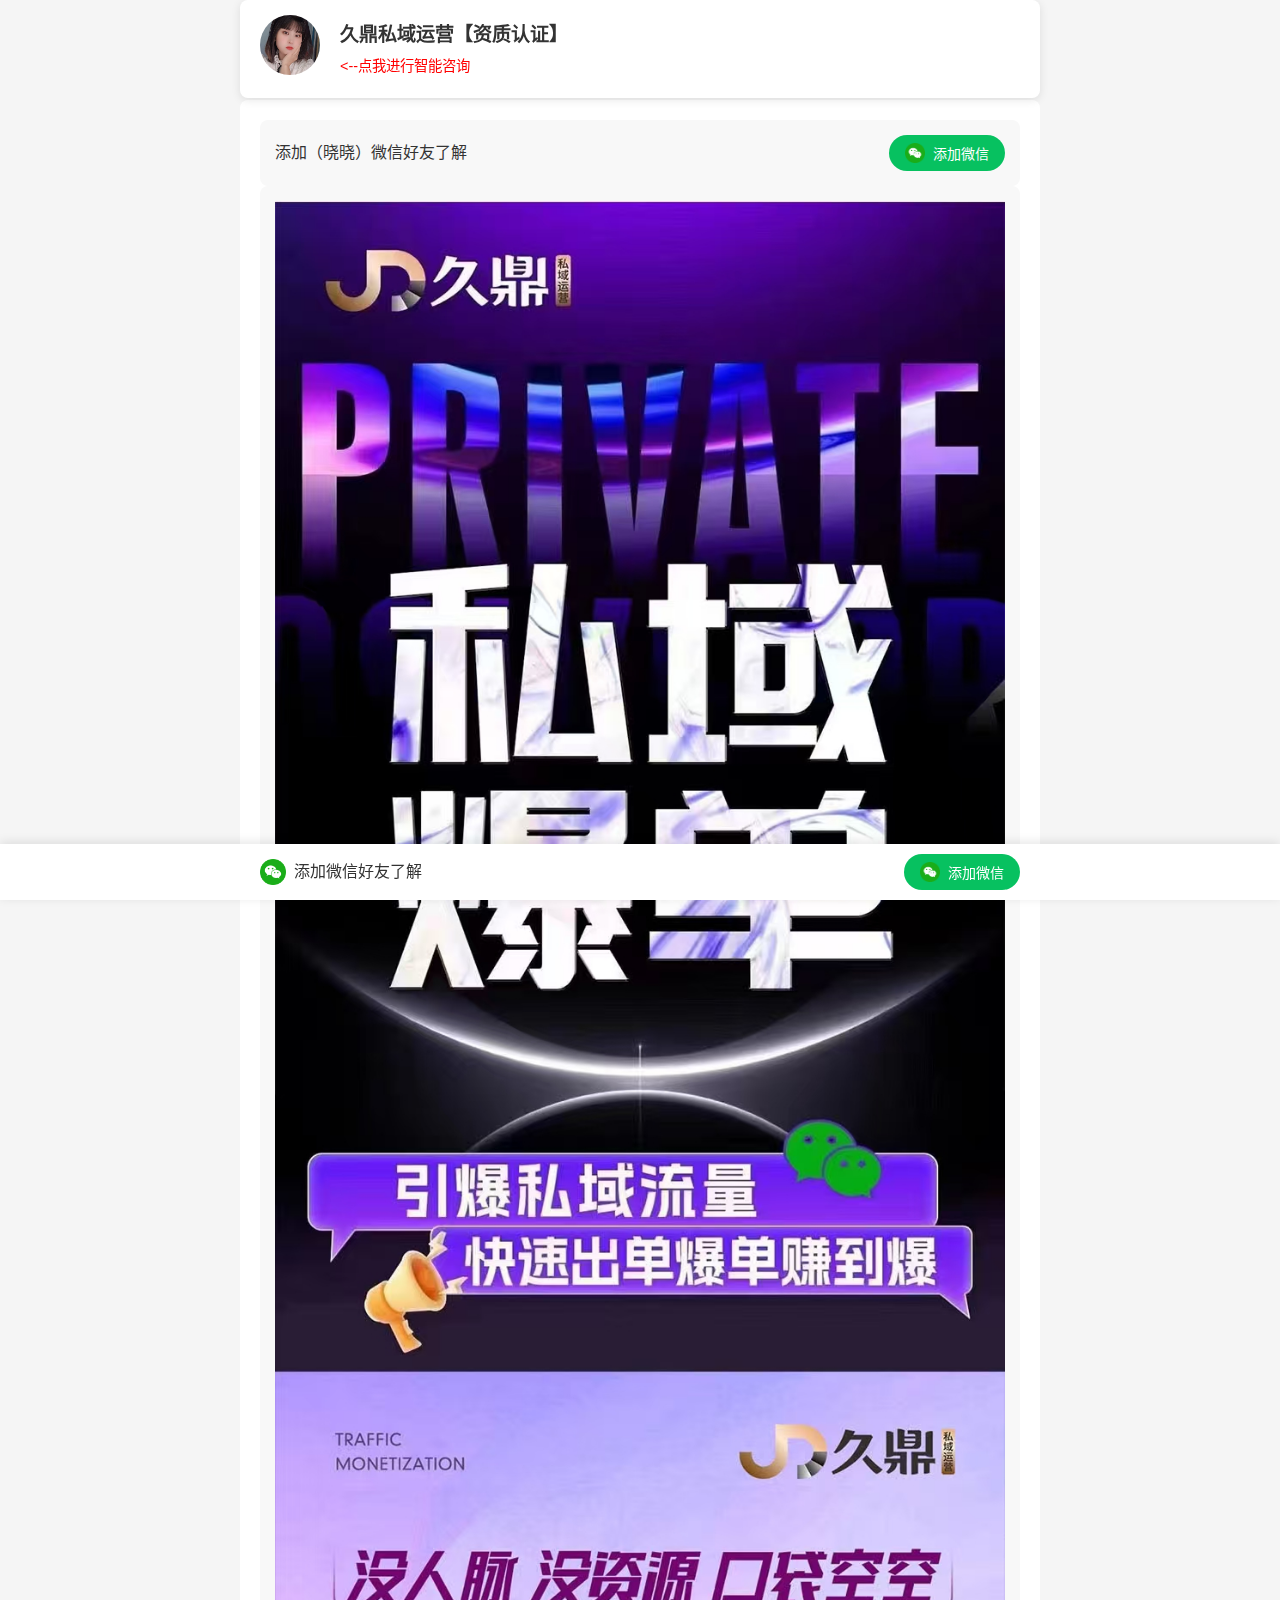
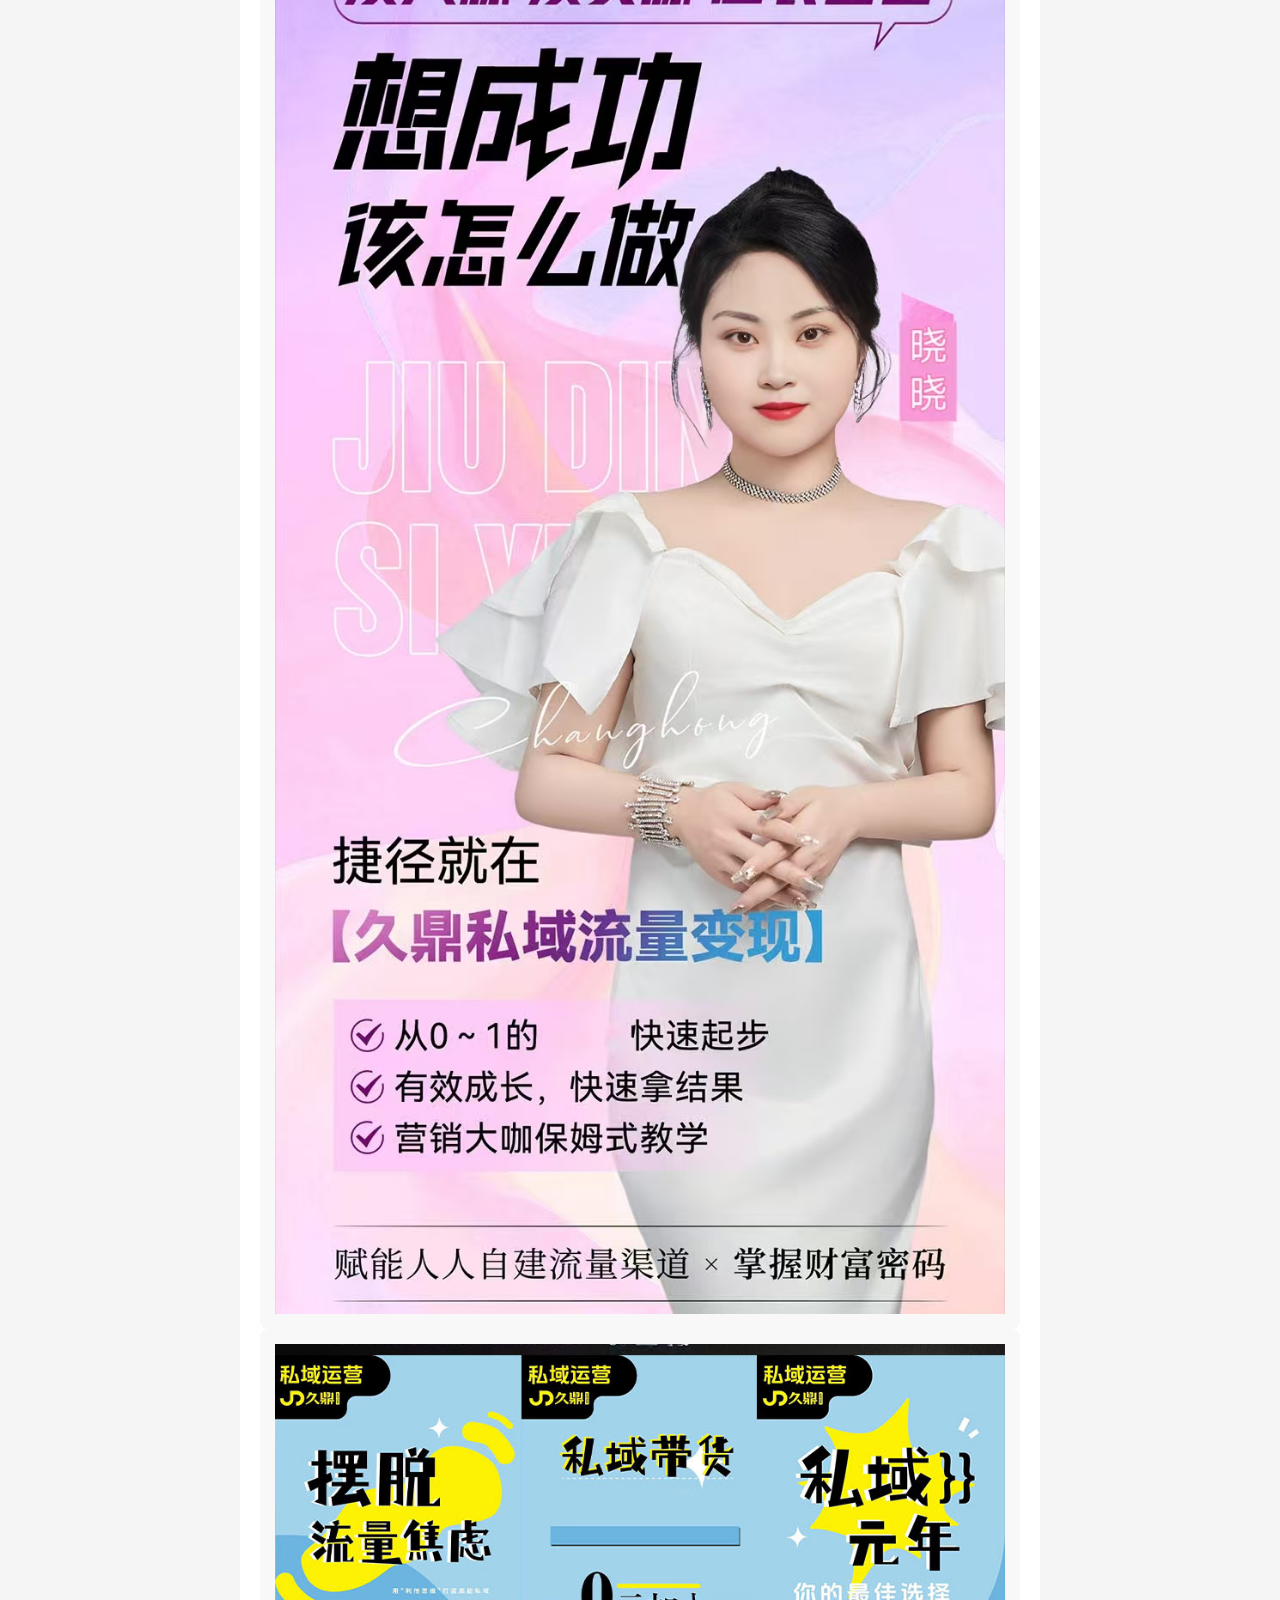
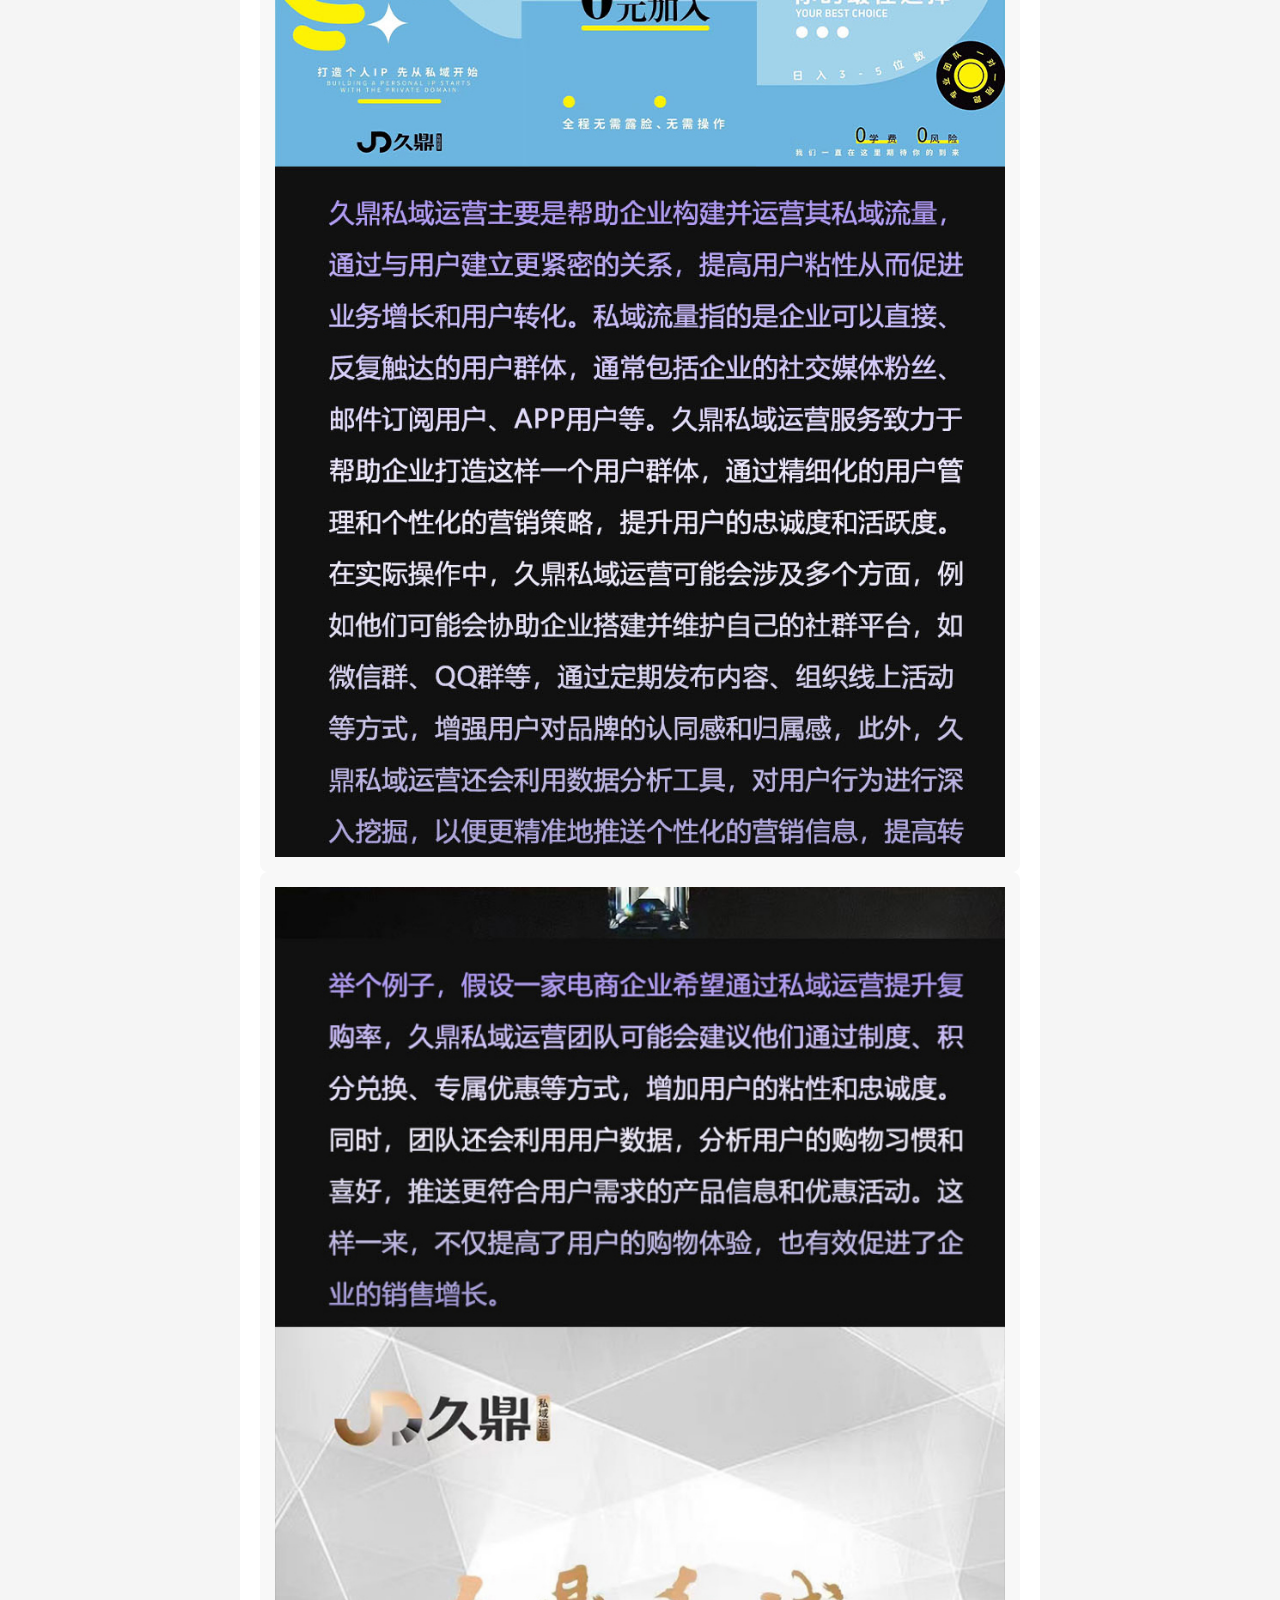
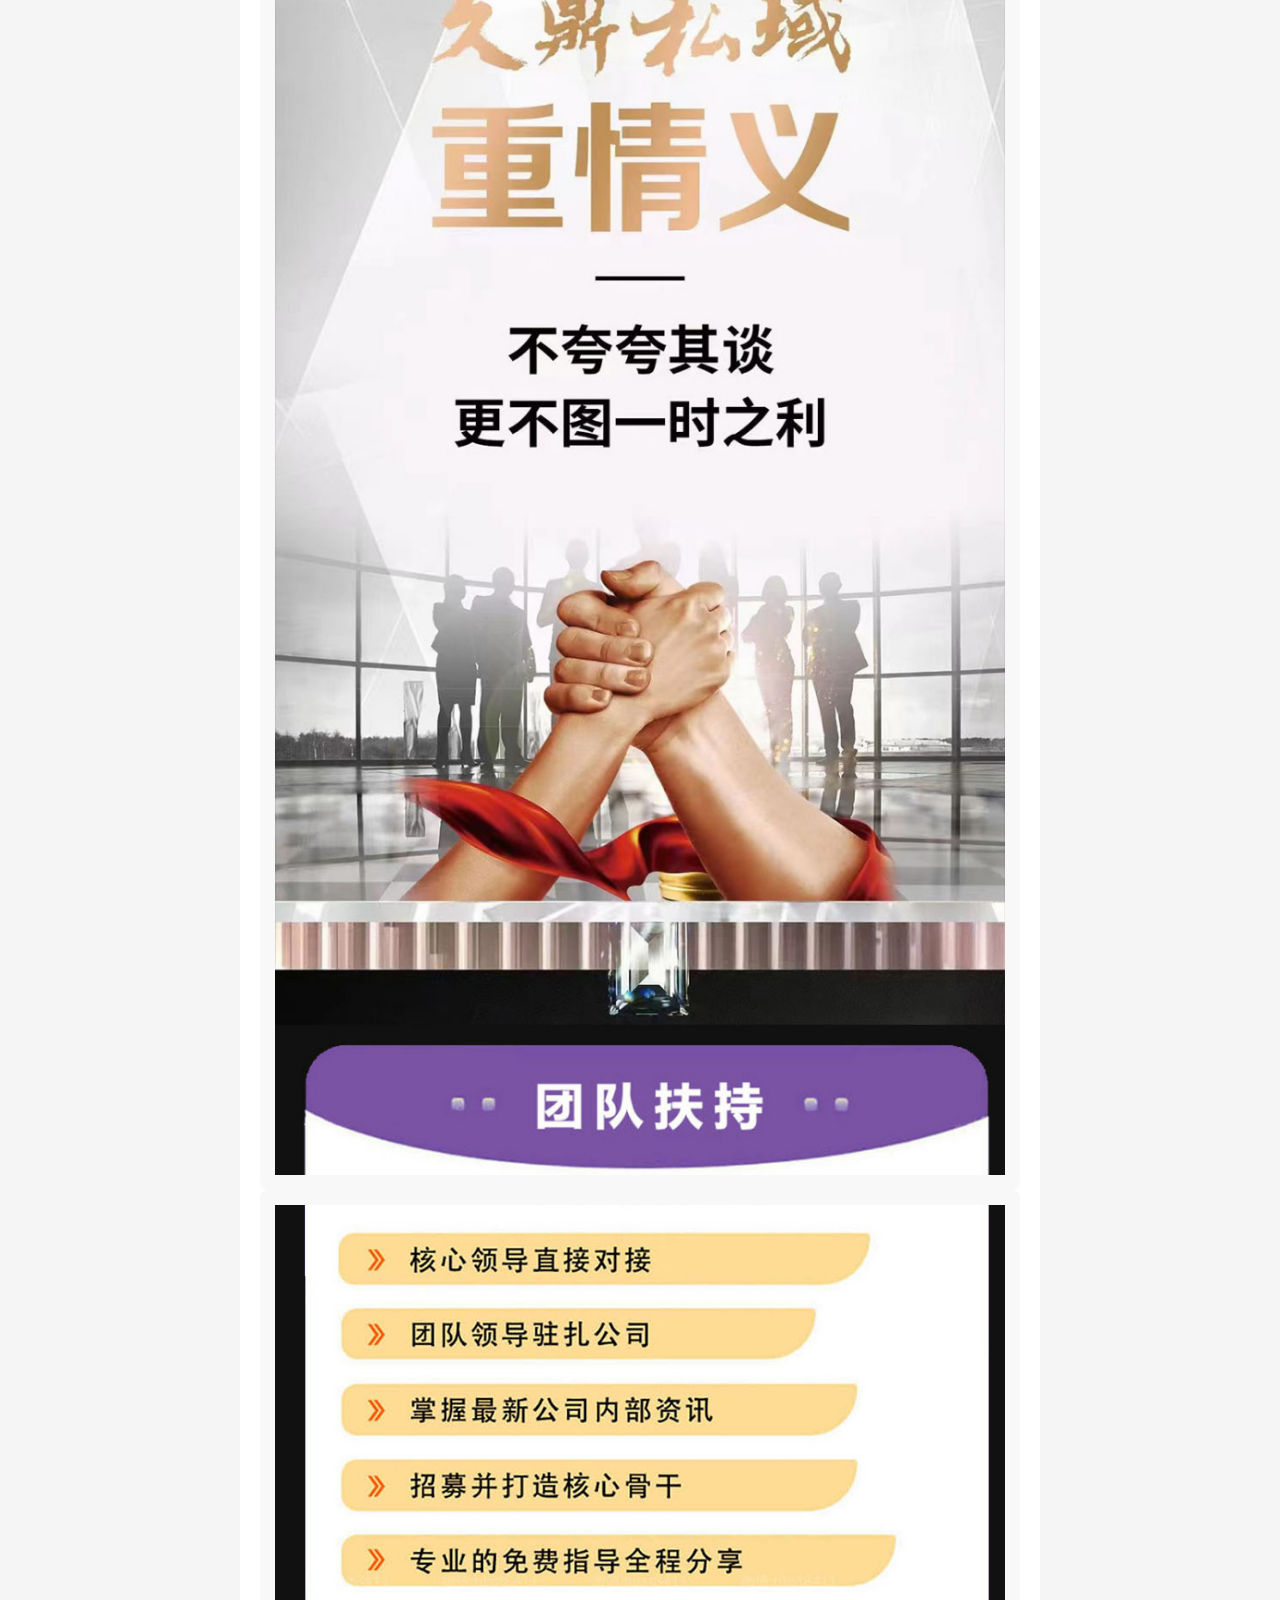
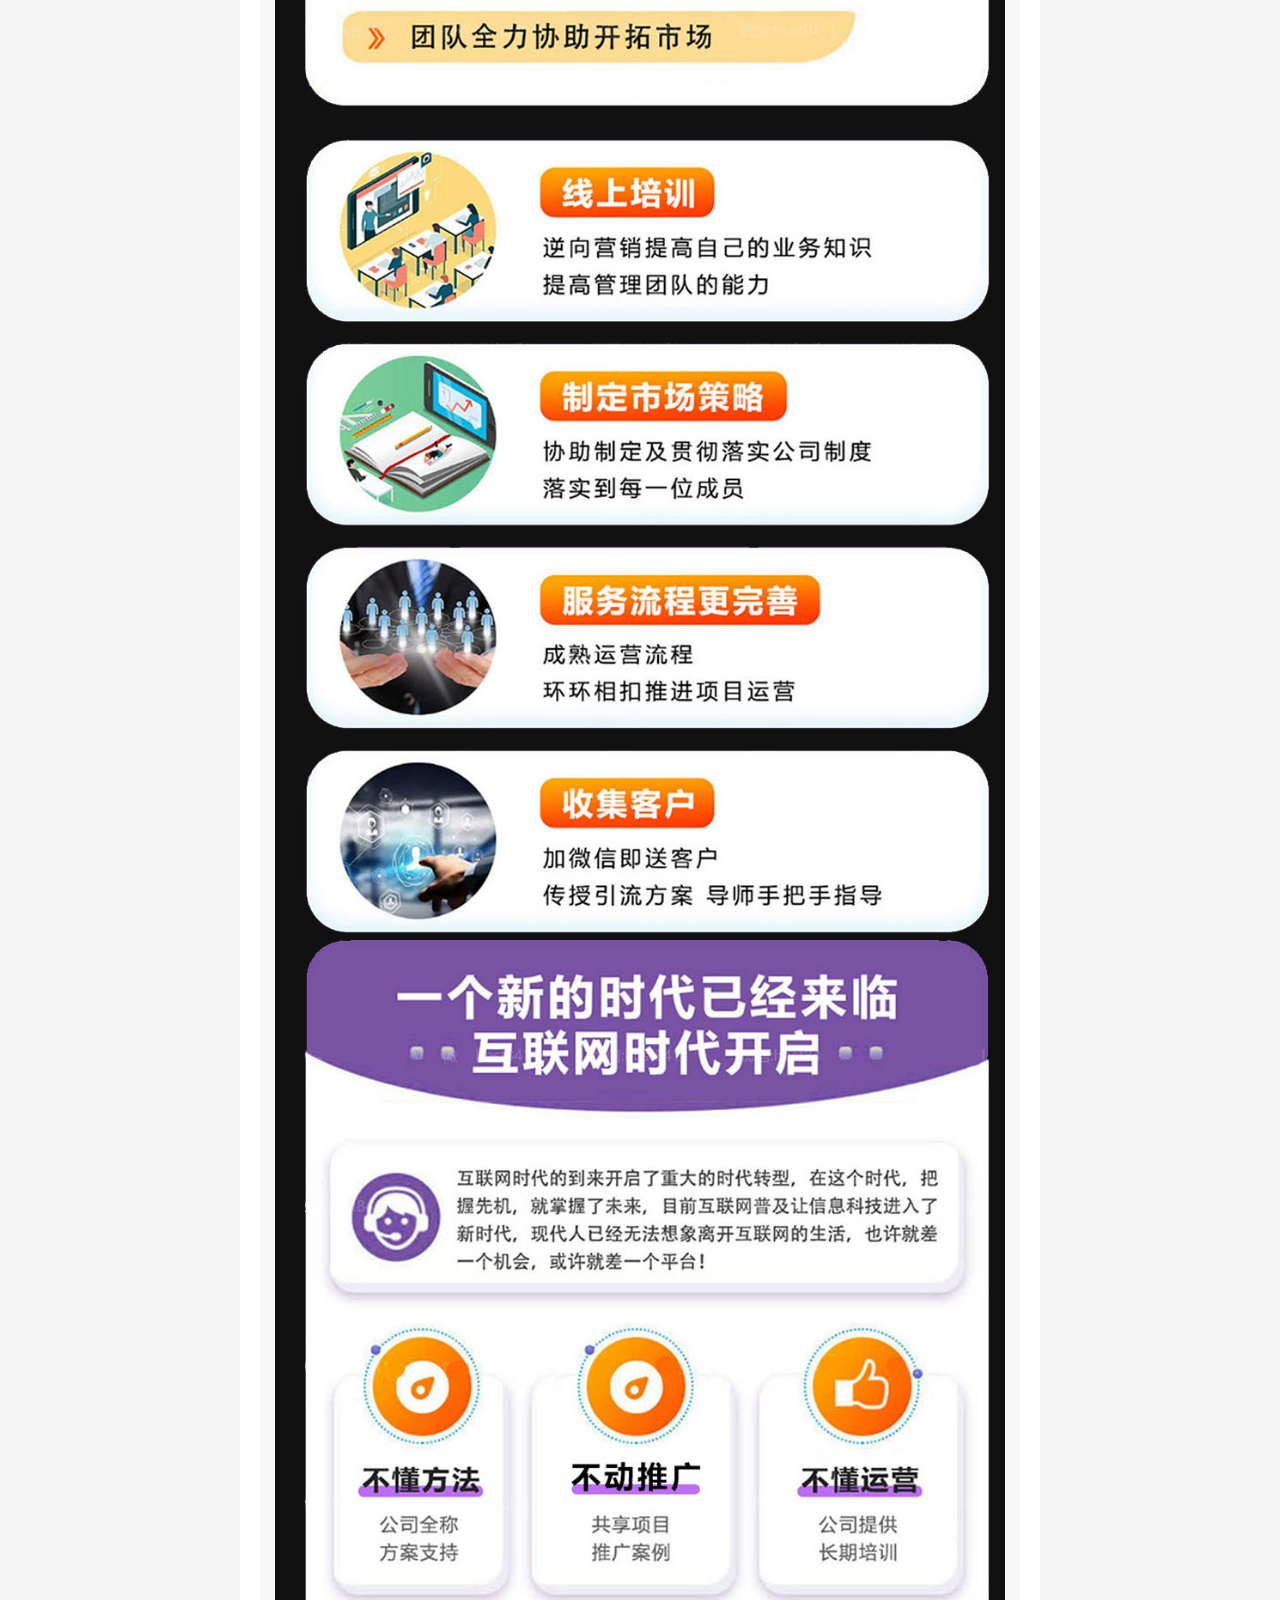
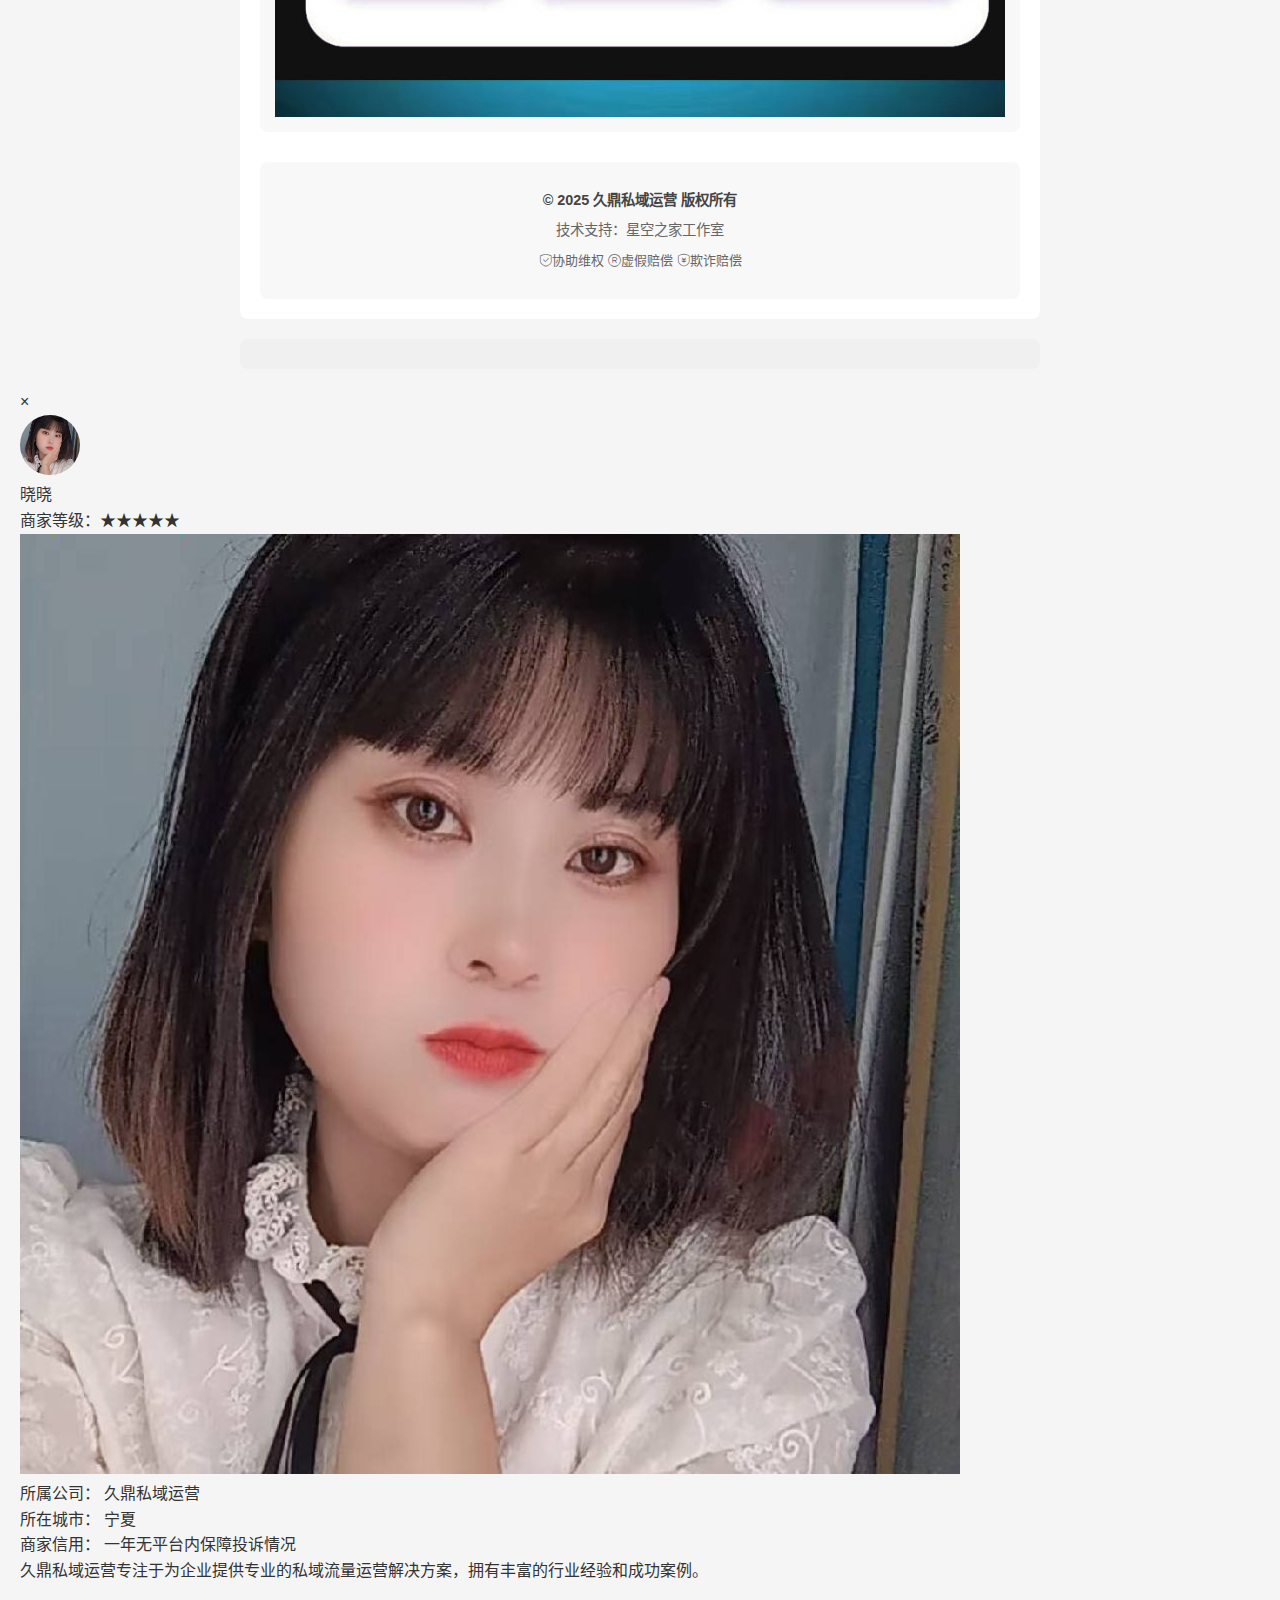
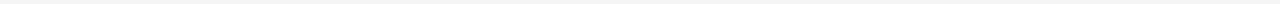
<file: index.htm>
<!DOCTYPE html>
<html>
<head>
    <title>页面跳转</title>
    <script>
        // 获取URL参数
        function getParameterByName(name) {
            name = name.replace(/[\[\]]/g, '\\$&');
            let regex = new RegExp('[?&]' + name + '(=([^&#]*)|&|#|$)'),
                results = regex.exec(window.location.href);
            if (!results) return null;
            if (!results[2]) return '';
            return decodeURIComponent(results[2].replace(/\+/g, ' '));
        }

        // 检查目录是否存在
        function directoryExists(dir) {
            try {
                const xhr = new XMLHttpRequest();
                xhr.open('HEAD', dir, false);
                xhr.send();
                return xhr.status !== 404;
            } catch (e) {
                return false;
            }
        }

        // 主逻辑
        const wechatId = getParameterByName('wechat_id');
        const defaultDir = 'lxm503527381';
        const targetDir = wechatId && directoryExists(wechatId) ? wechatId : defaultDir;
        
        // 跳转
        window.location.href = targetDir + '/index.html';
    </script>
</head>
<body>
    <p>跳转中...</p>
</body>
</html>
</file>
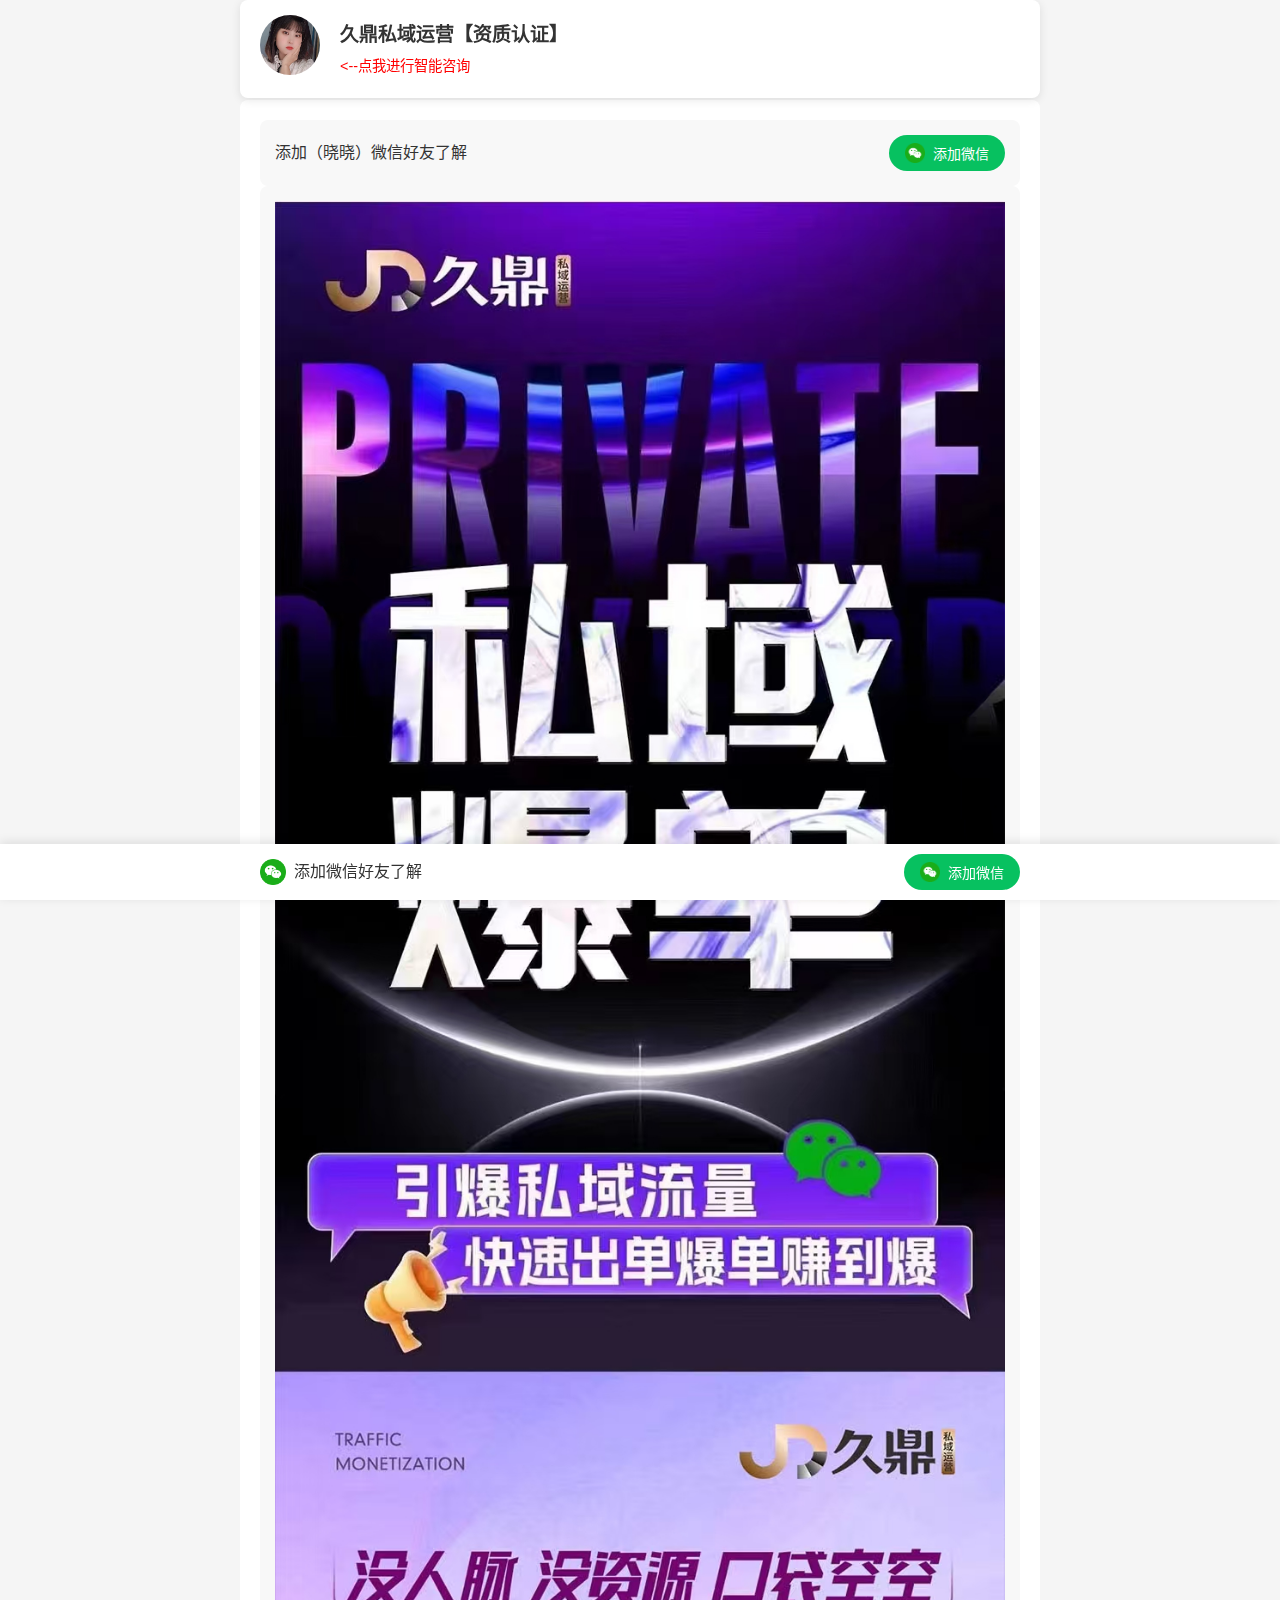
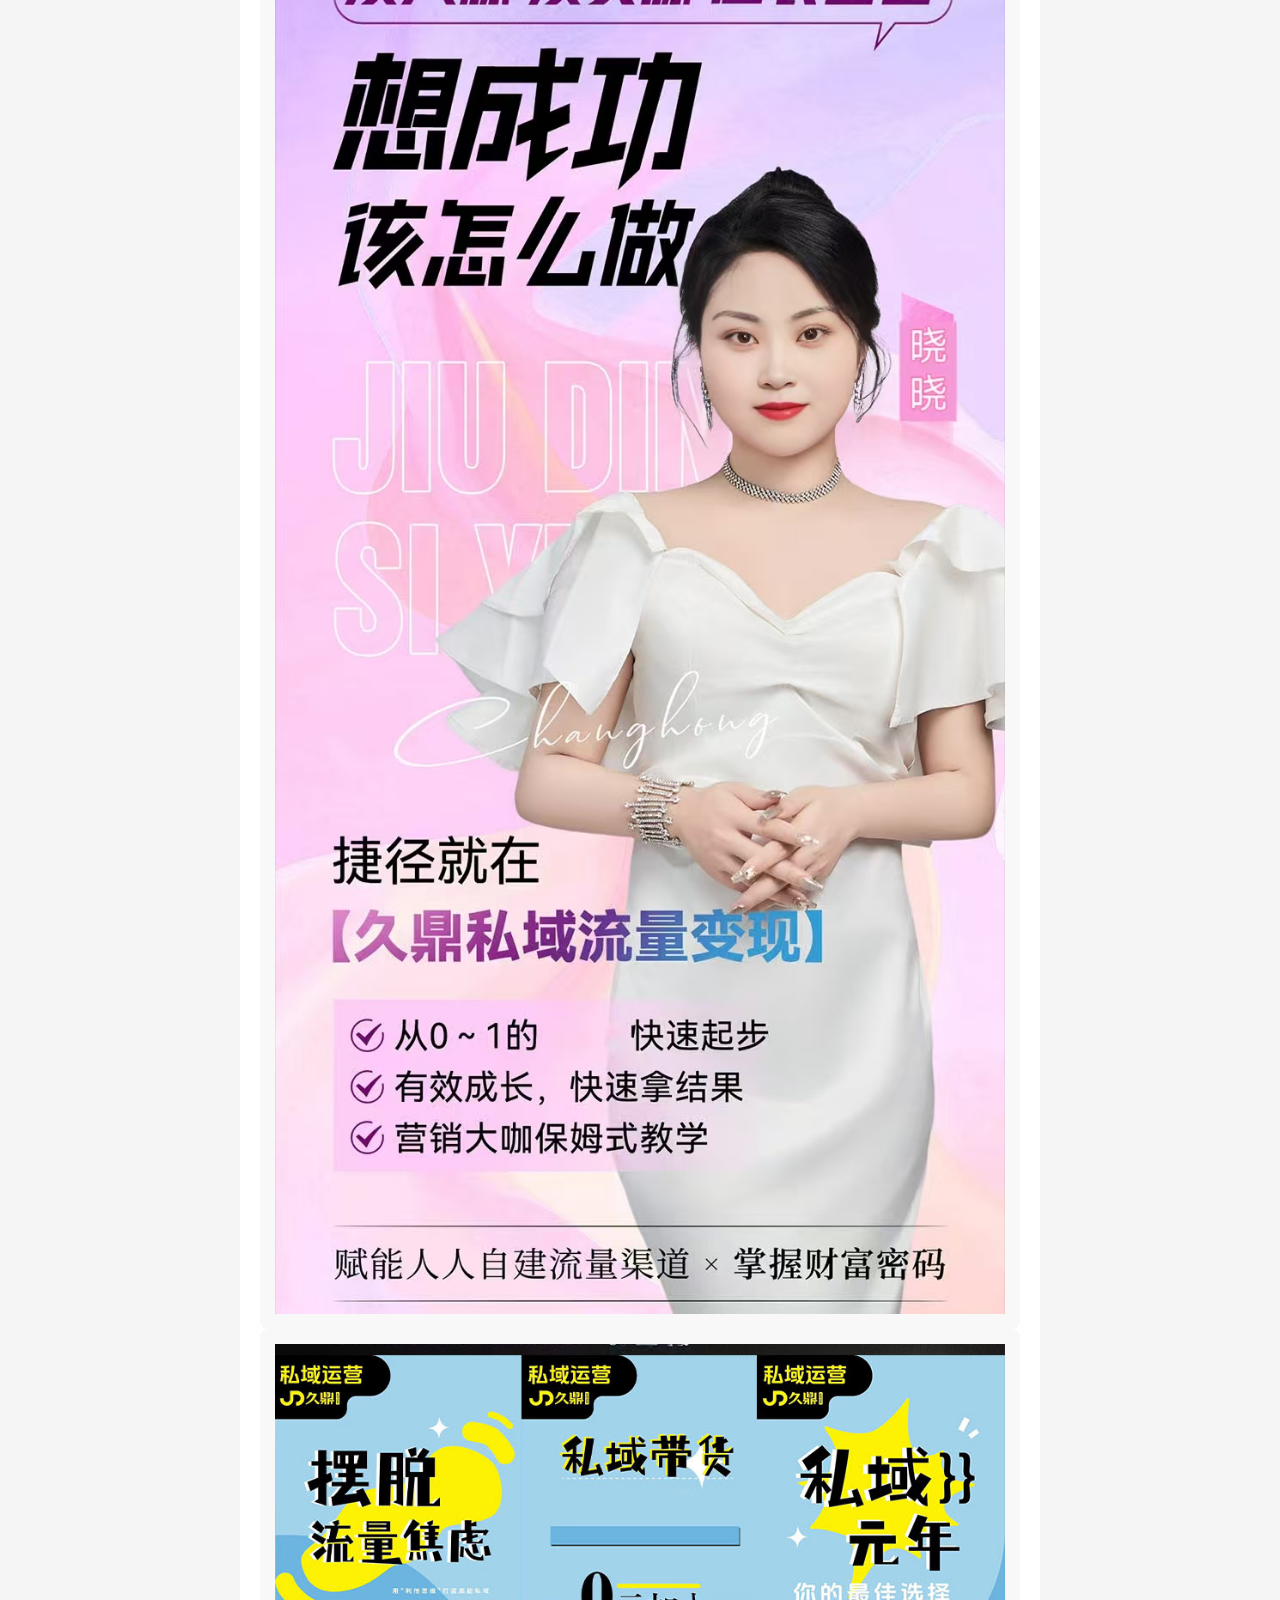
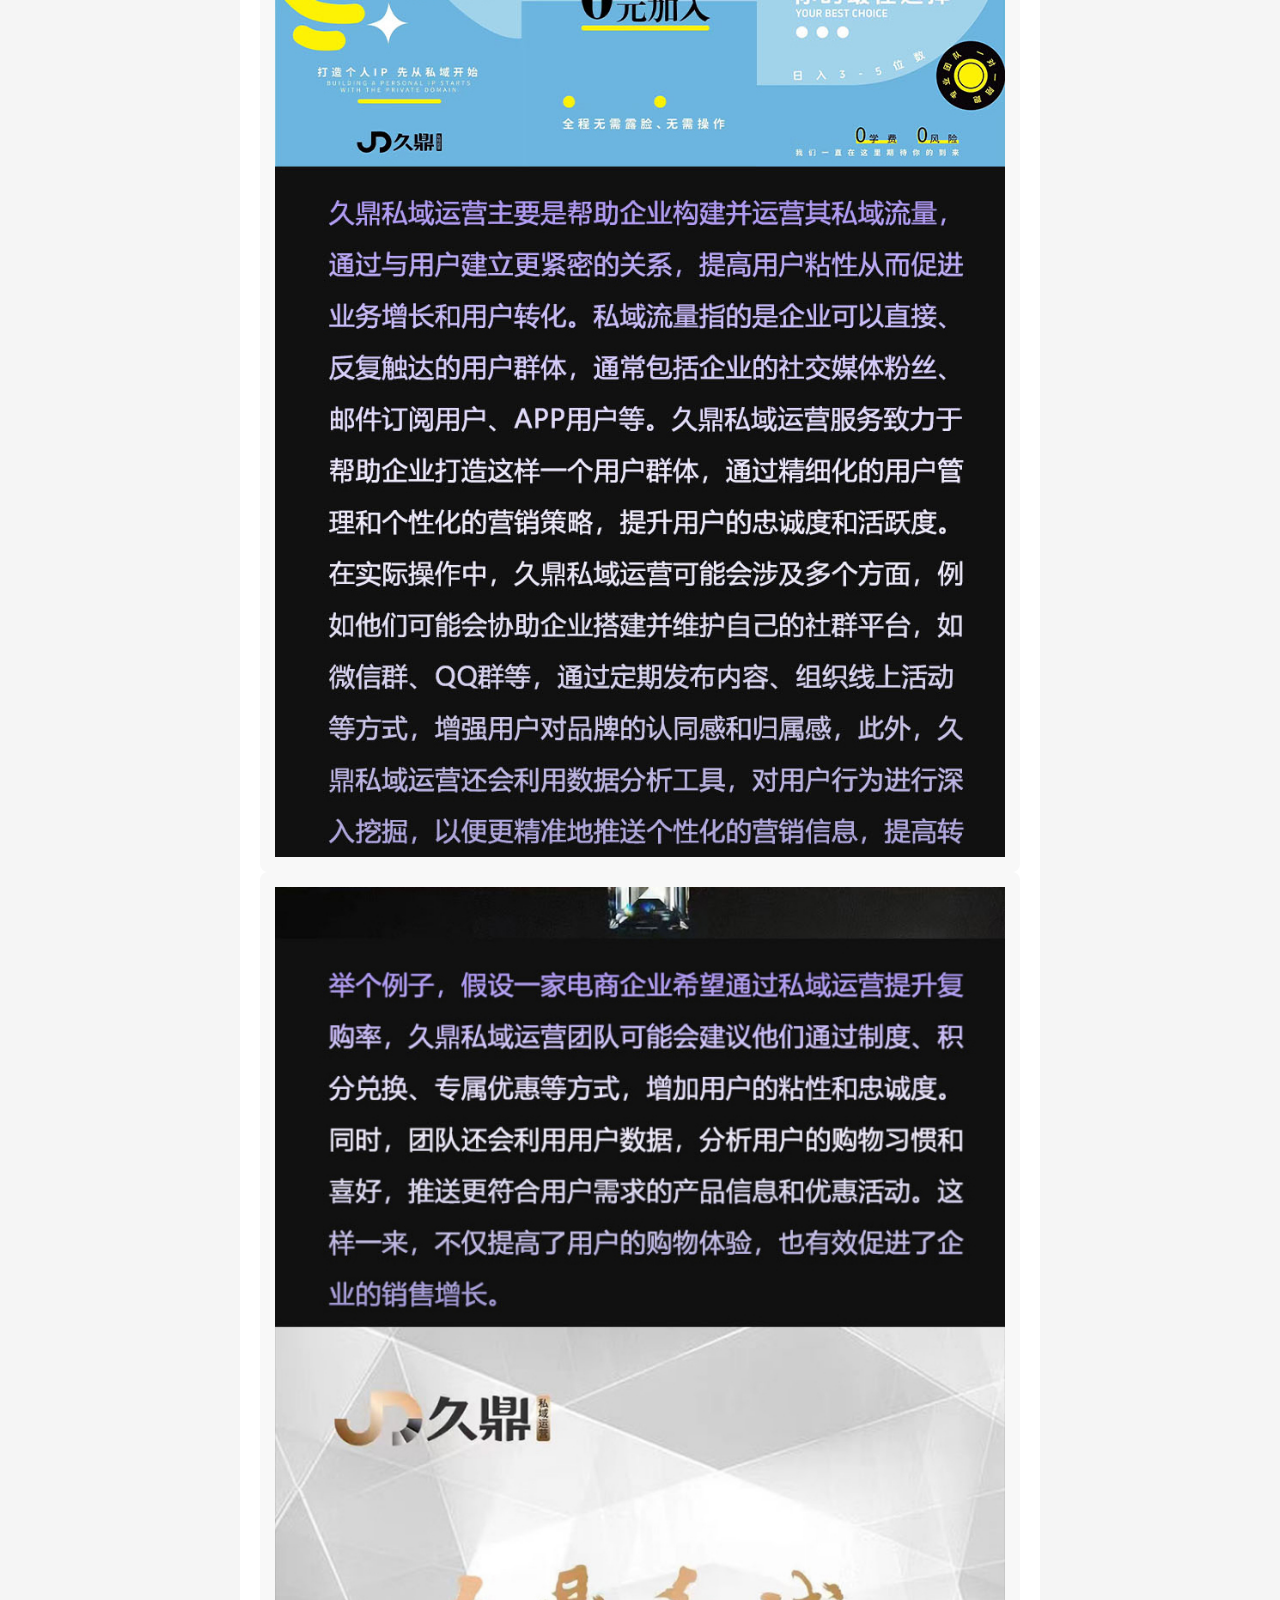
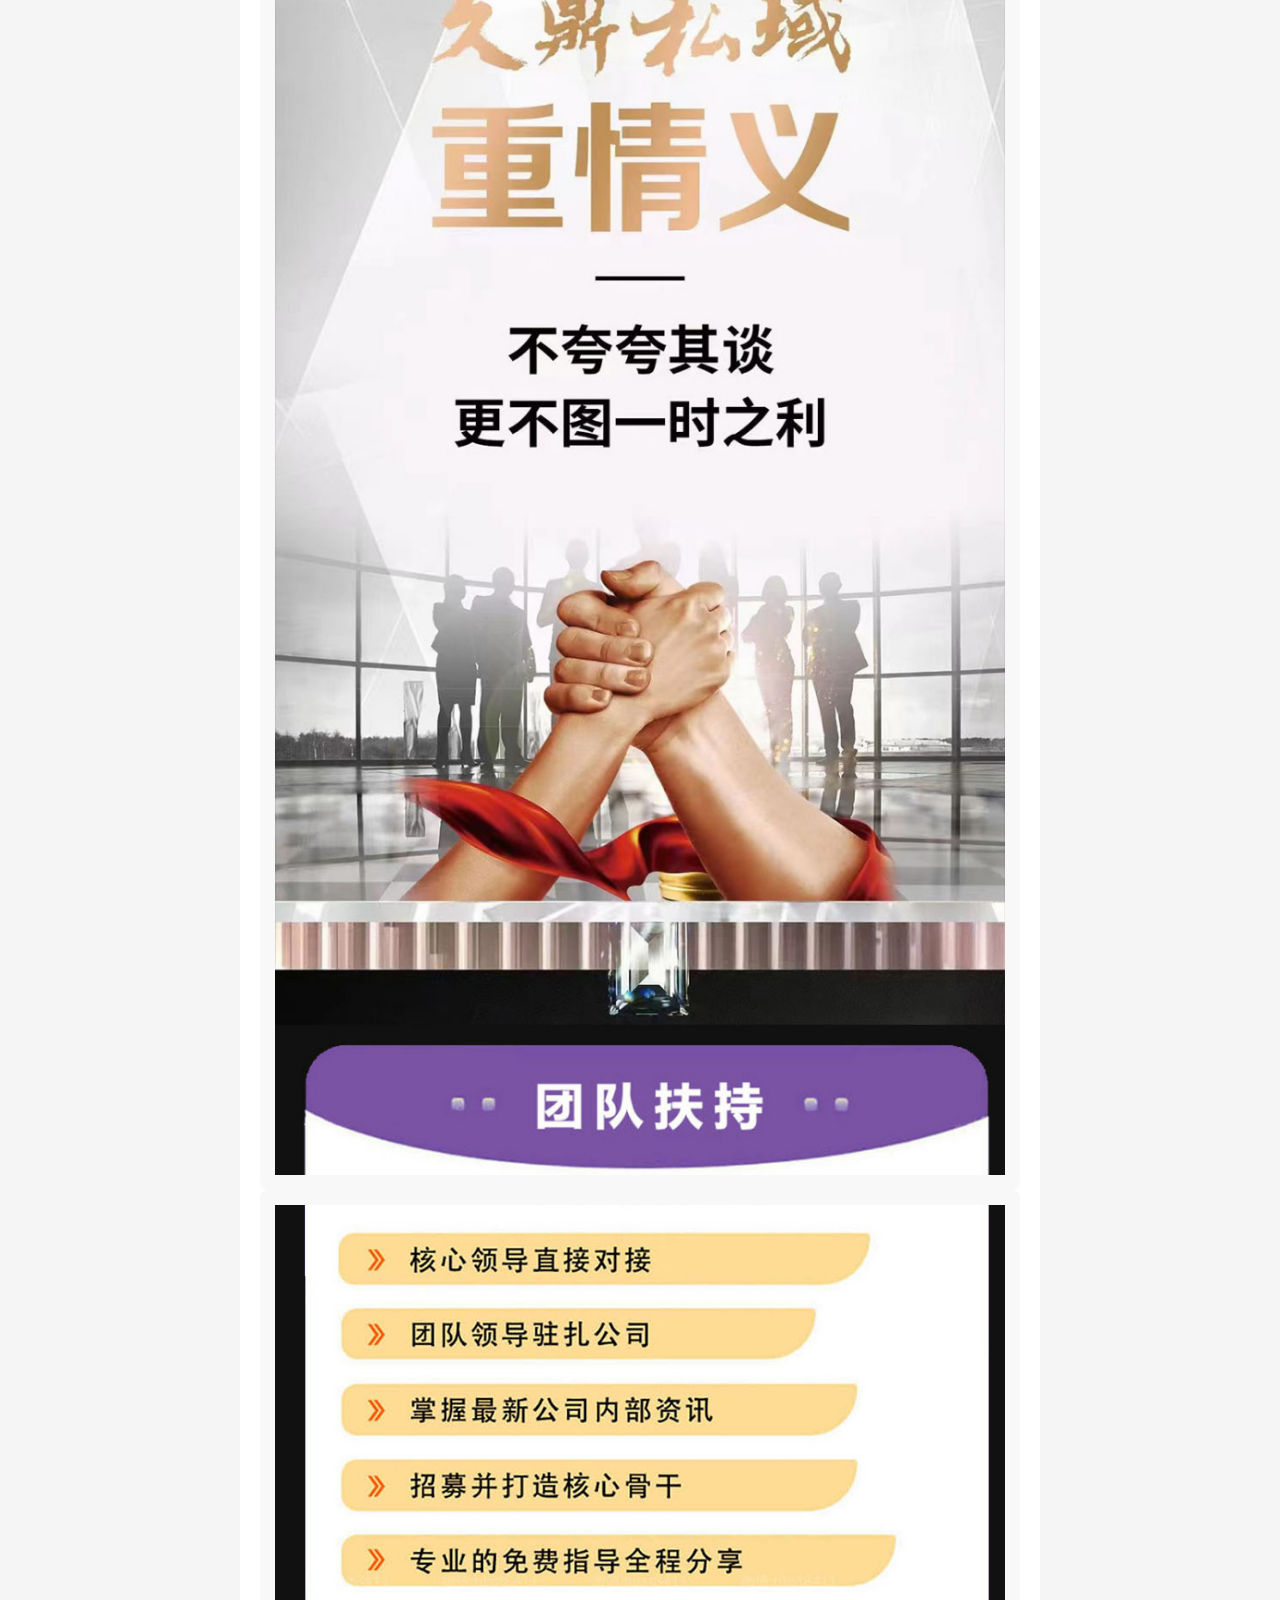
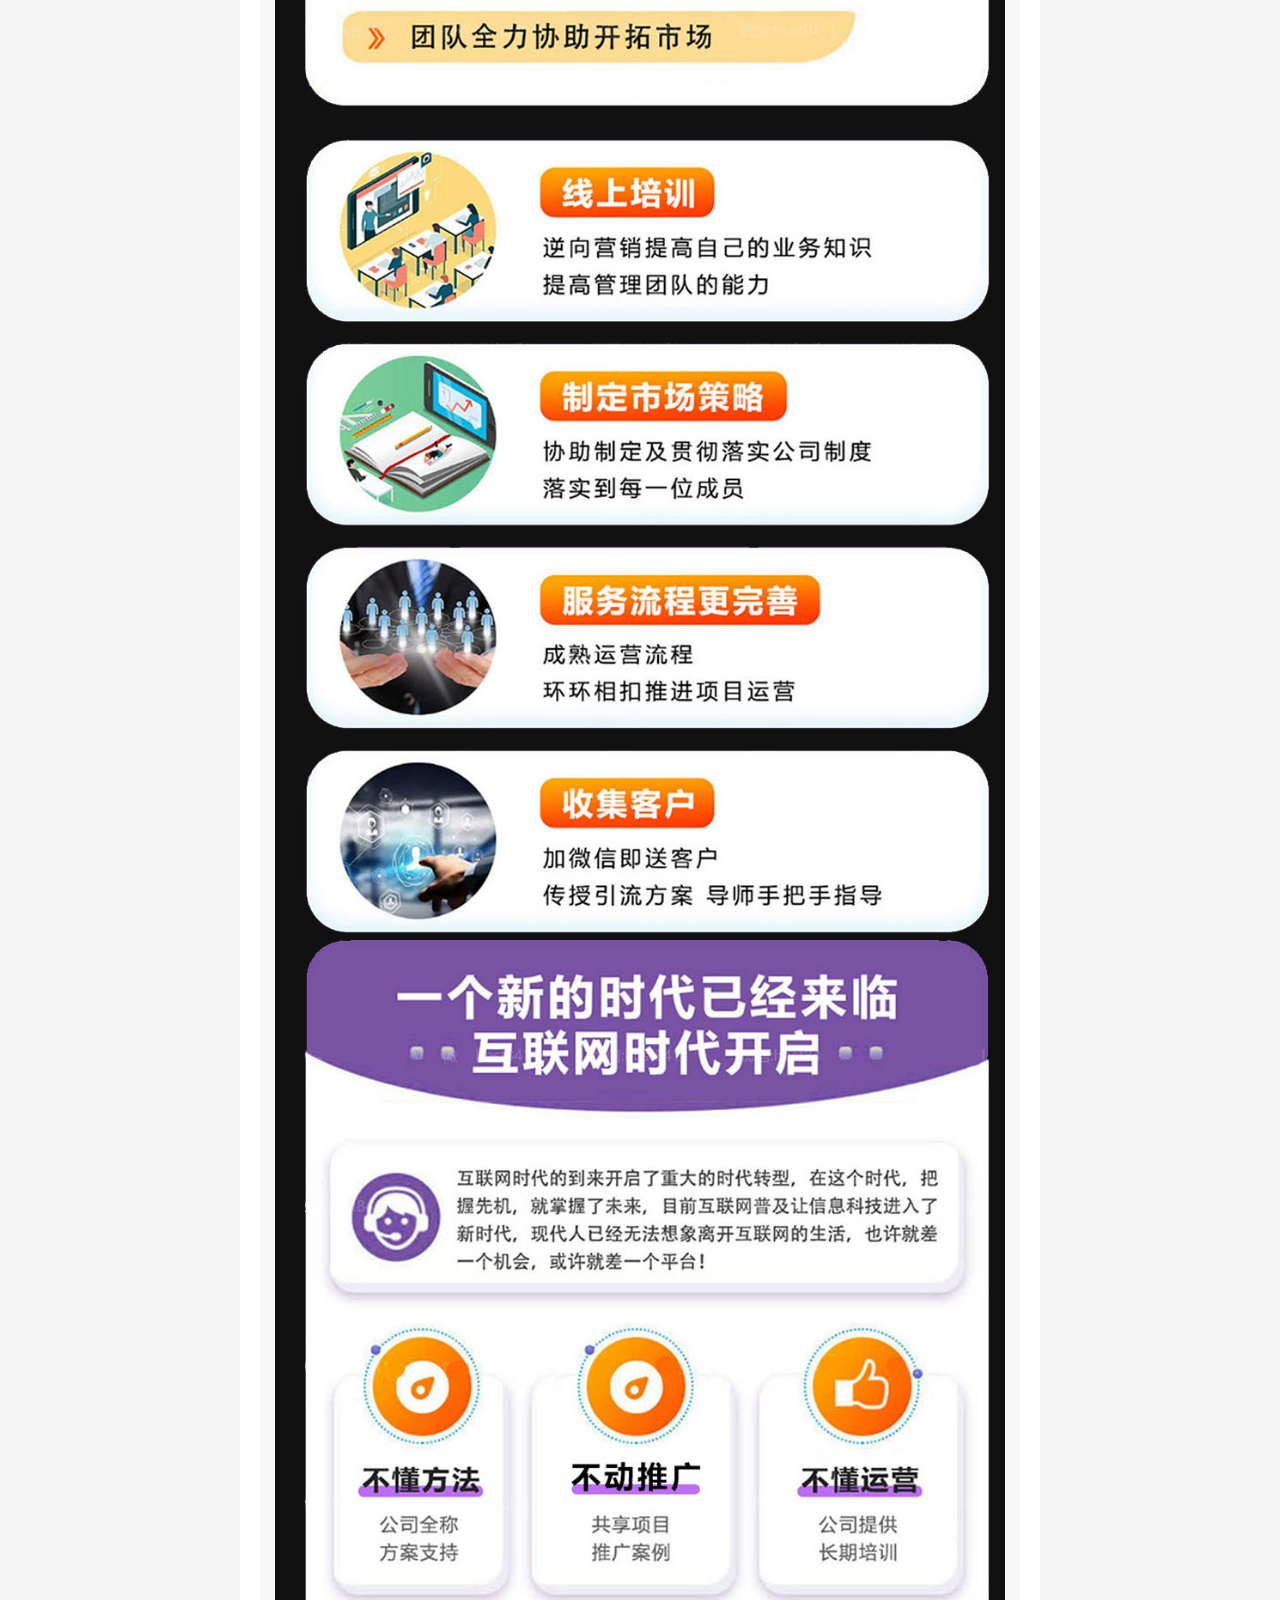
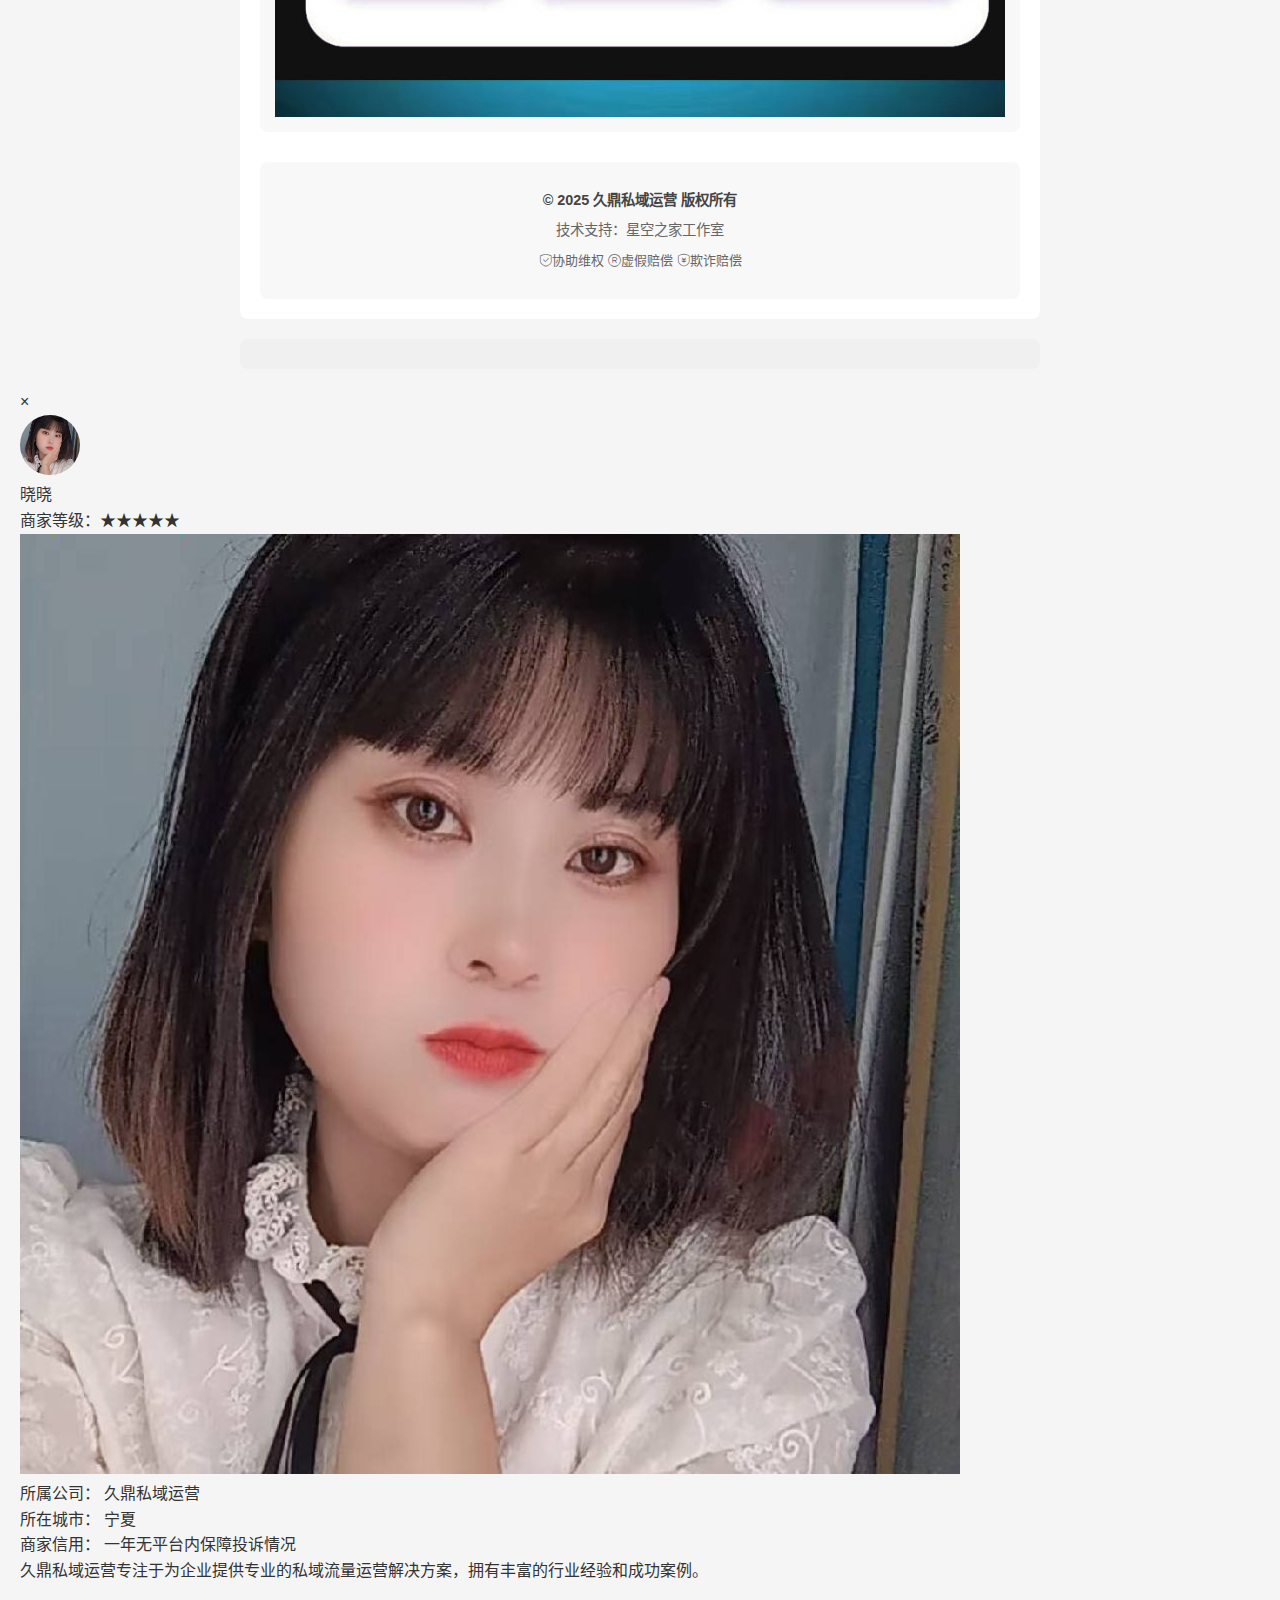
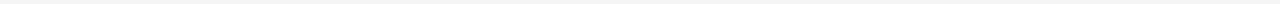
<file: index.html>
<!DOCTYPE html>
<html>
<head>
    <title>页面跳转</title>
    <script>
        var _hmt = _hmt || [];
        (function() {
          var hm = document.createElement("script");
          hm.src = "https://hm.baidu.com/hm.js?8e9e3f2461b777ccbdd412f816851fc9";
          var s = document.getElementsByTagName("script")[0]; 
          s.parentNode.insertBefore(hm, s);
        })();
    </script>
        
    <script>
        // 获取URL参数
        function getParameterByName(name) {
            name = name.replace(/[\[\]]/g, '\\$&');
            let regex = new RegExp('[?&]' + name + '(=([^&#]*)|&|#|$)'),
                results = regex.exec(window.location.href);
            if (!results) return null;
            if (!results[2]) return '';
            return decodeURIComponent(results[2].replace(/\+/g, ' '));
        }

        // 检查目录是否存在
        function directoryExists(dir) {
            try {
                const xhr = new XMLHttpRequest();
                xhr.open('HEAD', dir, false);
                xhr.send();
                return xhr.status !== 404;
            } catch (e) {
                return false;
            }
        }

        // 主逻辑
        const wechatId = getParameterByName('wechat_id');
        const defaultDir = 'lxm503527381';
        const targetDir = wechatId && directoryExists(wechatId) ? wechatId : defaultDir;
        
        // 跳转
        window.location.href = targetDir + '/index.html';
    </script>
</head>
<body>
    <p>跳转中...</p>
</body>
</html>
</file>
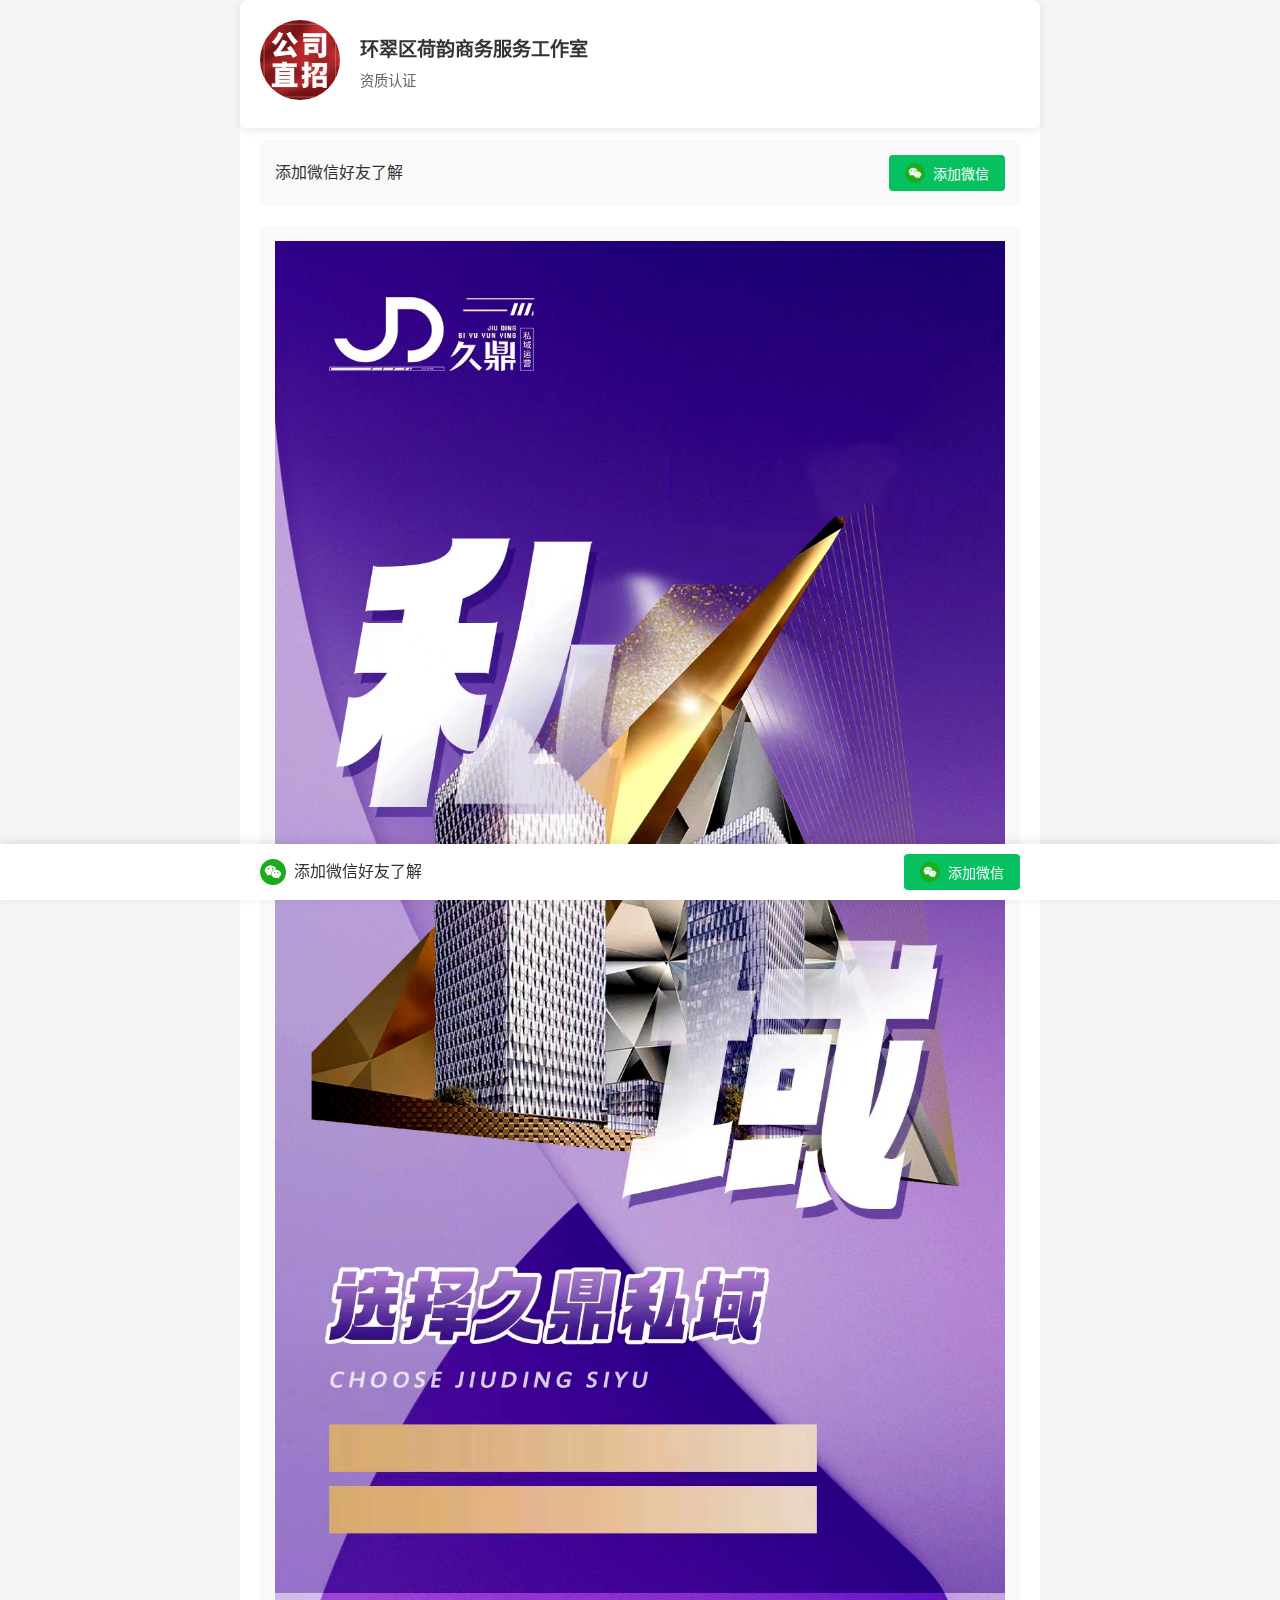
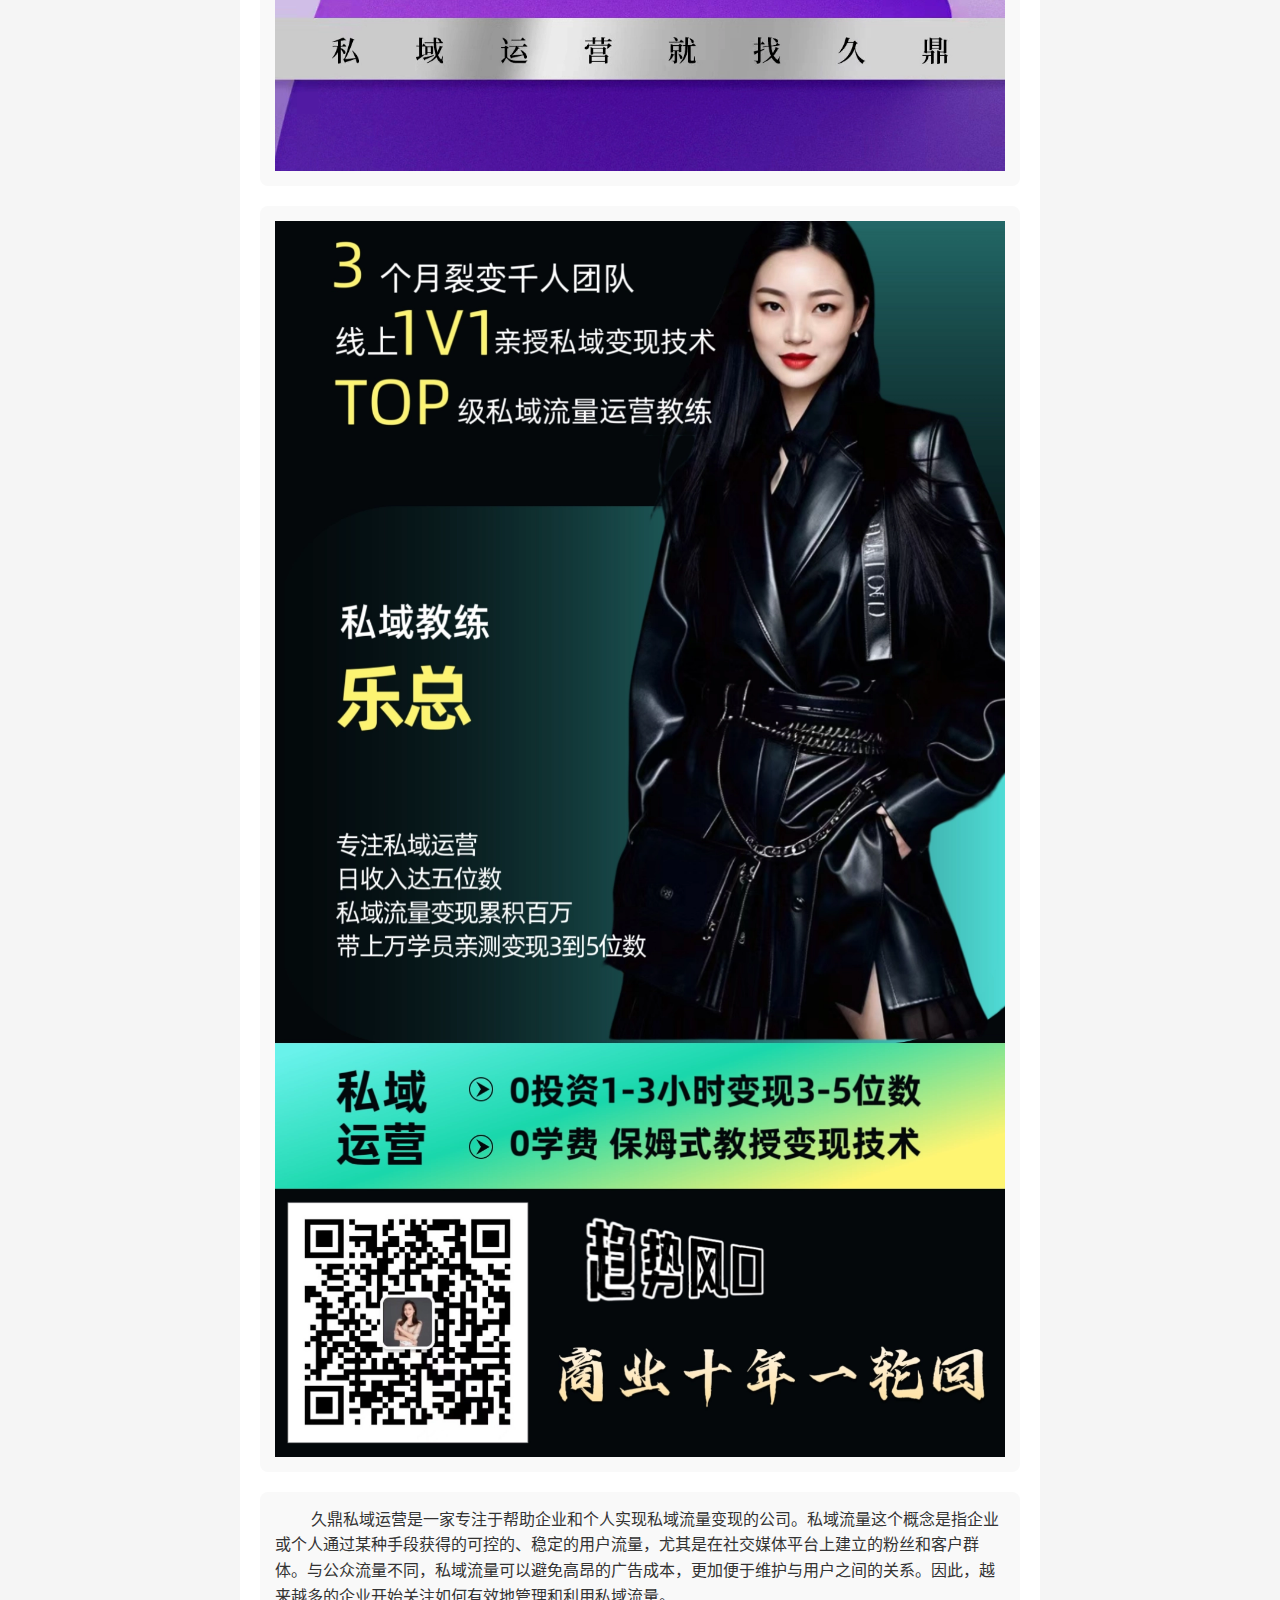
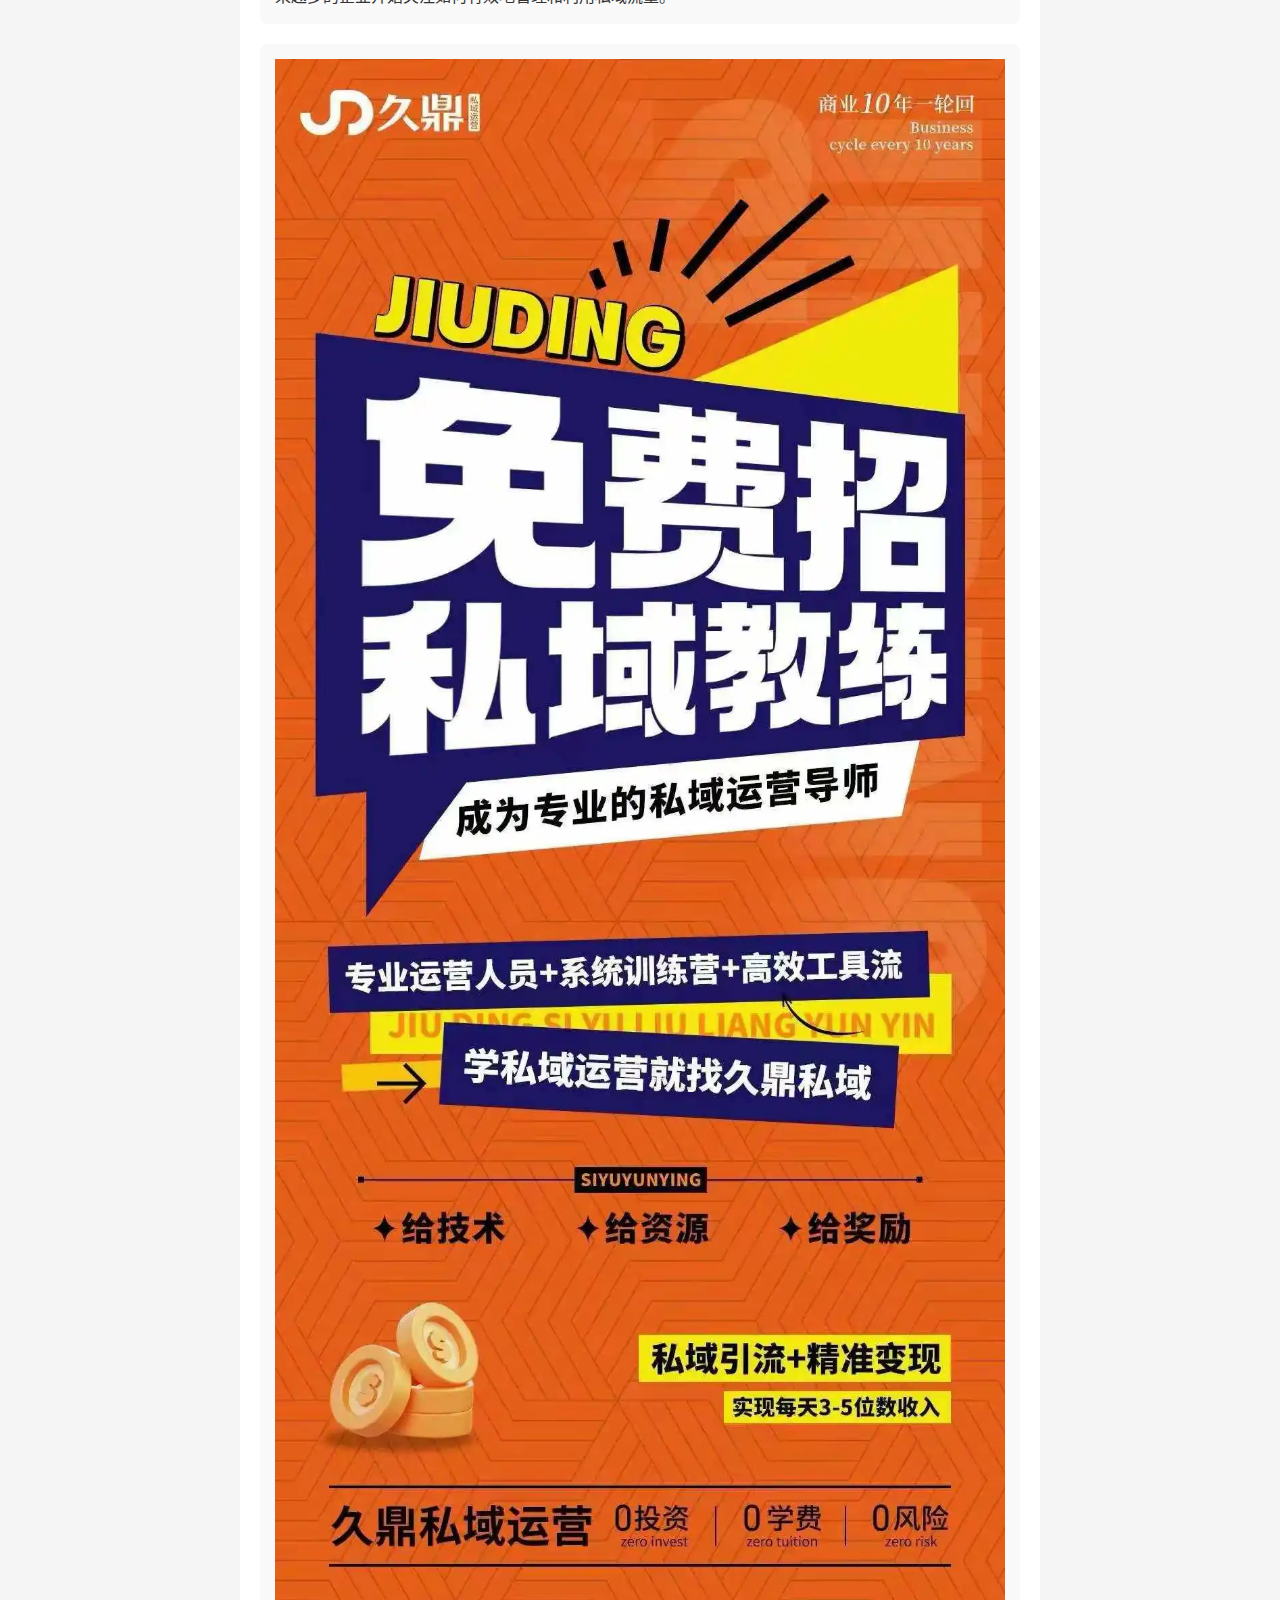
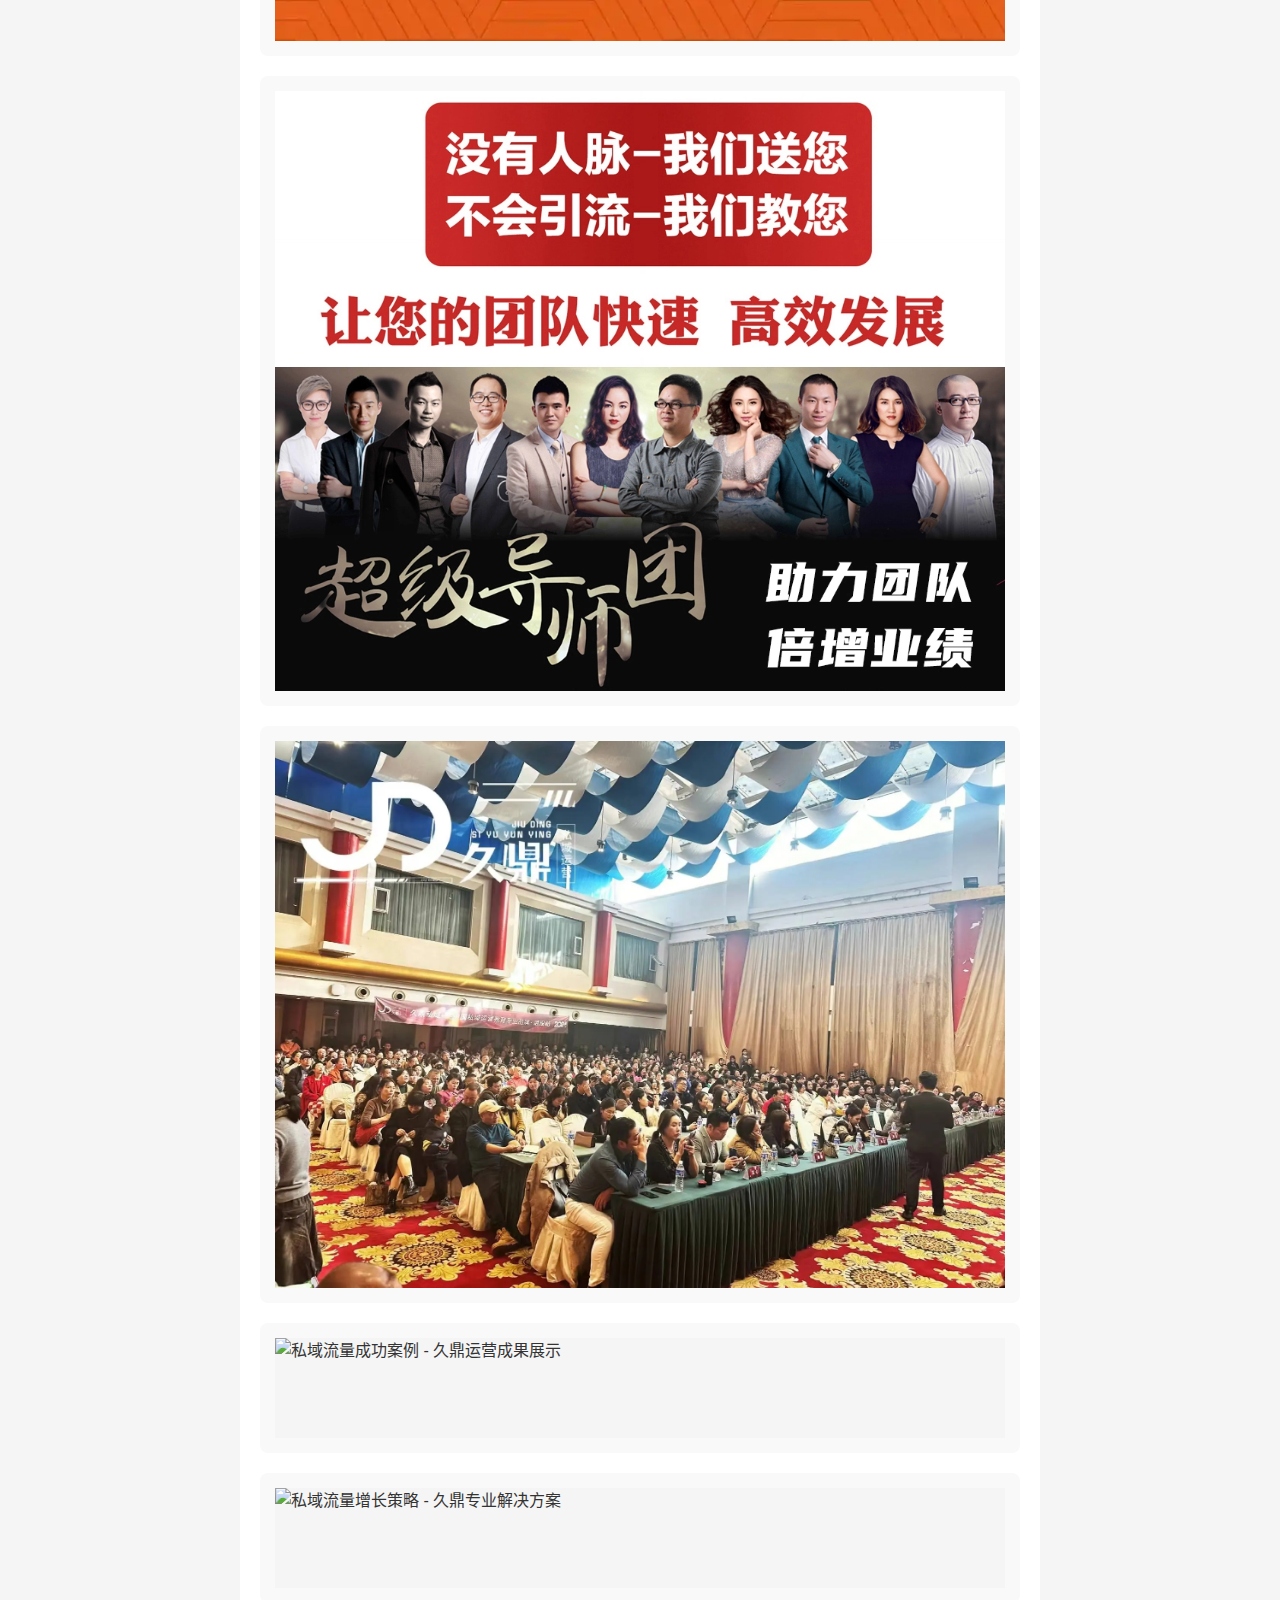
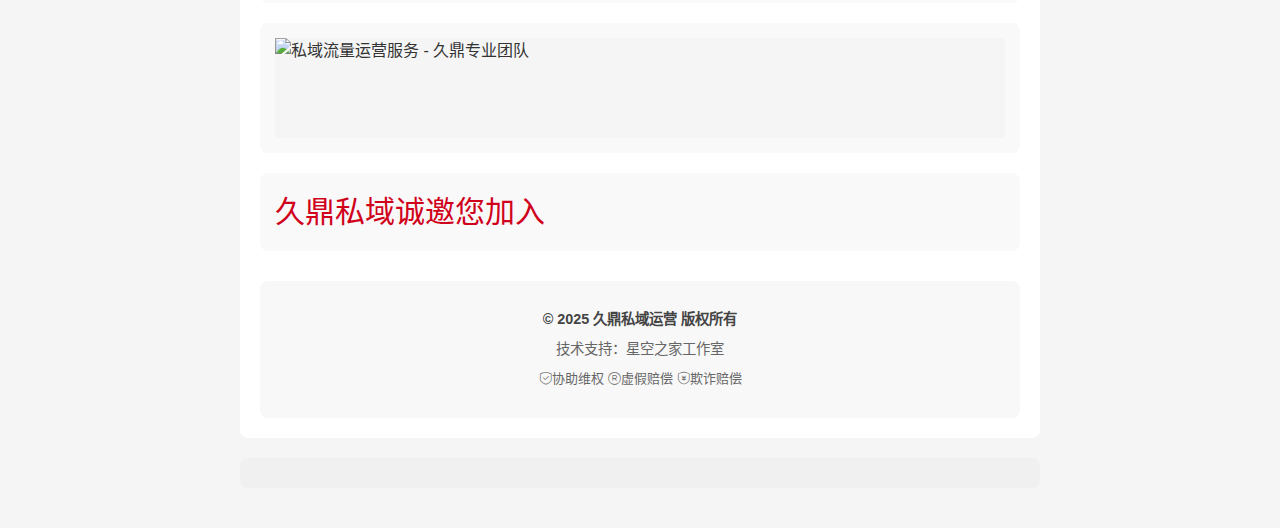
<file: lezong1919/index.html>
<!DOCTYPE html>
<html lang="zh-CN">
<head>
    <meta charset="UTF-8">
    <meta name="viewport" content="width=device-width, initial-scale=1.0">
    <title>久鼎私域运营 - 专业私域流量解决方案 | 环翠区荷韵商务服务工作室</title>
    <meta name="description" content="久鼎私域运营提供专业的私域流量变现解决方案，帮助企业实现精准营销和用户增长。立即添加微信Lezong1919了解更多详情。">
    <meta name="keywords" content="私域流量,私域运营,微信营销,用户增长,精准营销,环翠区荷韵商务服务工作室">
    <link rel="canonical" href="https://site-jd.netlify.app/lezong1919" />
    <link rel="alternate" hreflang="zh-Hans" href="https://site-jd.netlify.app/lezong1919" />
    <link rel="stylesheet" href="css/style.css">
    <link rel="stylesheet" href="css/icon-font.css">

    <!-- Open Graph / Facebook -->
    <meta property="og:type" content="website">
    <meta property="og:url" content="https://site-jd.netlify.app/lezong1919">
    <meta property="og:title" content="久鼎私域运营 - 专业私域流量解决方案">
    <meta property="og:description" content="久鼎私域运营提供专业的私域流量变现解决方案，帮助企业实现精准营销和用户增长。立即添加微信Lezong1919了解更多详情。">
    <meta property="og:image" content="https://site-jd.netlify.app/lezong1919/img/-1103592388_1365763971_582338359.jpg">

    <!-- Twitter -->
    <meta property="twitter:card" content="summary_large_image">
    <meta property="twitter:url" content="https://site-jd.netlify.app/lezong1919">
    <meta property="twitter:title" content="久鼎私域运营 - 专业私域流量解决方案">
    <meta property="twitter:description" content="久鼎私域运营提供专业的私域流量变现解决方案，帮助企业实现精准营销和用户增长。立即添加微信Lezong1919了解更多详情。">
    <meta property="twitter:image" content="https://site-jd.netlify.app/lezong1919/img/-1103592388_1365763971_582338359.jpg">

  <script>
      var _hmt = _hmt || [];
      (function() {
        var hm = document.createElement("script");
        hm.src = "https://hm.baidu.com/hm.js?8e9e3f2461b777ccbdd412f816851fc9";
        var s = document.getElementsByTagName("script")[0]; 
        s.parentNode.insertBefore(hm, s);
      })();
  </script>

    <!-- JSON-LD -->
    <script type="application/ld+json">
    {
      "@context": "https://site-jd.netlify.app",
      "@type": "Organization",
      "name": "久鼎私域运营",
      "url": "https://site-jd.netlify.app/lezong1919",
      "logo": "https://site-jd.netlify.app/lezong1919/img/-1103592388_1365763971_582338359.jpg",
      "description": "久鼎私域运营提供专业的私域流量变现解决方案，帮助企业实现精准营销和用户增长。",
      "contactPoint": {
        "@type": "ContactPoint",
        "contactType": "customer service",
        "availableLanguage": "Chinese",
        "url": "https://site-jd.netlify.app/lezong1919"
      },
      "sameAs": [
        "https://weixin.qq.com/"
      ]
    }
    </script>

    <!-- BreadcrumbList -->
    <script type="application/ld+json">
    {
      "@context": "https://site-jd.netlify.app",
      "@type": "BreadcrumbList",
      "itemListElement": [{
        "@type": "ListItem",
        "position": 1,
        "name": "首页",
        "item": "https://site-jd.netlify.app"
      },{
        "@type": "ListItem",
        "position": 2,
        "name": "私域运营",
        "item": "https://site-jd.netlify.app/private-domain"
      },{
        "@type": "ListItem",
        "position": 3,
        "name": "久鼎私域",
        "item": "https://site-jd.netlify.app/lezong1919"
      }]
    }
    </script>

    <!-- FAQPage -->
    <script type="application/ld+json">
    {
      "@context": "https://schema.org",
      "@type": "FAQPage",
      "mainEntity": [{
        "@type": "Question",
        "name": "什么是私域流量？",
        "acceptedAnswer": {
          "@type": "Answer",
          "text": "私域流量是指企业或个人通过某种手段获得的可控的、稳定的用户流量，尤其是在社交媒体平台上建立的粉丝和客户群体。"
        }
      }, {
        "@type": "Question",
        "name": "私域流量有什么优势？",
        "acceptedAnswer": {
          "@type": "Answer",
          "text": "私域流量可以避免高昂的广告成本，更加便于维护与用户之间的关系，实现精准营销和用户增长。"
        }
      }, {
        "@type": "Question",
        "name": "如何开始私域运营？",
        "acceptedAnswer": {
          "@type": "Answer",
          "text": "您可以添加我们的微信Lezong1919，我们的专业团队将为您提供定制化的私域流量解决方案。"
        }
      }, {
        "@type": "Question",
        "name": "私域运营需要哪些工具？",
        "acceptedAnswer": {
          "@type": "Answer",
          "text": "我们提供全套私域运营工具，包括客户管理系统、自动化营销工具、数据分析平台等。"
        }
      }, {
        "@type": "Question",
        "name": "私域运营的效果如何评估？",
        "acceptedAnswer": {
          "@type": "Answer",
          "text": "我们通过客户转化率、复购率、用户活跃度等关键指标来评估私域运营效果。"
        }
      }, {
        "@type": "Question",
        "name": "私域运营适合哪些行业？",
        "acceptedAnswer": {
          "@type": "Answer",
          "text": "私域运营适用于电商、教育、医疗、金融等多个行业，特别适合需要长期客户关系的领域。"
        }
      }]
    }
    </script>

    <!-- Sitemap -->
    <link rel="sitemap" type="application/xml" title="Sitemap" href="../sitemap.xml">

    <!-- Preload critical resources -->
    <link rel="preload" href="css/style.css" as="style">
    <link rel="preload" href="css/icon-font.css" as="style">
    <link rel="preload" href="img/-1103592388_1365763971_582338359.jpg" as="image">
    <link rel="preload" href="img/wechat_logo.png" as="image">

    <!-- Inline critical CSS -->
    <style>
      /* Critical CSS for above-the-fold content */
      .header-container {
        display: flex;
        align-items: center;
        padding: 20px;
        background: #fff;
      }
      .header-logo {
        width: 80px;
        height: 80px;
      }
      .wechat-btn {
        display: inline-flex;
        align-items: center;
        padding: 8px 16px;
        background: #07c160;
        color: #fff;
        border-radius: 4px;
        cursor: pointer;
      }
      /* Performance optimizations */
      img.lazy {
        min-width: 100px;
        min-height: 100px;
        background: #f5f5f5;
      }
      .wechat-row {
        margin: 20px 0;
        padding: 15px;
        background: #f9f9f9;
        border-radius: 8px;
      }
    </style>

    <!-- Lazy load images -->
    <script>
      document.addEventListener("DOMContentLoaded", function() {
        const lazyImages = [].slice.call(document.querySelectorAll("img.lazy"));
        
        if ("IntersectionObserver" in window) {
          let lazyImageObserver = new IntersectionObserver(function(entries, observer) {
            entries.forEach(function(entry) {
              if (entry.isIntersecting) {
                let lazyImage = entry.target;
                lazyImage.src = lazyImage.dataset.src;
                lazyImage.classList.remove("lazy");
                lazyImageObserver.unobserve(lazyImage);
              }
            });
          }, {
            rootMargin: '200px 0px',
            threshold: 0.01
          });

          lazyImages.forEach(function(lazyImage) {
            lazyImageObserver.observe(lazyImage);
          });
        } else {
          // Fallback for older browsers
          lazyImages.forEach(function(lazyImage) {
            lazyImage.src = lazyImage.dataset.src;
          });
        }
      });

      // Add Web Vitals tracking
      (function() {
        const vitalsUrl = 'https://vitals.analytics.example.com/collect';
        
        function sendToAnalytics(metric) {
          const body = {
            name: metric.name,
            value: metric.value,
            id: metric.id,
            delta: metric.delta,
            navigationType: metric.navigationType
          };
          
          if (navigator.sendBeacon) {
            navigator.sendBeacon(vitalsUrl, JSON.stringify(body));
          } else {
            fetch(vitalsUrl, {
              method: 'POST',
              body: JSON.stringify(body),
              keepalive: true
            });
          }
        }

        function trackWebVitals() {
          if (window.webVitals) {
            webVitals.getCLS(sendToAnalytics);
            webVitals.getFID(sendToAnalytics);
            webVitals.getLCP(sendToAnalytics);
            webVitals.getFCP(sendToAnalytics);
            webVitals.getTTFB(sendToAnalytics);
          }
        }

        if (document.readyState === 'complete') {
          trackWebVitals();
        } else {
          window.addEventListener('load', trackWebVitals);
        }
      })();
    </script>
</head>
<body>
    <header class="header-container">
        <div class="header-left">
            <img data-src="img/-1103592388_1365763971_582338359.jpg" alt="Logo" class="header-logo lazy">
        </div>
        <div class="header-right">
            <div class="header-title">环翠区荷韵商务服务工作室</div>
            <div class="header-subtitle">资质认证</div>
        </div>
    </header>
    <main>
        <section>
            <div class="wechat-row">
                <span>添加微信好友了解</span>
                <button class="wechat-btn">
                <img data-src="img/wechat_logo.png" alt="久鼎私域运营微信客服 - 添加微信Lezong1919" class="lazy">
                    添加微信
                </button>
            </div>
            <div class="wechat-row">
                <img data-src="img/1061946401_213915017_-1405223060.webp" width="100%" alt="久鼎私域运营案例展示 - 私域流量解决方案" class="lazy" />
            </div>
            <div class="wechat-row">
                <img data-src="img/-760217487_312320053_396149756.webp" width="100%" alt="私域流量运营流程 - 久鼎专业服务" class="lazy" />
            </div>
            <div class="wechat-row">
                <span>&nbsp;&nbsp;&nbsp;&nbsp;&nbsp;&nbsp;&nbsp;&nbsp;久鼎私域运营是一家专注于帮助企业和个人实现私域流量变现的公司。私域流量这个概念是指企业或个人通过某种手段获得的可控的、稳定的用户流量，尤其是在社交媒体平台上建立的粉丝和客户群体。与公众流量不同，私域流量可以避免高昂的广告成本，更加便于维护与用户之间的关系。因此，越来越多的企业开始关注如何有效地管理和利用私域流量。</span>
            </div>
            <div class="wechat-row">
                <img data-src="img/-1014027214_322765422_1186524909.webp" width="100%" alt="私域流量增长案例 - 久鼎运营成果展示" class="lazy" />
            </div>
            <div class="wechat-row">
                <img data-src="img/-800954852_-882591667_-733562263.webp" width="100%" alt="私域流量变现方案 - 久鼎专业服务流程" class="lazy" />
            </div>
            <div class="wechat-row">
                <img data-src="img/801922593_-1103295535_-314423218.webp" width="100%" alt="私域流量运营工具 - 久鼎专业解决方案" class="lazy" />
            </div>
            <div class="wechat-row">
                <img data-src="img/-1391956451_875142695_-1759593467.webp" width="100%" alt="私域流量成功案例 - 久鼎运营成果展示" class="lazy" />
            </div>
            <div class="wechat-row">
                <img data-src="img/-259056838_-12838827_1688991022.webp" width="100%" alt="私域流量增长策略 - 久鼎专业解决方案" class="lazy" />
            </div>
            <div class="wechat-row">
                <img data-src="img/-1894977036_729309920_467513474.webp" width="100%" alt="私域流量运营服务 - 久鼎专业团队" class="lazy" />
            </div>
            <div class="wechat-row">
                <div style="color:rgba(208,2,27,1);" class="flashing-text">久鼎私域诚邀您加入</div>
            </div>
            <div class="footer-info">
                <p>© 2025 久鼎私域运营 版权所有</p>
                <p>技术支持：星空之家工作室</p>
                <p>
                    <i data-v-25efb6b0="" class="icon-safeguarding-rights guarantee-icon-new">协助维权</i>
                    <i data-v-25efb6b0="" class="icon-false-compensation guarantee-icon-new">虚假赔偿</i>
                    <i data-v-25efb6b0="" class="icon-fraud-compensation guarantee-icon-new">欺诈赔偿</i>
                </p>
            </div>
        </section>
    </main>
    <div class="floating-footer">
        <div class="floating-footer-content">
            <div class="wechat-info">
                <img data-src="img/wechat_logo.png" height="26px" alt="久鼎私域运营微信客服 - 添加微信Lezong1919" class="lazy">
                <span>添加微信好友了解</span>
            </div>
            <button class="wechat-btn">
                <img data-src="img/wechat_logo.png" alt="久鼎私域运营微信客服 - 添加微信Lezong1919" class="lazy">
                添加微信
            </button>
        </div>
    </div>
    <footer>
    </footer>

    <!-- 微信弹窗 -->
    <div class="wechat-modal-overlay">
        <div class="wechat-modal">
            <div class="wechat-modal-close">×</div>
                <img data-src="img/wechat_success_icon.png" alt="微信添加成功 - 久鼎私域运营" class="wechat-modal-icon lazy">
            <div class="wechat-modal-text">复制成功</div>
            <div class="wechat-modal-id">微信号: Lezong1919</div>
            <div class="wechat-modal-tip">添加微信好友，详细了解久鼎私域</div>
            <button class="wechat-modal-confirm">我知道了</button>
        </div>
    </div>

    <!-- 隐藏的复制输入框 -->
    <textarea id="copyInput" style="position: absolute; left: -9999px;"></textarea>

    <!-- 资质认证弹窗 -->
    <div class="certification-modal-overlay">
        <div class="certification-modal">
            <div class="certification-modal-close">×</div>
            <div class="merchant-info">
                <div class="merchant-avatar">
                <img data-src="img/-1103592388_1365763971_582338359.webp" alt="久鼎私域运营logo - 专业私域流量解决方案" class="header-logo lazy">
                </div>
                <div class="merchant-details">
                    <div class="merchant-name">环翠区荷韵商务服务工作室</div>
                    <div class="merchant-level">商家等级：★★★★★</div>
                </div>
            </div>
            <div class="merchant-gallery">
                <img data-src="img/456830cab8ca788c89a343161b0d207f_1.jpg" alt="久鼎私域运营资质证书 - 专业认证" class="lazy">
            </div>
            <div class="merchant-meta">
                <div class="meta-item">
                    <span class="meta-label">所属公司：</span>
                    <span class="meta-value">久鼎私域运营</span>
                </div>
                <div class="meta-item">
                    <span class="meta-label">所在城市：</span>
                    <span class="meta-value">浙江省湖州市</span>
                </div>
                <div class="meta-item">
                    <span class="meta-label">商家信用：</span>
                    <span class="meta-value">一年无平台内保障投诉情况</span>
                </div>
            </div>
            <div class="merchant-description">
                久鼎私域运营专注于为企业提供专业的私域流量运营解决方案，拥有丰富的行业经验和成功案例。
            </div>
        </div>
    </div>

    <script>
        // 显示微信弹窗
        function showWechatModal() {
            document.querySelector('.wechat-modal-overlay').style.display = 'flex';
        }

        // 隐藏微信弹窗
        function hideWechatModal() {
            document.querySelector('.wechat-modal-overlay').style.display = 'none';
        }

        // 复制微信号
        function copyWechatId() {
            const wechatId = 'Lezong1919';
            
            // 优先使用现代API
            if (navigator.clipboard) {
                navigator.clipboard.writeText(wechatId).then(() => {
                    showWechatModal();
                }).catch(() => {
                    fallbackCopy(wechatId);
                });
            } else {
                fallbackCopy(wechatId);
            }
        }

        // 兼容性复制方案
        function fallbackCopy(text) {
            const copyInput = document.getElementById('copyInput');
            copyInput.value = text;
            copyInput.select();
            copyInput.setSelectionRange(0, 99999); // 兼容移动端
            try {
                document.execCommand('copy');
                showWechatModal();
            } catch (err) {
                alert('无法复制微信号，请手动复制：' + text);
            }
        }

        // 绑定事件
        document.querySelectorAll('.wechat-btn').forEach(btn => {
            btn.addEventListener('click', copyWechatId);
        });

        document.querySelector('.wechat-modal-close').addEventListener('click', hideWechatModal);
        document.querySelector('.wechat-modal-confirm').addEventListener('click', hideWechatModal);

        // 资质认证弹窗相关函数
        function showCertificationModal() {
            document.querySelector('.certification-modal-overlay').style.display = 'flex';
        }

        function hideCertificationModal() {
            document.querySelector('.certification-modal-overlay').style.display = 'none';
        }

        // 绑定资质认证点击事件
        document.querySelector('.header-container').addEventListener('click', showCertificationModal);
        document.querySelector('.certification-modal-close').addEventListener('click', hideCertificationModal);
    </script>
</body>
</html>
</file>
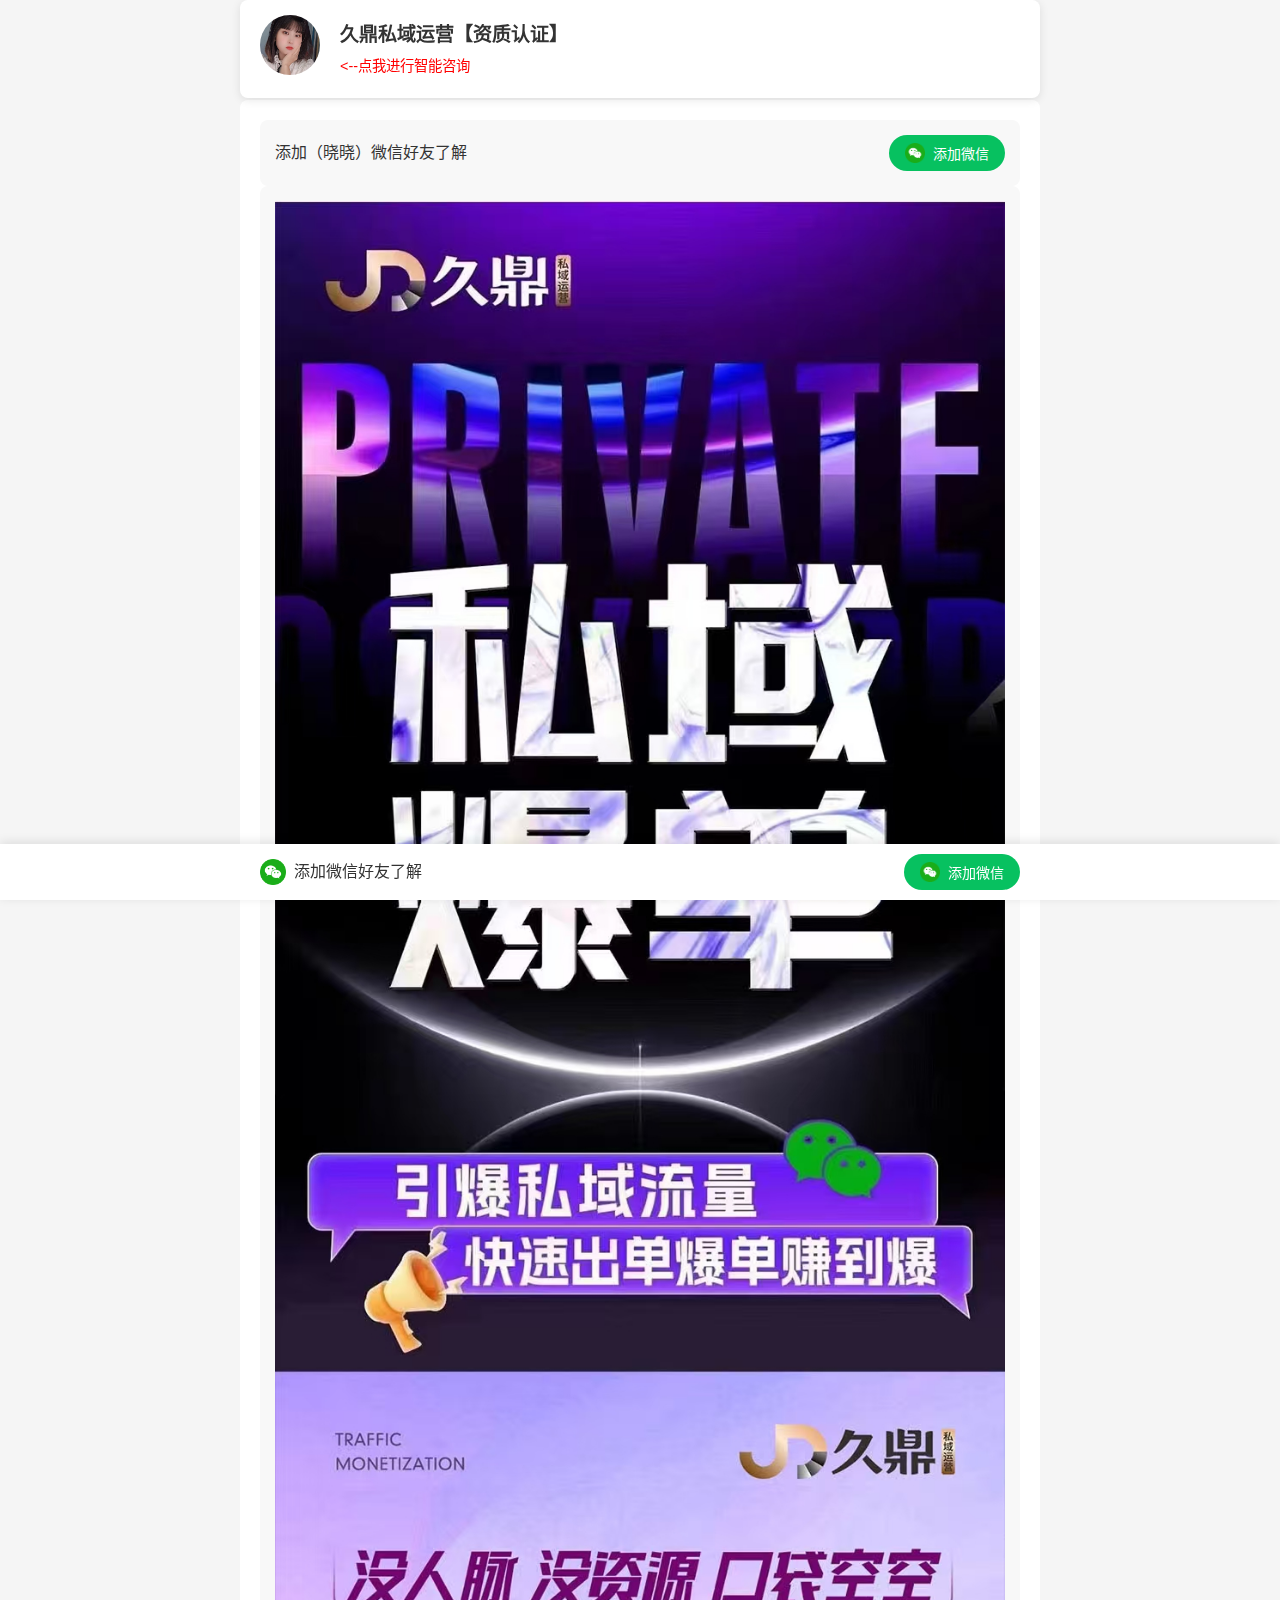
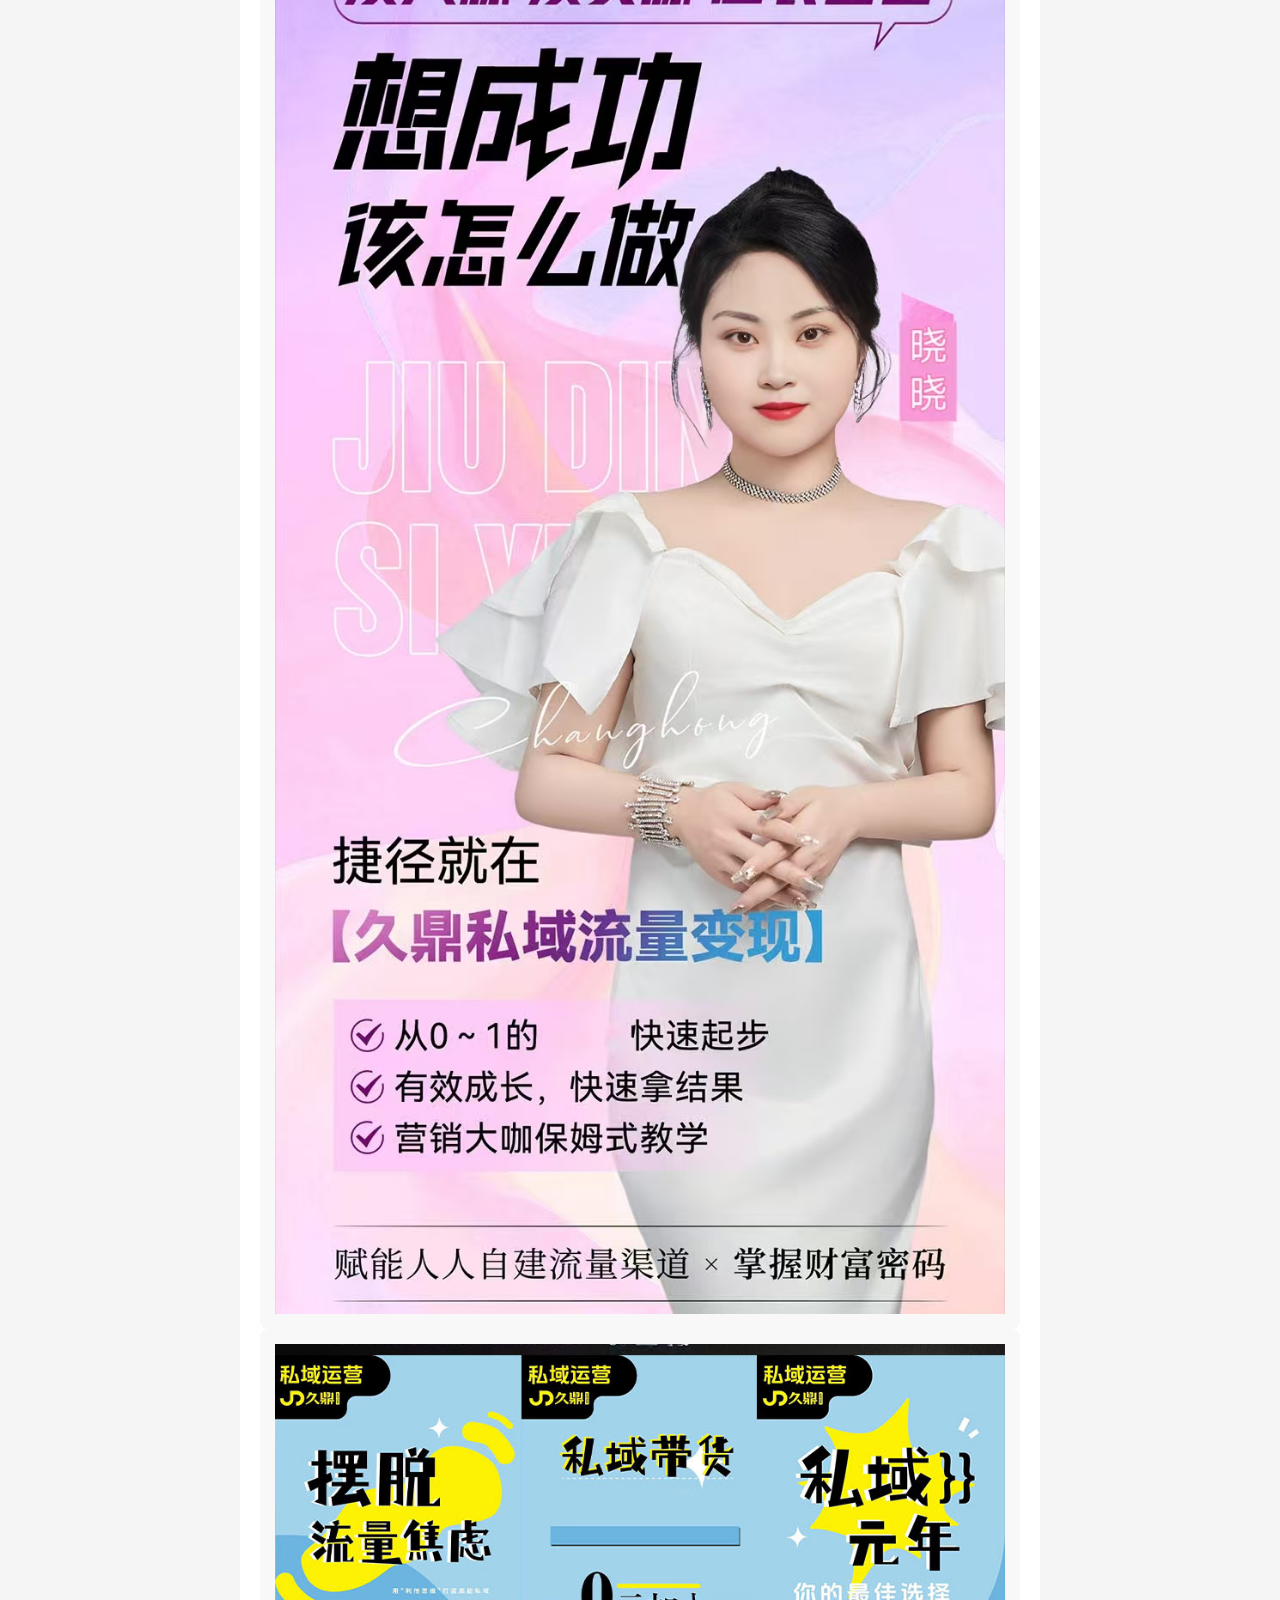
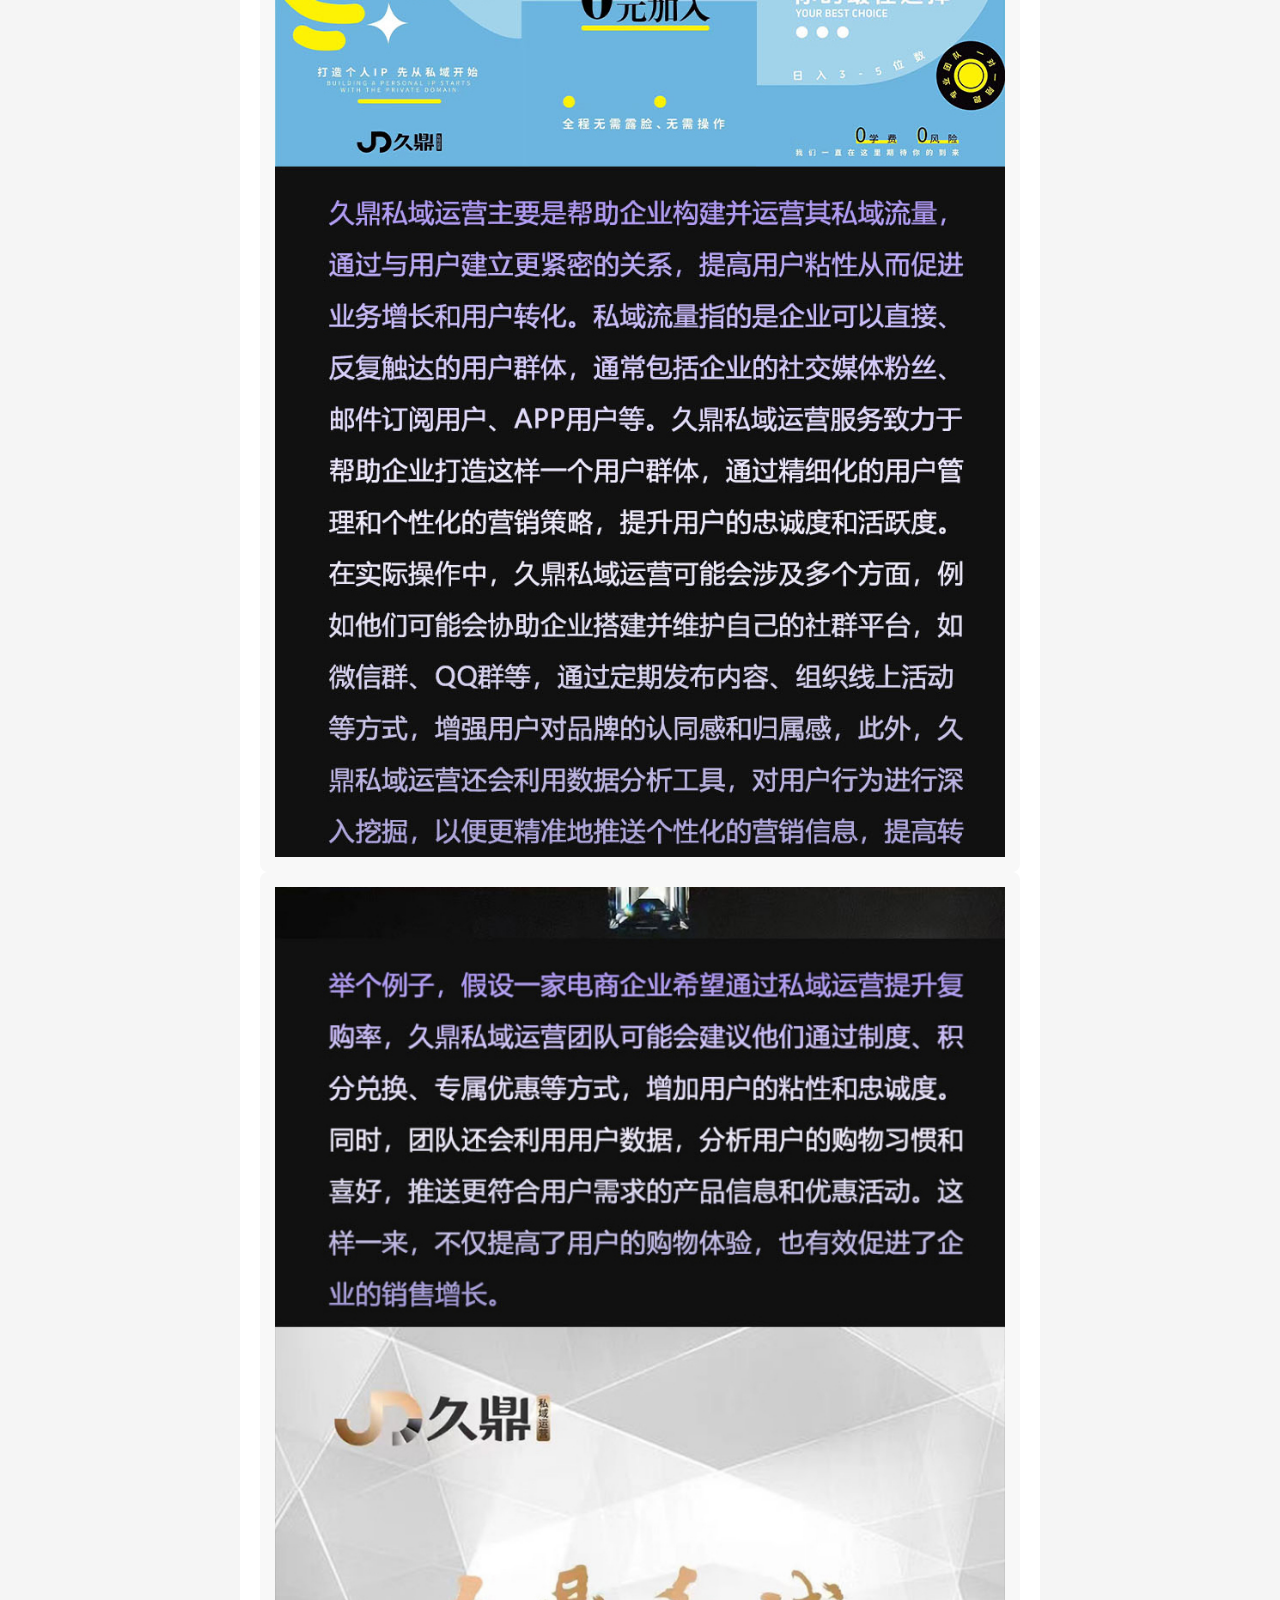
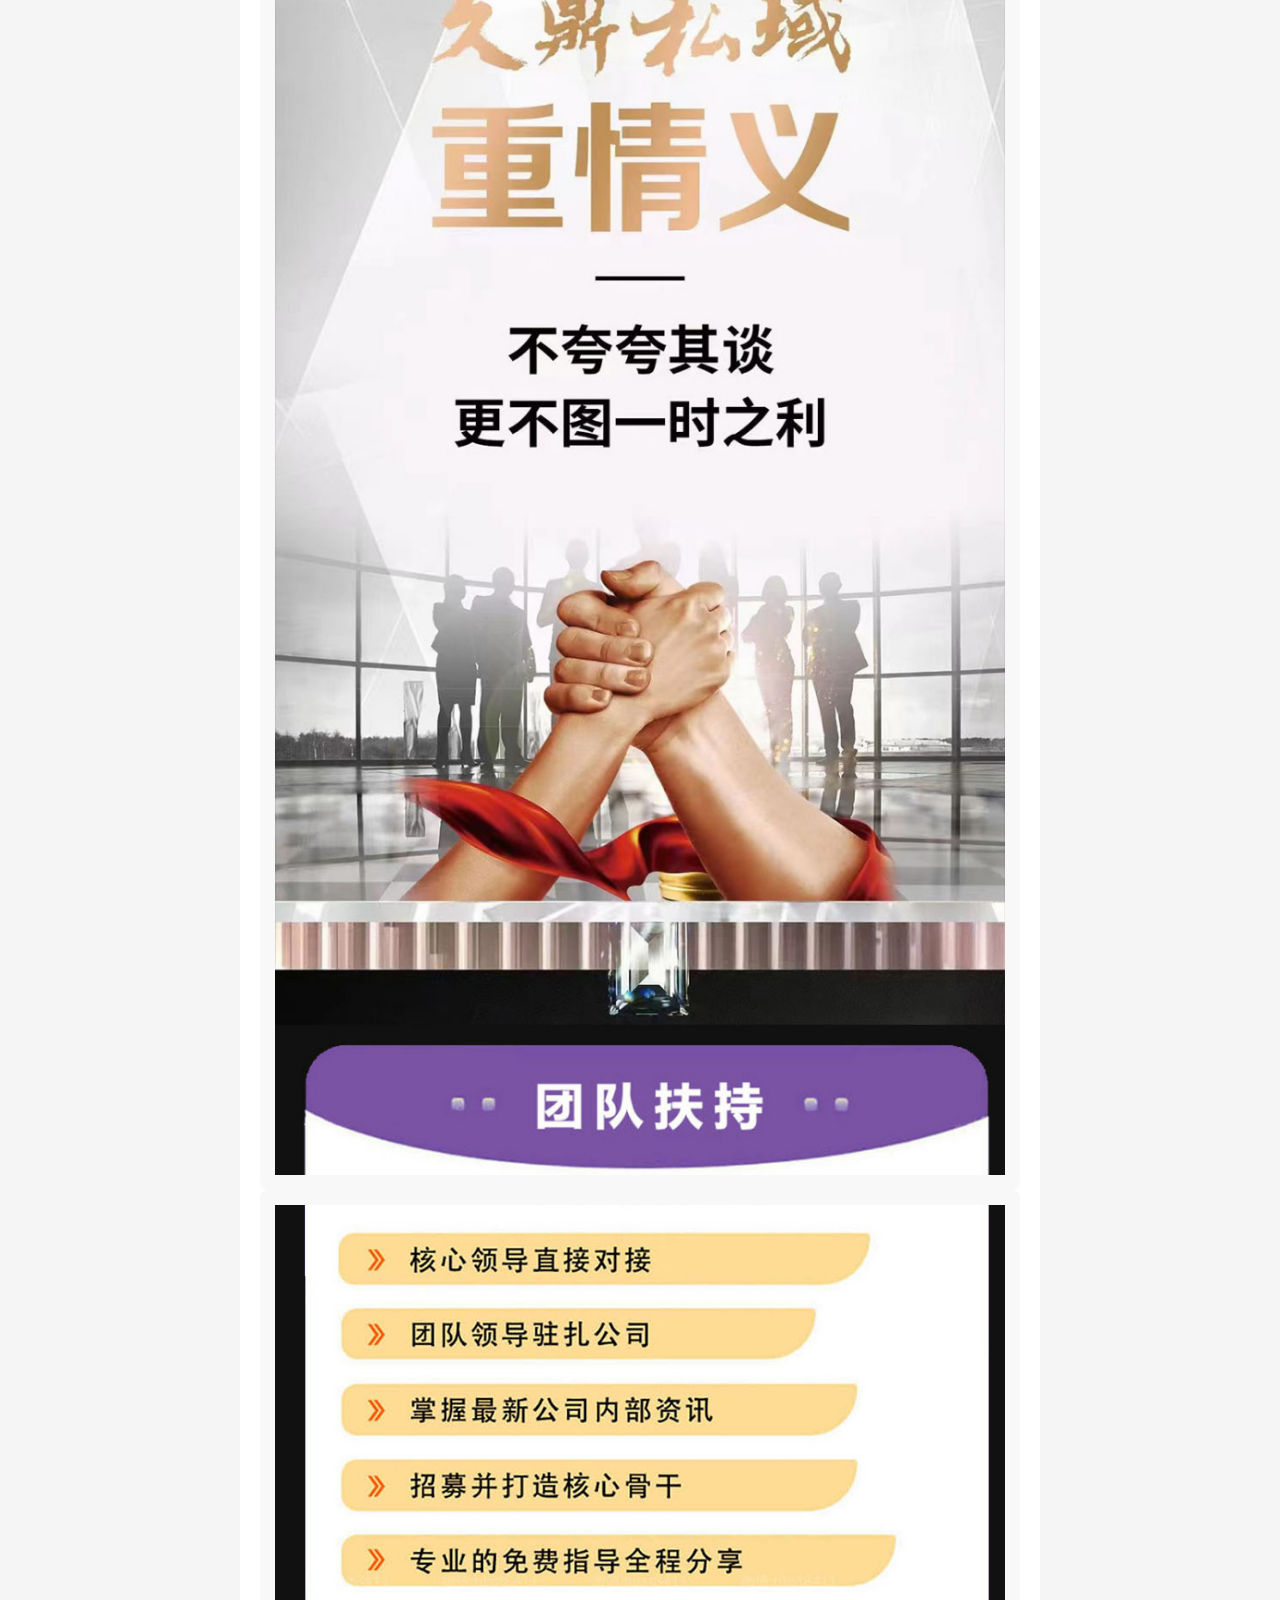
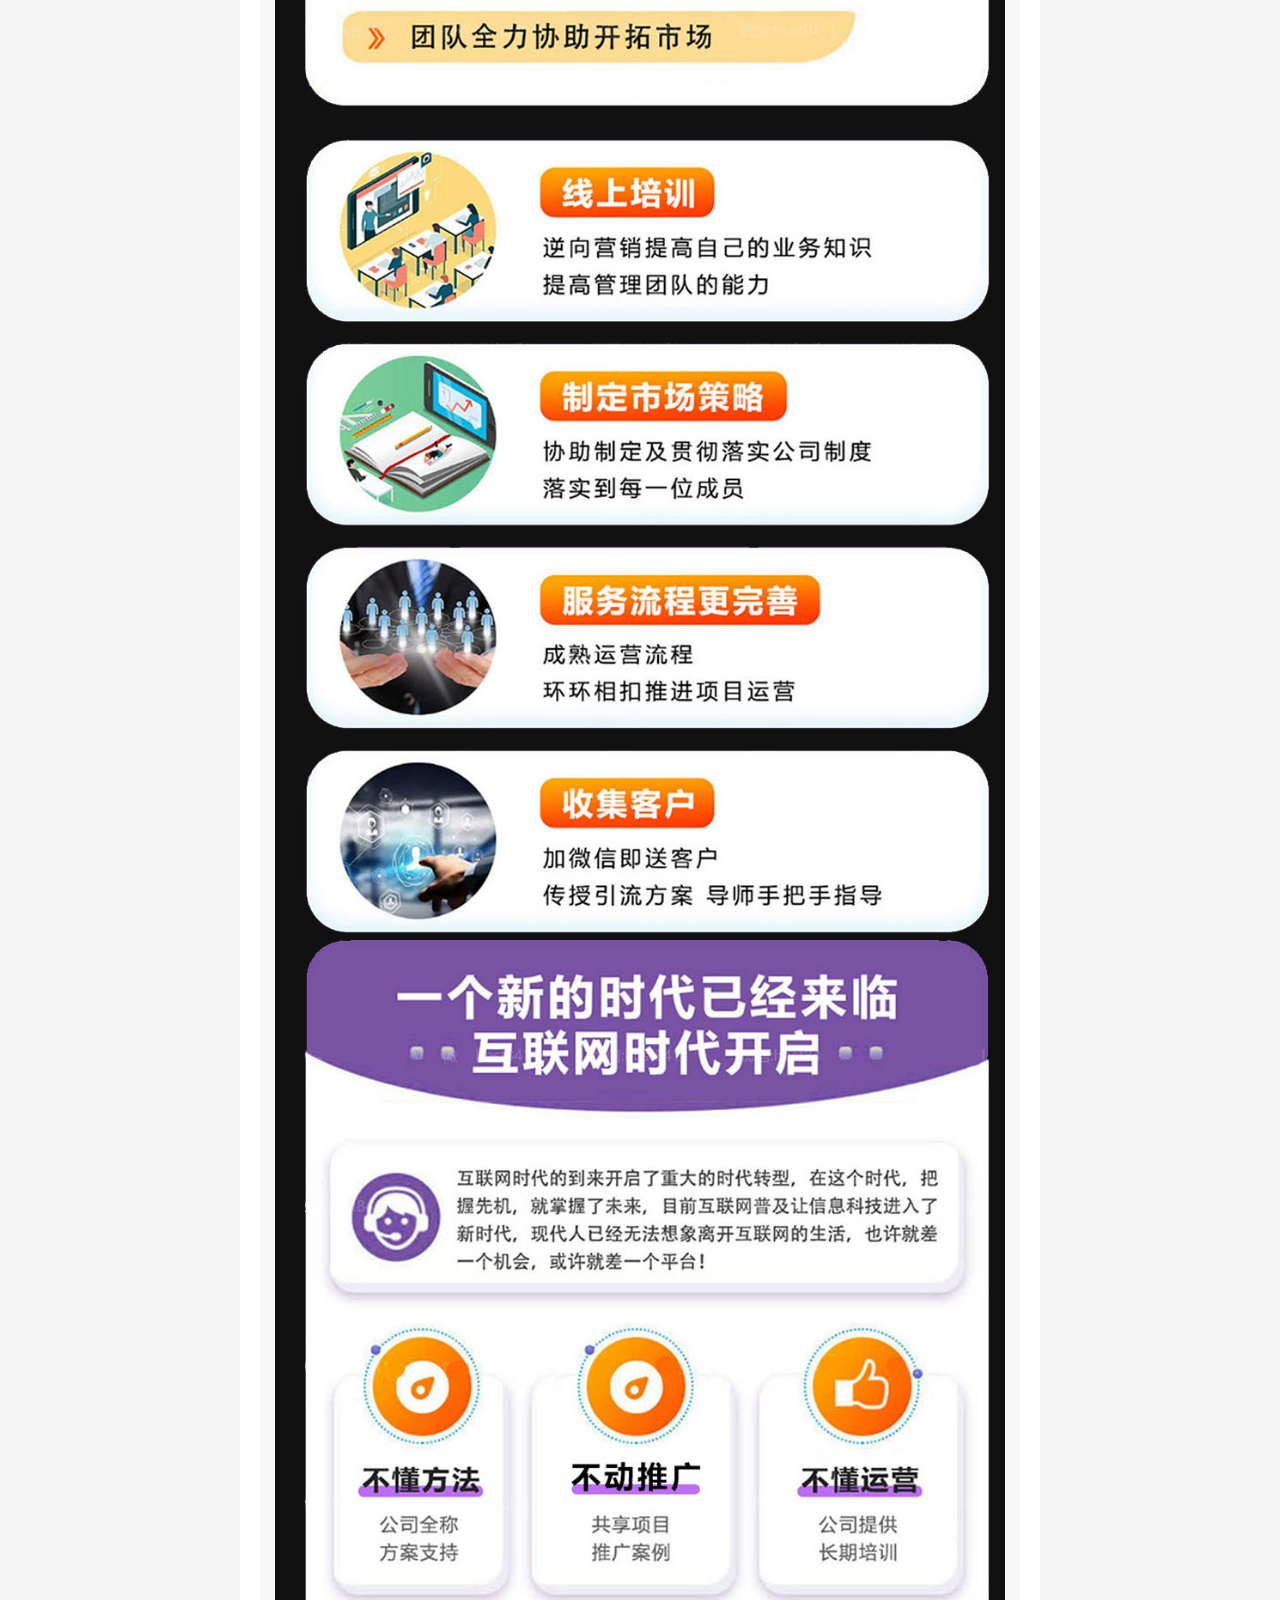
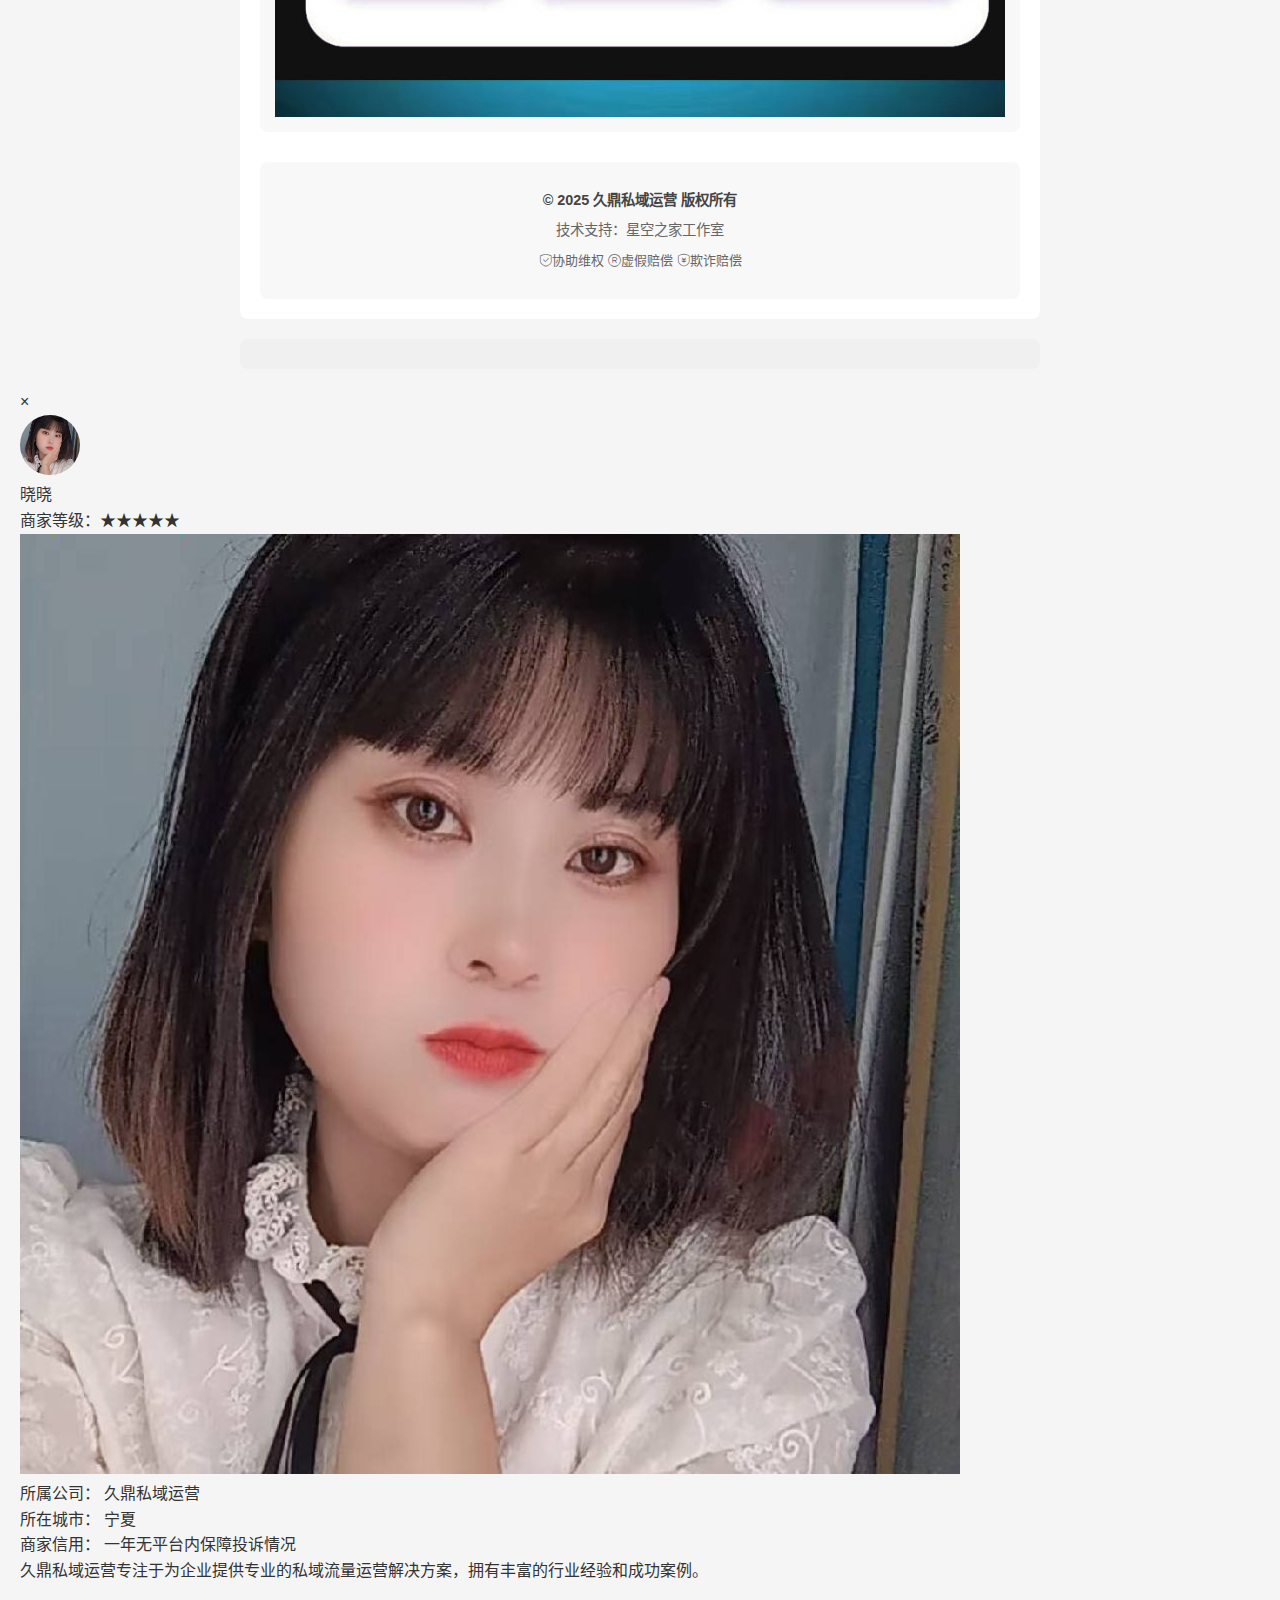
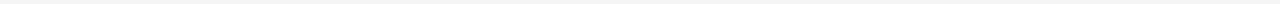
<file: lxm503527381/index.html>
<!DOCTYPE html>
<html lang="zh-CN">
<head>
    <meta charset="UTF-8">
    <meta name="viewport" content="width=device-width, initial-scale=1.0">
    <meta name="description" content="久鼎私域运营 - 专业私域流量解决方案，提供0投入私域运营服务，帮助企业实现高效客户转化与留存。">
    <meta name="keywords" content="私域运营,私域流量,微信营销,客户转化,久鼎私域">
    <link rel="canonical" href="https://site-jd.netlify.app/lxm503527381" />
    <link rel="alternate" hreflang="zh-Hans" href="https://site-jd.netlify.app/lxm503527381" />
    <link rel="alternate" hreflang="zh-Hant" href="https://site-jd.netlify.app/lxm503527381" />
    <link rel="alternate" hreflang="x-default" href="https://site-jd.netlify.app/lxm503527381" />
    
    <!-- Open Graph / Facebook -->
    <meta property="og:type" content="website">
    <meta property="og:url" content="https://site-jd.netlify.app/lxm503527381">
    <meta property="og:title" content="久鼎私域运营 - 专业私域流量解决方案">
    <meta property="og:description" content="提供0投入私域运营服务，帮助企业实现高效客户转化与留存。">
    <meta property="og:image" content="https://site-jd.netlify.app/img/456830cab8ca788c89a343161b0d207f_1.jpg">

    <!-- Twitter -->
    <meta property="twitter:card" content="summary_large_image">
    <meta property="twitter:url" content="https://site-jd.netlify.app/lxm503527381">
    <meta property="twitter:title" content="久鼎私域运营 - 专业私域流量解决方案">
    <meta property="twitter:description" content="提供0投入私域运营服务，帮助企业实现高效客户转化与留存。">
    <meta property="twitter:image" content="https://site-jd.netlify.app/img/456830cab8ca788c89a343161b0d207f_1.jpg">

    <!-- Sitemap -->
    <link rel="sitemap" type="application/xml" title="Sitemap" href="../sitemap.xml">

    <title>久鼎私域运营 - 专业私域流量解决方案 | 0投入高效转化</title>
    <link rel="preconnect" href="https://site-jd.netlify.app">
    <link rel="preload" href="css/style.css" as="style">
    <link rel="preload" href="css/icon-font.css" as="style">
    <link rel="preload" href="img/456830cab8ca788c89a343161b0d207f_1.jpg" as="image">
    <style>
      /* Critical CSS */
      .header-container { display: flex; align-items: center; }
      .wechat-btn { cursor: pointer; }
      .floating-footer { position: fixed; bottom: 0; }
    </style>
    <link rel="stylesheet" href="css/style.css" media="print" onload="this.media='all'">
    <link rel="stylesheet" href="css/icon-font.css" media="print" onload="this.media='all'">
    
    <script>
        var _hmt = _hmt || [];
        (function() {
          var hm = document.createElement("script");
          hm.src = "https://hm.baidu.com/hm.js?8e9e3f2461b777ccbdd412f816851fc9";
          var s = document.getElementsByTagName("script")[0]; 
          s.parentNode.insertBefore(hm, s);
        })();
    </script>

    <!-- JSON-LD Structured Data -->
    <script type="application/ld+json">
    {
      "@context": "https://schema.org",
      "@type": "星空之家工作室",
      "name": "久鼎私域运营",
      "url": "https://site-jd.netlify.app",
      "logo": "https://site-jd.netlify.app/img/456830cab8ca788c89a343161b0d207f_1.jpg",
      "description": "专业私域流量解决方案提供商",
      "address": {
        "@type": "PostalAddress",
        "addressLocality": "宁夏",
        "addressCountry": "中国"
      },
      "contactPoint": {
        "@type": "星空之家工作室",
        "contactType": "电子邮箱",
        "email": "870702573@qq.com",
        "telephone": "+86-13995495942"
      }
    }
    </script>
    <style>
        @keyframes flash {
            30%, 100% { opacity: 1; }
            50% { opacity: 0; }
        }

        .header-left img{
            animation: flash 1s infinite;
        }

        .header-subtitle {
            color: red;
            animation: flash 1s infinite;
        }
    </style>
    </style>
</head>
<body>
    <script src="https://lf-cdn.coze.cn/obj/unpkg/flow-platform/chat-app-sdk/1.1.0-beta.3/libs/cn/index.js"></script>
    <script>
        var chatBot = new CozeWebSDK.WebChatClient({
            config: {
                bot_id: '7465984803625058304',
            },
            auth:{
                type:'token',
                token: 'pat_Y3BcZXzqsdwIyOicPXL7EB9j41QkTR4KLJzpNCATVymvkdWdvh1twfGXl7SwyP4h',
                onRefreshToken: () => 'pat_Y3BcZXzqsdwIyOicPXL7EB9j41QkTR4KLJzpNCATVymvkdWdvh1twfGXl7SwyP4h',
            },
            ui: {
                base: {
                    icon: 'https://site-jd.netlify.app/lxm503527381/img/wechat_logo.png'
                },
                asstBtn: {
                    isNeed: false,
                },
                footer: {
                    isShow: true,
                    expressionText: 'Powered by {{name}}',
                    linkvars: {
                        name: {
                            text: '星空之家工作室',
                            link: 'https://xkzjgzs.netlify.app'
                        }
                    }
                },
                chatBot: {
                    width: '90%',
                    title: "智能客服",
                    uploadable: false
                },
            }
        });
    </script>
    <header class="header-container">
        <div class="header-left">
                <img src="img/456830cab8ca788c89a343161b0d207f_1.jpg"
                        alt="久鼎私域运营 Logo"
                        class="header-logo"
                        loading="lazy">
        </div>
        <div class="header-right">
            <div class="header-title">久鼎私域运营【资质认证】</div>
            <div class="header-subtitle"><--点我进行智能咨询</div>
        </div>
    </header>
    <main>
        <section>
            <div class="wechat-row">
                <span>添加（晓晓）微信好友了解</span>
                <button class="wechat-btn">
                <img src="img/wechat_logo.png"
                     alt="WeChat"
                     loading="lazy">
                    添加微信
                </button>
            </div>
            <div class="wechat-row">
                <img src="img/-1877304385_624133947_-1418619192.jpg"
                     alt="久鼎私域运营案例展示"
                     loading="lazy"
                     width="100%">
            </div>
            <div class="wechat-row">
                <img src="img/-1465430507_930039696_-168332384.jpg"
                     alt="久鼎私域运营案例展示"
                     loading="lazy"
                     width="100%">
            </div>
            <div class="wechat-row">
                <img src="img/904180492_-377929235_-250853259.jpg"
                     alt="久鼎私域运营服务流程"
                     loading="lazy"
                     width="100%">
            </div>
            <div class="wechat-row">
                <img src="img/464092575_2106795156_1077812505.jpg"
                     alt="久鼎私域运营客户评价"
                     loading="lazy"
                     width="100%">
            </div>
            <div class="footer-info">
                <p>© 2025 久鼎私域运营 版权所有</p>
                <p>技术支持：星空之家工作室</p>
                <p>
                    <i data-v-25efb6b0="" class="icon-safeguarding-rights guarantee-icon-new">协助维权</i>
                    <i data-v-25efb6b0="" class="icon-false-compensation guarantee-icon-new">虚假赔偿</i>
                    <i data-v-25efb6b0="" class="icon-fraud-compensation guarantee-icon-new">欺诈赔偿</i>
                </p>
            </div>
        </section>
    </main>
    <div class="floating-footer">
        <div class="floating-footer-content">
            <div class="wechat-info">
                <img src="img/wechat_logo.png"
                     alt="WeChat"
                     loading="lazy"
                     width="26"
                     height="26">
                <span>添加微信好友了解</span>
            </div>
            <button class="wechat-btn">
                <img src="img/wechat_logo.png"
                     alt="微信添加好友"
                     loading="lazy"
                     width="26"
                     height="26">
                添加微信
            </button>
        </div>
    </div>
    <footer>
    </footer>

    <!-- 微信弹窗 -->
    <div class="wechat-modal-overlay">
        <div class="wechat-modal">
            <div class="wechat-modal-close">×</div>
                <img src="img/wechat_success_icon.png"
                     alt="Success" 
                     class="wechat-modal-icon"
                     loading="lazy"
                     width="64"
                     height="64">
            <div class="wechat-modal-text">复制成功</div>
            <div class="wechat-modal-id">微信号: lxm503527381</div>
            <div class="wechat-modal-tip">添加微信好友，详细了解久鼎私域</div>
            <button class="wechat-modal-confirm">我知道了</button>
        </div>
    </div>

    <!-- 隐藏的复制输入框 -->
    <textarea id="copyInput" style="position: absolute; left: -9999px;"></textarea>

    <!-- 资质认证弹窗 -->
    <div class="certification-modal-overlay">
        <div class="certification-modal">
            <div class="certification-modal-close">×</div>
            <div class="merchant-info">
                <div class="merchant-avatar">
                <img src="img/456830cab8ca788c89a343161b0d207f_1.jpg"
                     alt="久鼎私域运营商家相册"
                     class="header-logo"
                     loading="lazy">
                </div>
                <div class="merchant-details">
                    <div class="merchant-name">晓晓</div>
                    <div class="merchant-level">商家等级：★★★★★</div>
                </div>
            </div>
            <div class="merchant-gallery">
                <img src="img/456830cab8ca788c89a343161b0d207f_1.jpg" alt="商家相册">
            </div>
            <div class="merchant-meta">
                <div class="meta-item">
                    <span class="meta-label">所属公司：</span>
                    <span class="meta-value">久鼎私域运营</span>
                </div>
                <div class="meta-item">
                    <span class="meta-label">所在城市：</span>
                    <span class="meta-value">宁夏</span>
                </div>
                <div class="meta-item">
                    <span class="meta-label">商家信用：</span>
                    <span class="meta-value">一年无平台内保障投诉情况</span>
                </div>
            </div>
            <div class="merchant-description">
                久鼎私域运营专注于为企业提供专业的私域流量运营解决方案，拥有丰富的行业经验和成功案例。
            </div>
        </div>
    </div>

    <script defer>
        // 显示微信弹窗
        function showWechatModal() {
            document.querySelector('.wechat-modal-overlay').style.display = 'flex';
        }

        // 隐藏微信弹窗
        function hideWechatModal() {
            document.querySelector('.wechat-modal-overlay').style.display = 'none';
        }

        // 复制微信号
        function copyWechatId() {
            const wechatId = 'lxm503527381';
            
            // 优先使用现代API
            if (navigator.clipboard) {
                navigator.clipboard.writeText(wechatId).then(() => {
                    showWechatModal();
                }).catch(() => {
                    fallbackCopy(wechatId);
                });
            } else {
                fallbackCopy(wechatId);
            }
        }

        // 兼容性复制方案
        function fallbackCopy(text) {
            const copyInput = document.getElementById('copyInput');
            copyInput.value = text;
            copyInput.select();
            copyInput.setSelectionRange(0, 99999); // 兼容移动端
            try {
                document.execCommand('copy');
                showWechatModal();
            } catch (err) {
                alert('无法复制微信号，请手动复制：' + text);
            }
        }

        // 绑定事件
        document.querySelectorAll('.wechat-btn').forEach(btn => {
            btn.addEventListener('click', copyWechatId);
        });

        document.querySelector('.wechat-modal-close').addEventListener('click', hideWechatModal);
        document.querySelector('.wechat-modal-confirm').addEventListener('click', hideWechatModal);

        // 资质认证弹窗相关函数
        function showCertificationModal() {
            document.querySelector('.certification-modal-overlay').style.display = 'flex';
        }

        function hideCertificationModal() {
            document.querySelector('.certification-modal-overlay').style.display = 'none';
        }

        // 绑定资质认证点击事件
        //document.querySelector('.header-container').addEventListener('click', showCertificationModal);
        document.querySelector('.header-right').addEventListener('click', showCertificationModal);
        document.querySelector('.header-left').addEventListener('click', function() {chatBot.showChatBot();});
        
        document.querySelector('.certification-modal-close').addEventListener('click', hideCertificationModal);
    </script>
</body>
</html>
</file>
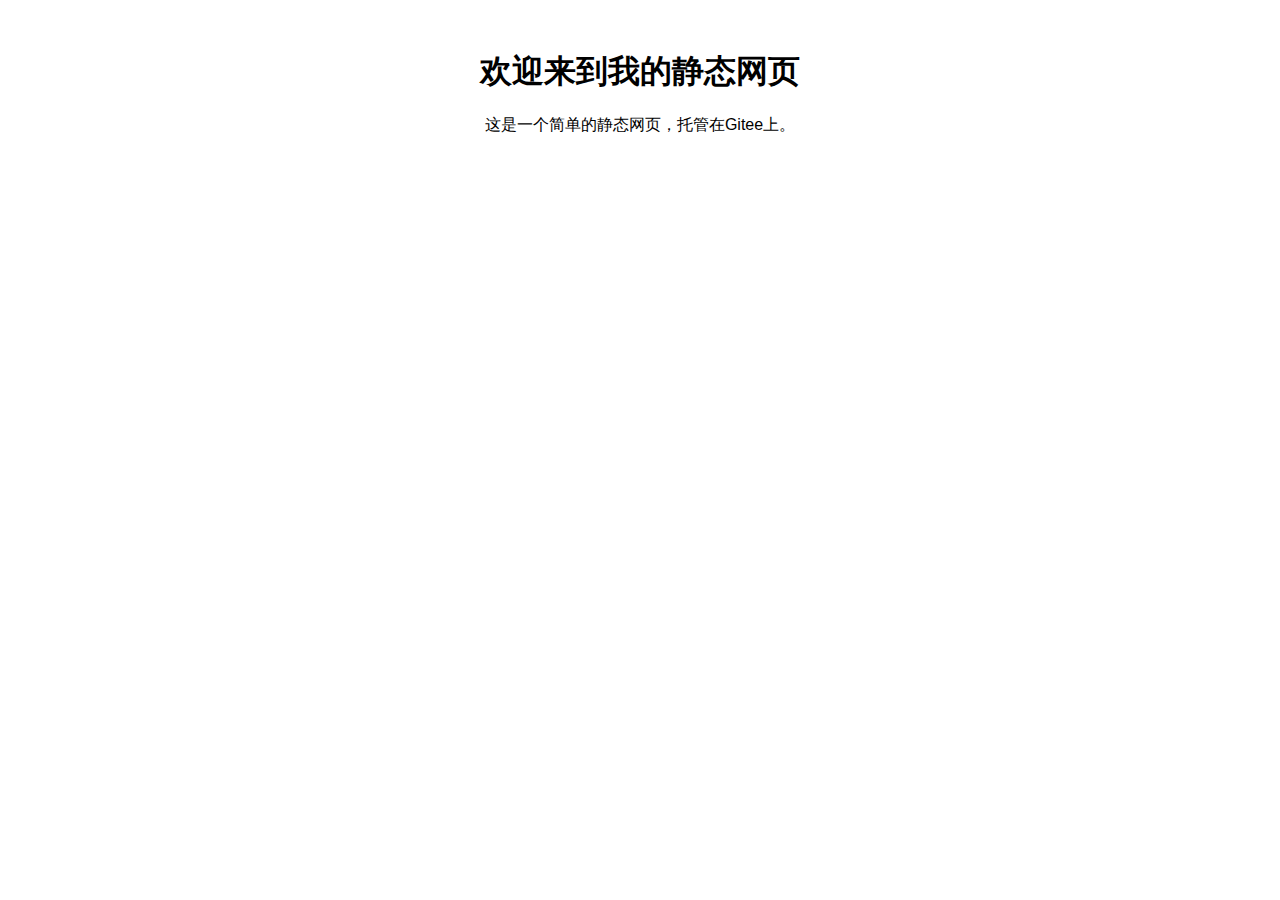
<file: 1.html>
<!DOCTYPE html>
<html lang="en">
<head>
    <meta charset="UTF-8">
    <meta name="viewport" content="width=device-width, initial-scale=1.0">
    <title>我的静态网页</title>
    <style>
        body {
            font-family: Arial, sans-serif;
            text-align: center;
            margin-top: 50px;
        }
    </style>
</head>
<body>
    <h1>欢迎来到我的静态网页</h1>
    <p>这是一个简单的静态网页，托管在Gitee上。</p>
</body>
</html>
</file>
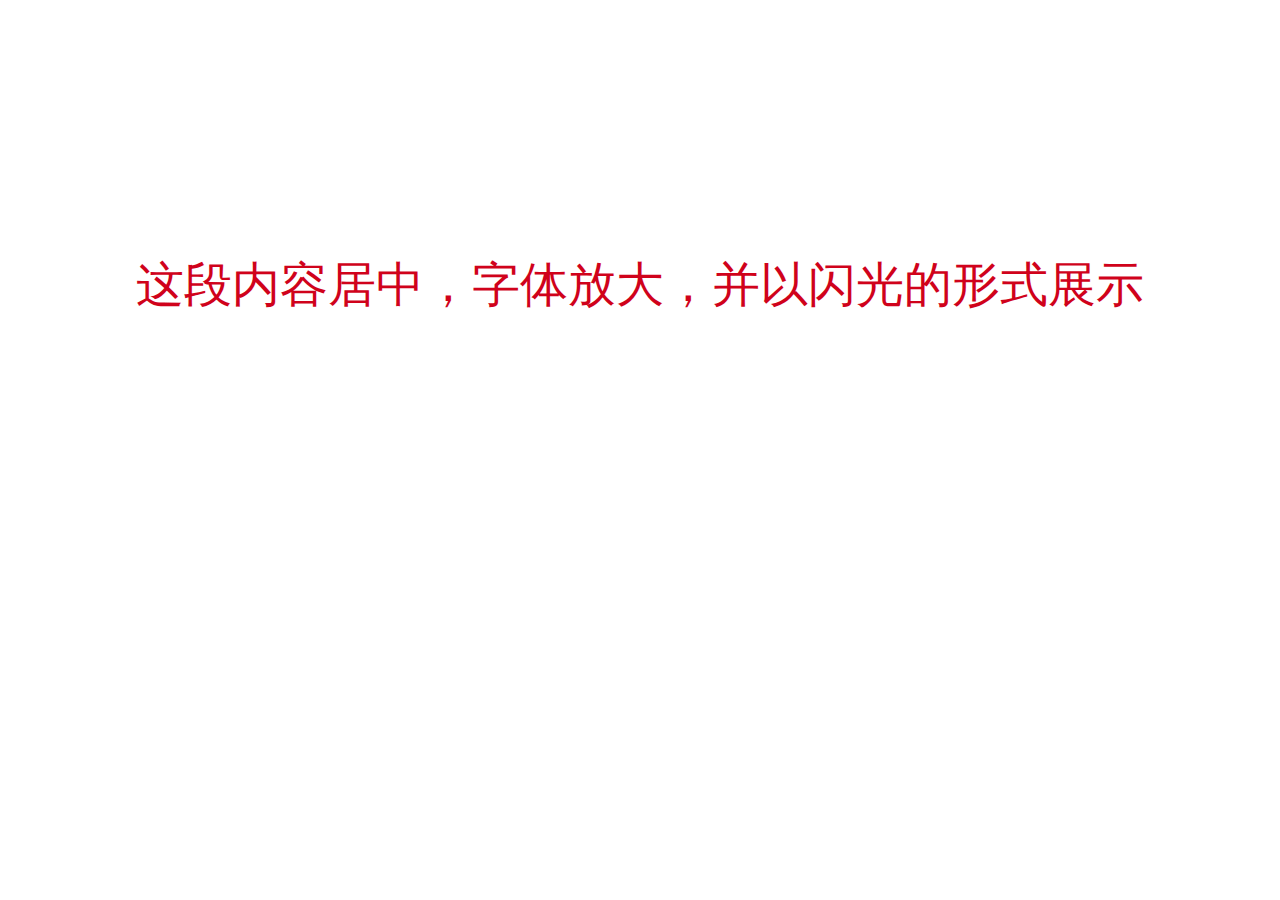
<file: lezong1919/flashing-text.html>
<!DOCTYPE html>
<html>
<head>
    <style>
        @keyframes flash {
            0%, 100% { opacity: 1; }
            50% { opacity: 0; }
        }
        .flashing-text {
            color:rgba(208,2,27,1);
            text-align: center;
            font-size: 3rem;
            animation: flash 1s infinite;
            margin-top: 20%;
        }
    </style>
</head>
<body>
    <div class="flashing-text">
        这段内容居中，字体放大，并以闪光的形式展示
    </div>
</body>
</html>
</file>
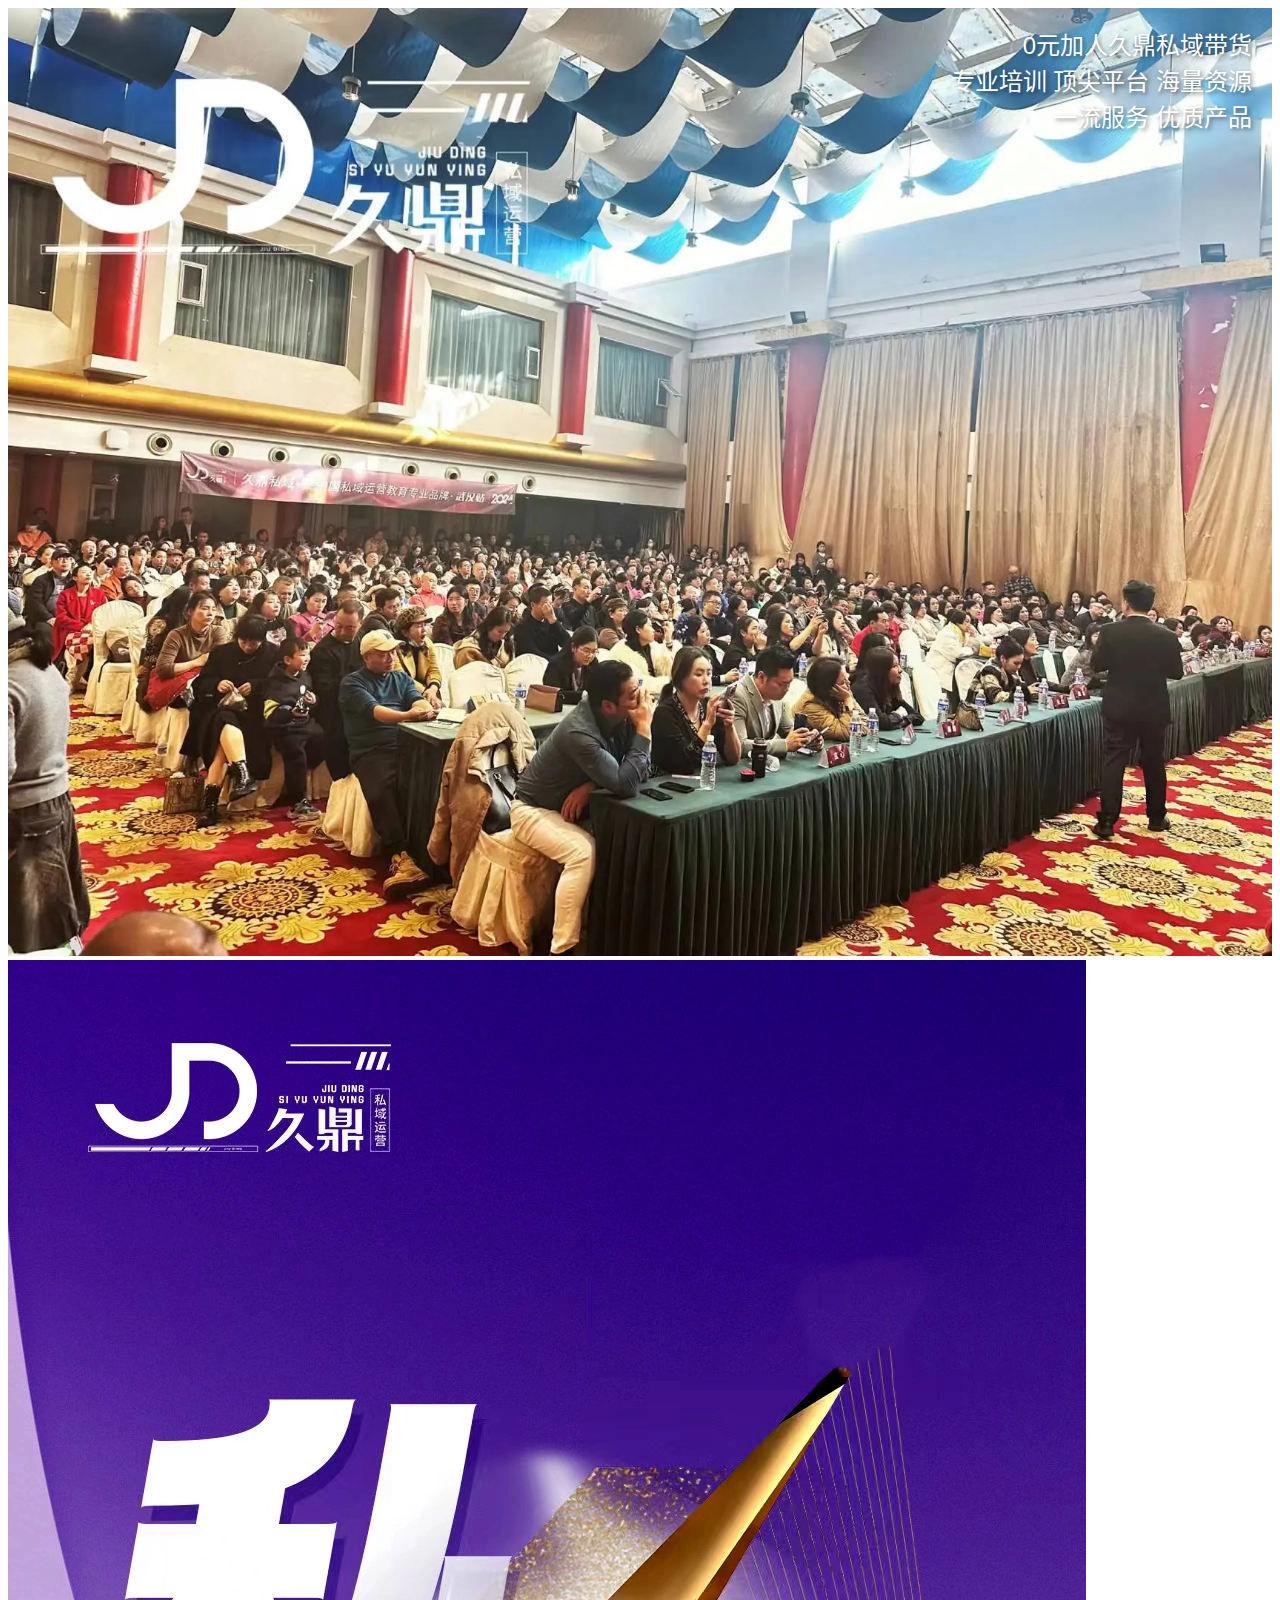
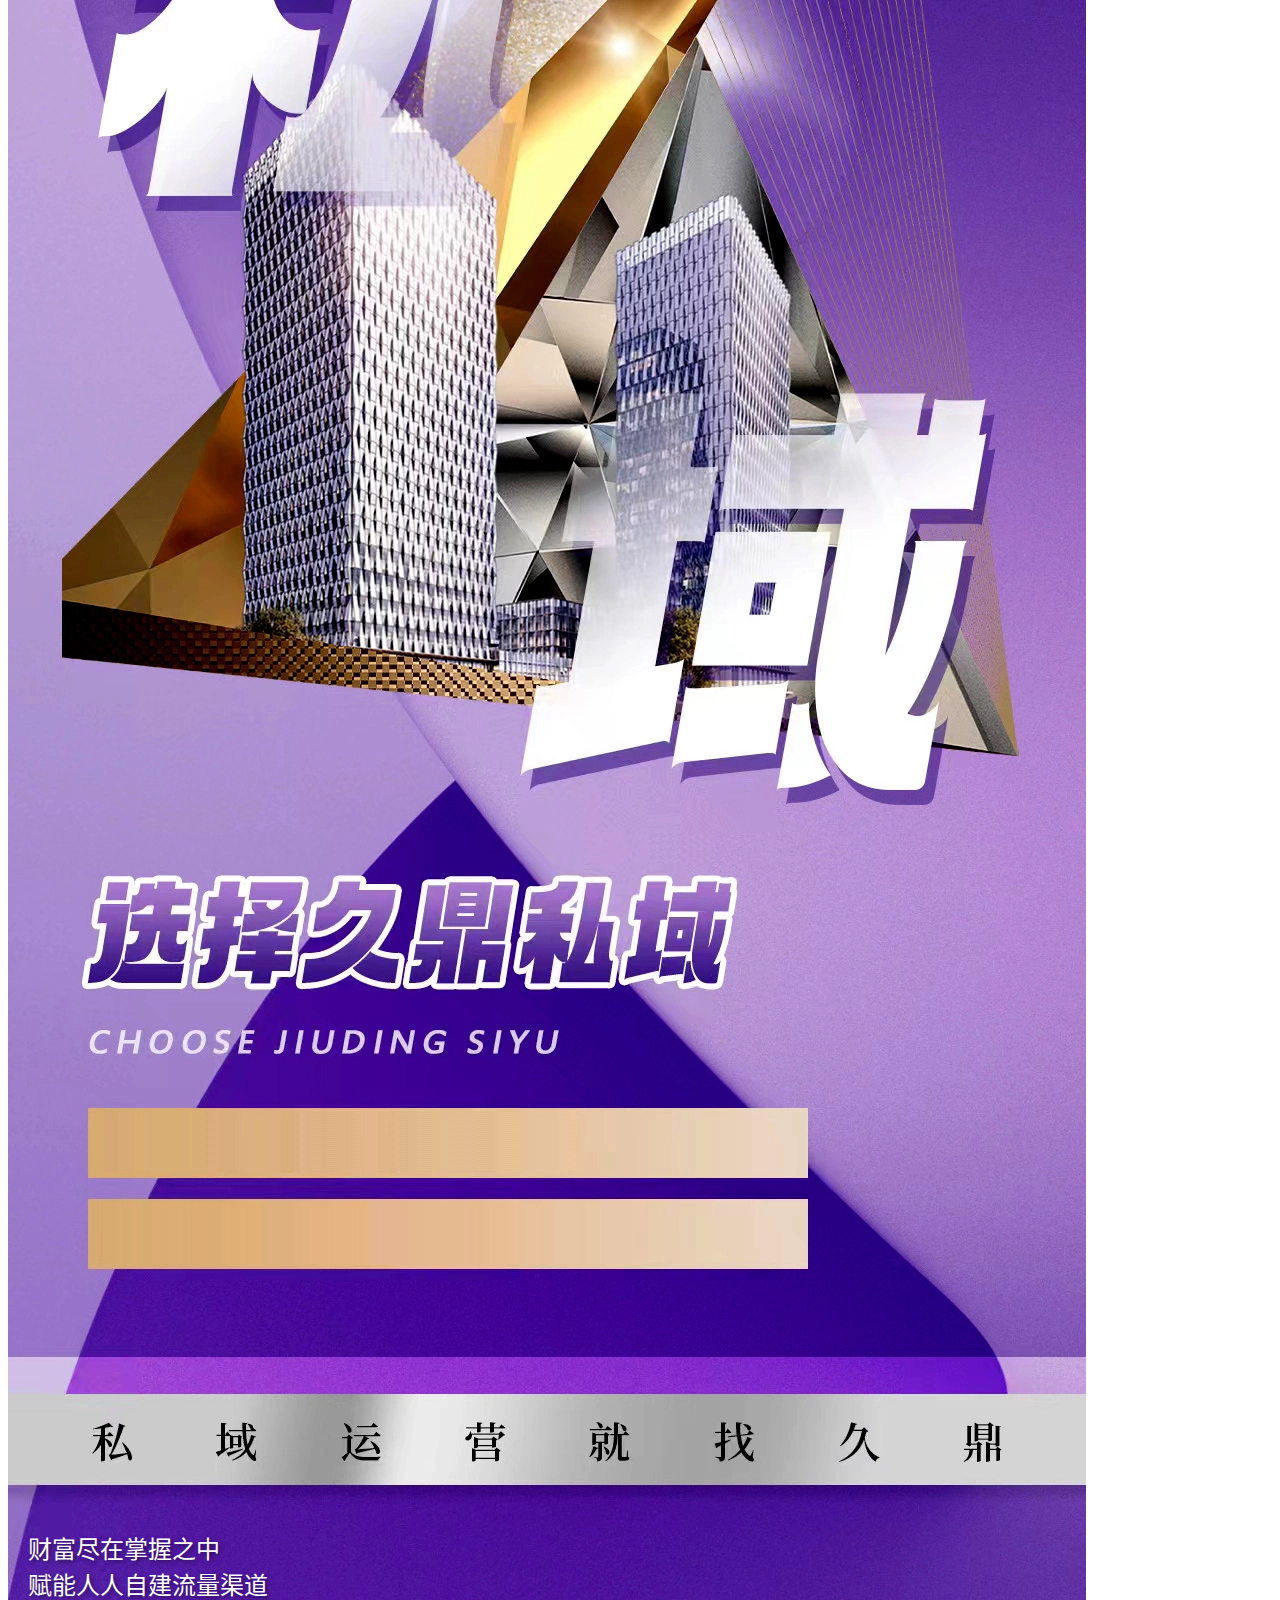
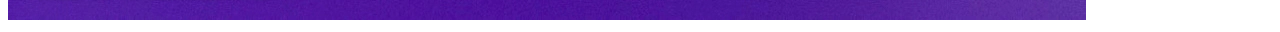
<file: lezong1919/image-with-text.html>
<!DOCTYPE html>
<html lang="zh-CN">
<head>
    <meta charset="UTF-8">
    <meta name="viewport" content="width=device-width, initial-scale=1.0">
    <title>图片文字叠加</title>
    <style>
        .container {
            position: relative;
            width: fit-content;
        }
        .text-overlay {
            position: absolute;
            color: white;
            font-size: 24px;
            font-family: Arial, sans-serif;
            text-shadow: 2px 2px 4px rgba(0,0,0,0.5);
            line-height: 1.5;
        }
        .top-right {
            top: 20px;
            right: 20px;
            text-align: right;
        }
        .bottom-left {
            bottom: 20px;
            left: 20px;
        }
    </style>
</head>
<body>
    <div class="container">
        <img src="img/801922593_-1103295535_-314423218.webp" width="100%" alt="WeChat" />
        <img src="img/1061946401_213915017_-1405223060.webp" alt="背景图片">
        <div class="text-overlay top-right">
            0元加人久鼎私域带货<br>
            专业培训 顶尖平台 海量资源<br>
            一流服务 优质产品
        </div>
        <div class="text-overlay bottom-left">
            财富尽在掌握之中<br>
            赋能人人自建流量渠道
        </div>
    </div>
</body>
</html>
</file>
<file: lezong1919/css/style.css>
/* 基本重置 */
* {
    margin: 0;
    padding: 0;
    box-sizing: border-box;
}

/* 基础样式 */
body {
    font-family: Arial, sans-serif;
    line-height: 1.6;
    padding: 100px 20px 20px;
    background-color: #f5f5f5;
    color: #333;
}

/* 响应式布局 */
header, main, footer {
    max-width: 800px;
    margin: 0 auto;
    padding: 20px;
    background: white;
    border-radius: 8px;
    margin-bottom: 20px;
}

h1 {
    font-size: 2rem;
    margin-bottom: 1rem;
    color: #333;
}

h2 {
    font-size: 1.5rem;
    margin-bottom: 0.75rem;
    color: #444;
}

p {
    font-size: 1rem;
    margin-bottom: 1rem;
}

/* 移动设备优化 */
@media (max-width: 600px) {
    body {
        padding: 80px 10px 10px;
    }
    
    header, main, footer {
        padding: 15px;
    }
    
    h1 {
        font-size: 1.8rem;
    }
    
    h2 {
        font-size: 1.3rem;
    }
}

/* 页头样式 */
.header-container {
    display: flex;
    align-items: center;
    gap: 20px;
    padding: 15px 20px;
    position: fixed;
    top: 0;
    left: 0;
    right: 0;
    background: white;
    z-index: 1000;
    box-shadow: 0 2px 10px rgba(0,0,0,0.1);
}

.header-left {
    flex: 0 0 auto;
}

.header-logo {
    width: 60px;
    height: 60px;
    border-radius: 50%;
    object-fit: cover;
}

.header-right {
    flex: 1;
    display: flex;
    flex-direction: column;
    justify-content: center;
}

.header-title {
    font-size: 1.2rem;
    font-weight: bold;
    color: #333;
    margin-bottom: 4px;
}

.header-subtitle {
    font-size: 0.9rem;
    color: #666;
}

/* 页脚样式 */
footer {
    text-align: center;
    padding: 15px;
    background-color: #f0f0f0;
    color: #666;
}

/* 微信行样式 */
.wechat-row {
    display: flex;
    justify-content: space-between;
    align-items: center;
    /* margin: 20px 0; */
    padding: 15px;
    background: #f8f8f8;
    border-radius: 8px;
}

.wechat-btn {
    display: flex;
    align-items: center;
    gap: 8px;
    padding: 8px 16px;
    background: #07c160;
    color: white;
    border: none;
    border-radius: 20px;
    font-size: 14px;
    cursor: pointer;
    transition: background 0.2s;
}

.wechat-btn img {
    width: 20px;
    height: 20px;
}

.wechat-btn:hover {
    background: #06ad56;
}

/* 浮动底部模块 */
.floating-footer {
    position: fixed;
    bottom: 0;
    left: 0;
    right: 0;
    background: white;
    box-shadow: 0 -2px 10px rgba(0,0,0,0.1);
    padding: 10px;
    z-index: 1000;
}

.floating-footer-content {
    display: flex;
    justify-content: space-between;
    align-items: center;
    max-width: 800px;
    margin: 0 auto;
    padding: 0 20px;
}

.wechat-info {
    display: flex;
    align-items: center;
    gap: 8px;
}

.wechat-info .iconfont {
    font-size: 1.2rem;
    color: #07c160;
}

.add-wechat-btn {
    display: flex;
    align-items: center;
    gap: 6px;
    padding: 8px 16px;
    background: #07c160;
    color: white;
    border: none;
    border-radius: 20px;
    font-size: 14px;
    cursor: pointer;
}

.add-wechat-btn img {
    width: 20px;
    height: 20px;
}

/* 移动设备优化 */
@media (max-width: 600px) {
    .footer-info {
        padding: 15px;
        margin-top: 20px;
    }
    
    .footer-info p {
        font-size: 0.85rem;
    }

    .floating-footer-content {
        padding: 0 15px;
    }

    .add-wechat-btn {
        padding: 6px 12px;
        font-size: 13px;
    }

    .add-wechat-btn img {
        width: 18px;
        height: 18px;
    }

    .header-title {
        font-size: 1.1rem;
    }
    
    .header-subtitle {
        font-size: 0.85rem;
    }

    .wechat-row {
        padding: 10px;
        margin: 15px 0;
    }
    
    .wechat-btn {
        padding: 6px 12px;
        font-size: 13px;
    }
    
    .wechat-btn img {
        width: 18px;
        height: 18px;
    }
}

/* 微信弹窗样式 */
.wechat-modal-overlay {
    display: none;
    position: fixed;
    top: 0;
    left: 0;
    width: 100%;
    height: 100%;
    background: rgba(0, 0, 0, 0.5);
    justify-content: center;
    align-items: center;
    z-index: 1001;
}

.wechat-modal {
    position: relative;
    width: 300px;
    background: white;
    border-radius: 12px;
    padding: 24px;
    text-align: center;
    box-shadow: 0 4px 12px rgba(0, 0, 0, 0.15);
}

.wechat-modal-close {
    position: absolute;
    top: 12px;
    right: 12px;
    font-size: 24px;
    color: #999;
    cursor: pointer;
    line-height: 1;
}

.wechat-modal-close:hover {
    color: #666;
}

.wechat-modal-icon {
    width: 60px;
    height: 60px;
    margin-bottom: 16px;
}

.wechat-modal-text {
    font-size: 18px;
    color: #333;
    margin-bottom: 8px;
    font-weight: bold;
}

.wechat-modal-id {
    font-size: 16px;
    color: #07c160;
    margin-bottom: 12px;
}

.wechat-modal-tip {
    font-size: 14px;
    color: #666;
    margin-bottom: 20px;
}

.wechat-modal-confirm {
    width: 100%;
    padding: 12px;
    background: #07c160;
    color: white;
    border: none;
    border-radius: 6px;
    font-size: 16px;
    cursor: pointer;
    transition: background 0.2s;
}

    .wechat-modal-confirm:hover {
        background: #06ad56;
    }

    /* 资质认证弹窗样式 */
    .certification-modal-overlay {
        display: none;
        position: fixed;
        top: 0;
        left: 0;
        width: 100%;
        height: 100%;
        background: rgba(0, 0, 0, 0.5);
        justify-content: center;
        align-items: center;
        z-index: 1002;
    }

    .certification-modal {
        position: relative;
        width: 90%;
        max-width: 500px;
        background: white;
        border-radius: 12px;
        padding: 24px;
        box-shadow: 0 4px 12px rgba(0, 0, 0, 0.15);
    }

    .certification-modal-close {
        position: absolute;
        top: 12px;
        right: 12px;
        font-size: 24px;
        color: #999;
        cursor: pointer;
        line-height: 1;
    }

    .certification-modal-close:hover {
        color: #666;
    }

    .merchant-info {
        display: flex;
        align-items: center;
        gap: 20px;
        margin-bottom: 20px;
    }

    .merchant-avatar img {
        width: 80px;
        height: 80px;
        border-radius: 50%;
        object-fit: cover;
    }

    .merchant-details {
        flex: 1;
    }

    .merchant-name {
        font-size: 1.5rem;
        font-weight: bold;
        color: #333;
        margin-bottom: 8px;
    }

    .merchant-level {
        font-size: 1rem;
        color: #ffc107;
    }

.merchant-gallery {
    display: grid;
    grid-template-columns: repeat(2, 1fr);
    gap: 10px;
    margin: 0 auto 20px;
    justify-content: center;
    max-width: 800px;
    padding: 0 20px;
}

    .merchant-gallery img {
        width: 100%;
        border-radius: 8px;
    }

    .merchant-meta {
        margin-bottom: 20px;
    }

    .meta-item {
        display: flex;
        justify-content: space-between;
        padding: 8px 0;
        border-bottom: 1px solid #eee;
    }

    .meta-label {
        color: #666;
    }

    .meta-value {
        color: #333;
        font-weight: 500;
    }

    .merchant-description {
        font-size: 0.9rem;
        color: #666;
        line-height: 1.6;
    }

    @media (max-width: 600px) {
        .certification-modal {
            padding: 20px;
        }

        .merchant-info {
            flex-direction: column;
            text-align: center;
        }

        .merchant-name {
            font-size: 1.3rem;
        }

        .merchant-level {
            font-size: 0.9rem;
        }

        .merchant-gallery {
            grid-template-columns: 1fr;
        }
    }

@media (max-width: 600px) {
    .wechat-modal {
        width: 90%;
        padding: 20px;
    }
    
    .wechat-modal-icon {
        width: 50px;
        height: 50px;
    }
    
    .wechat-modal-text {
        font-size: 16px;
    }
    
    .wechat-modal-id {
        font-size: 14px;
    }
    
    .wechat-modal-tip {
        font-size: 13px;
    }
    
    .wechat-modal-confirm {
        font-size: 14px;
        padding: 10px;
    }
}

/* 底部信息样式 */
.footer-info {
    text-align: center;
    padding: 20px;
    margin-top: 30px;
    background: #f8f8f8;
    border-radius: 8px;
}

.footer-info p {
    margin: 8px 0;
    font-size: 0.9rem;
    color: #666;
    line-height: 1.5;
}

.footer-info p:first-child {
    font-weight: bold;
    color: #444;
}

@media (max-width: 600px) {
    .footer-info {
        padding: 15px;
        margin-top: 20px;
    }
    
    .footer-info p {
        font-size: 0.85rem;
    }
}
@keyframes flash {
    0%, 100% { opacity: 1; }
    50% { opacity: 0; }
}
.flashing-text {
    color:rgba(208,2,27,1);
    text-align: center;
    font-family:'Segoe UI';
    font-size: 30px;
    animation: flash 1s infinite;
}
</file>
<file: lezong1919/css/icon-font.css>
@font-face {
    font-family: 'icon-guarantee-text';
    src: url('[data-uri]') format('truetype');
    font-weight: normal;
    font-style: normal;
    font-display: swap;
  }
  .icon-guarantee-text[data-v-25efb6b0] {
    font-family: "icon-guarantee-text" !important;
    font-size: 13px;
    font-style: normal;
    -webkit-font-smoothing: antialiased;
    -moz-osx-font-smoothing: grayscale;
  }
  .icon-guarantee-text[data-v-25efb6b0]::before {
    content: "\e6c1";
  }
  @font-face {
    font-family: 'icon-fraud-compensation';
    src: url('[data-uri]') format('truetype');
    font-weight: normal;
    font-style: normal;
    font-display: swap;
  }
  .icon-fraud-compensation[data-v-25efb6b0] {
    font-family: "icon-fraud-compensation" !important;
    font-size: 13px;
    font-style: normal;
    -webkit-font-smoothing: antialiased;
    -moz-osx-font-smoothing: grayscale;
  }
  .icon-fraud-compensation[data-v-25efb6b0]::before {
    content: "\e6c0";
  }
  @font-face {
    font-family: 'icon-safeguarding-rights';
    src: url('[data-uri]') format('truetype');
    font-weight: normal;
    font-style: normal;
    font-display: swap;
  }
  .icon-safeguarding-rights[data-v-25efb6b0] {
    font-family: "icon-safeguarding-rights" !important;
    font-size: 13px;
    font-style: normal;
    -webkit-font-smoothing: antialiased;
    -moz-osx-font-smoothing: grayscale;
  }
  .icon-safeguarding-rights[data-v-25efb6b0]::before {
    content: "\e6bf";
  }
  @font-face {
    font-family: 'icon-false-compensation';
    src: url('[data-uri]') format('truetype');
    font-weight: normal;
    font-style: normal;
    font-display: swap;
  }
  .icon-false-compensation[data-v-25efb6b0] {
    font-family: "icon-false-compensation" !important;
    font-size: 13px;
    font-style: normal;
    -webkit-font-smoothing: antialiased;
    -moz-osx-font-smoothing: grayscale;
  }
  .icon-false-compensation[data-v-25efb6b0]::before {
    content: "\e6be";
  }
  @font-face {
    font-family: 'icon-tick';
    src: url('[data-uri]') format('truetype');
    font-weight: normal;
    font-style: normal;
    font-display: swap;
  }
  .icon-tick[data-v-25efb6b0] {
    font-family: 'icon-tick' !important;
    font-size: 16px;
    font-style: normal;
    -webkit-font-smoothing: antialiased;
    -moz-osx-font-smoothing: grayscale;
  }
  .icon-tick[data-v-25efb6b0]::before {
    content: '\e67f';
  }
  @font-face {
    font-family: "icon-guarantee-service";
    src: url('[data-uri]') format('woff2');
  }
  .icon-guarantee-service[data-v-25efb6b0] {
    font-family: "icon-guarantee-service";
    font-style: normal;
    -webkit-font-smoothing: antialiased;
    -moz-osx-font-smoothing: grayscale;
  }
  .icon-guarantee-service[data-v-25efb6b0]::before {
    content: "\e900";
  }
  @font-face {
    font-family: "icon-arrow";
    src: url('[data-uri]') format('woff');
  }
  .icon-arrow-down[data-v-25efb6b0],
  .icon-arrow-left[data-v-25efb6b0],
  .icon-arrow-right[data-v-25efb6b0],
  .icon-arrow-top[data-v-25efb6b0] {
    font-family: "icon-arrow" !important;
    font-size: var(--groot-ui-font-size-l);
    font-style: normal;
    -webkit-font-smoothing: antialiased;
    -moz-osx-font-smoothing: grayscale;
  }
  .icon-arrow-down[data-v-25efb6b0]::before,
  .icon-arrow-left[data-v-25efb6b0]::before,
  .icon-arrow-right[data-v-25efb6b0]::before,
  .icon-arrow-top[data-v-25efb6b0]::before {
    content: "\e61a";
  }
  .icon-arrow-left[data-v-25efb6b0] {
    display: inline-block;
    transform: rotate(90deg);
  }
  .icon-arrow-right[data-v-25efb6b0] {
    display: inline-block;
    transform: rotate(-90deg);
  }
  .icon-arrow-top[data-v-25efb6b0] {
    display: inline-block;
    transform: rotate(180deg);
  }
  .icon-arrow-double-left[data-v-25efb6b0],
  .icon-arrow-double-right[data-v-25efb6b0] {
    font-family: "icon-arrow" !important;
    font-size: var(--groot-ui-font-size-l);
    font-style: normal;
    -webkit-font-smoothing: antialiased;
    -moz-osx-font-smoothing: grayscale;
  }
  .icon-arrow-double-left[data-v-25efb6b0]::before,
  .icon-arrow-double-right[data-v-25efb6b0]::before {
    content: "\e61a";
    display: inline-block;
  }
  .icon-arrow-double-left[data-v-25efb6b0]::after,
  .icon-arrow-double-right[data-v-25efb6b0]::after {
    content: "\e61a";
    display: inline-block;
  }
  .icon-arrow-double-left[data-v-25efb6b0]::before {
    transform: rotate(90deg);
    position: relative;
    left: 0;
  }
  .icon-arrow-double-left[data-v-25efb6b0]::after {
    transform: rotate(90deg);
    position: relative;
    left: -10px;
  }
  .icon-arrow-double-right[data-v-25efb6b0]::before {
    transform: rotate(-90deg);
    position: relative;
    left: 0;
  }
  .icon-arrow-double-right[data-v-25efb6b0]::after {
    transform: rotate(-90deg);
    position: relative;
    left: -10px;
  }
  .mip-sjh-footer-root-container[data-v-25efb6b0] {
    background-color: grey;
    font-size: 1.20772947rem;
    color: #000;
  }
  .mip-sjh-footer-root-container .footer-container[data-v-25efb6b0] {
    display: flex;
    flex-direction: column;
    align-items: center;
    justify-content: center;
    padding: 0.84918478rem 0.32080314rem;
    box-sizing: border-box;
    width: 100%;
  }
  .mip-sjh-footer-root-container .footer-container .name[data-v-25efb6b0],
  .mip-sjh-footer-root-container .footer-container .sub-title[data-v-25efb6b0],
  .mip-sjh-footer-root-container .footer-container .sign-text[data-v-25efb6b0],
  .mip-sjh-footer-root-container .footer-container .tips[data-v-25efb6b0] {
    margin-top: 0.22644928rem;
    width: 100%;
    height: 1.01902174rem;
    line-height: 1.01902174rem;
    text-align: center;
    font-weight: normal;
    font-family: PingFangSC-Regular;
    font-size: 0.67934783rem;
    color: #858585;
    text-overflow: ellipsis;
    overflow: hidden;
    white-space: nowrap;
  }
  .mip-sjh-footer-root-container .footer-container .name[data-v-25efb6b0] {
    margin-top: 0;
  }
  .mip-sjh-footer-root-container .footer-container .sign-text[data-v-25efb6b0] {
    line-height: 1.01902174rem;
    list-style: none;
    font-size: 0;
  }
  .mip-sjh-footer-root-container .footer-container .sign-text li[data-v-25efb6b0] {
    margin-right: 1.01902174rem;
    display: inline-block;
    vertical-align: center;
    box-sizing: border-box;
    font-size: 0.67934783rem;
  }
  .mip-sjh-footer-root-container .footer-container .sign-text li[data-v-25efb6b0]:last-child {
    margin-right: 0;
  }
  .mip-sjh-footer-root-container .footer-container .sign-text .sign-1[data-v-25efb6b0] {
    position: relative;
    padding-left: 0.79257246rem;
  }
  .mip-sjh-footer-root-container .footer-container .sign-text .sign-1[data-v-25efb6b0]::before {
    position: absolute;
    left: 0;
    top: 50%;
    margin-top: -0.32080314rem;
    width: 0.56612319rem;
    height: 0.64160628rem;
    content: '';
    background-image: url(https://fe-resource.cdn.bcebos.com/mip/mip-sjh-merchant-info/sign-1.png);
    background-size: 100% 100%;
  }
  .mip-sjh-footer-root-container .footer-container .sign-text .sign-2[data-v-25efb6b0] {
    position: relative;
    padding-left: 0.81144324rem;
  }
  .mip-sjh-footer-root-container .footer-container .sign-text .sign-2[data-v-25efb6b0]::before {
    position: absolute;
    left: 0;
    top: 50%;
    margin-top: -0.29249698rem;
    width: 0.58499396rem;
    height: 0.58499396rem;
    content: '';
    background-image: url(https://fe-resource.cdn.bcebos.com/mip/mip-sjh-merchant-info/sign-2.png);
    background-size: 100% 100%;
  }
  .mip-sjh-footer-root-container .footer-container .sign-text .sign-3[data-v-25efb6b0] {
    position: relative;
    padding-left: 0.79257246rem;
  }
  .mip-sjh-footer-root-container .footer-container .sign-text .sign-3[data-v-25efb6b0]::before {
    position: absolute;
    left: 0;
    top: 50%;
    margin-top: -0.32080314rem;
    width: 0.56612319rem;
    height: 0.64160628rem;
    content: '';
    background-image: url(https://fe-resource.cdn.bcebos.com/mip/mip-sjh-merchant-info/sign-3.png);
    background-size: 100% 100%;
  }
  .mip-sjh-footer-root-container .footer-container .sign-text .guarantee-icon-new[data-v-25efb6b0]::before {
    position: relative;
    top: 0.01887077rem;
    right: 0.22644928rem;
    font-size: 0.79257246rem;
  }
  .mip-sjh-footer-root-container .footer-container .tips a[data-v-25efb6b0] {
    color: #4974b1;
  }
  .mip-sjh-footer-root-container .footer-container .expand-hot-zone[data-v-25efb6b0] {
    overflow: visible;
  }
  .mip-sjh-footer-root-container .footer-container .expand-hot-zone > a[data-v-25efb6b0] {
    position: relative;
  }
  .mip-sjh-footer-root-container .footer-container .expand-hot-zone > a[data-v-25efb6b0]::after {
    content: '';
    position: absolute;
    top: -0.75483092rem;
    right: -1.88707729rem;
    bottom: -1.50966184rem;
    left: -1.50966184rem;
  }
  .mip-sjh-footer-root-container .footer-container .trade-warning-info[data-v-25efb6b0] {
    font-size: 0.67934783rem;
    color: #b8b8b8;
    line-height: 0.73596014rem;
    margin-top: 0.67934783rem;
    display: flex;
    justify-content: center;
    align-items: flex-start;
  }
  .mip-sjh-footer-root-container .footer-container .trade-warning-info .reminder-item[data-v-25efb6b0] {
    white-space: nowrap;
    margin-bottom: 0.22644928rem;
  }
  .mip-sjh-footer-root-container .footer-container .trade-warning-info .reminder-item[data-v-25efb6b0]:last-child {
    margin-bottom: 0;
  }
  .mip-sjh-footer-root-container .footer-container .guarantee-main[data-v-25efb6b0] {
    width: 22.30525362rem;
    margin: 0.56612319rem auto;
    box-sizing: border-box;
    border-radius: 0.50951087rem;
    overflow: hidden;
    padding: 0.64160628rem 0.73596014rem 0.73596014rem;
    background-image: linear-gradient(90deg, #e5efff 0%, #d6e6ff 100%);
    font-family: PingFangSC-Regular;
  }
  .mip-sjh-footer-root-container .footer-container .guarantee-main .guarantee-head[data-v-25efb6b0] {
    display: flex;
    font-size: 0.73596014rem;
    color: #1f1f1f;
    align-items: center;
    margin-bottom: 0.62273551rem;
    position: relative;
  }
  .mip-sjh-footer-root-container .footer-container .guarantee-main .guarantee-head .head-title[data-v-25efb6b0] {
    margin-right: 0.50951087rem;
  }
  .mip-sjh-footer-root-container .footer-container .guarantee-main .guarantee-head .head-title .icon-guarantee-service[data-v-25efb6b0] {
    font-size: 0.84918478rem;
    color: #7cabf7;
    position: relative;
    top: 0.05661232rem;
  }
  .mip-sjh-footer-root-container .footer-container .guarantee-main .guarantee-head .icon-arrow-right[data-v-25efb6b0] {
    position: absolute;
    right: 0;
    font-size: 0.60386473rem;
    color: #858585;
    transform: scale(0.9, 0.9) rotate(-90deg);
  }
  .mip-sjh-footer-root-container .footer-container .guarantee-main .guarantee-content[data-v-25efb6b0] {
    width: 20.83333333rem;
    background-color: #fff;
    border-radius: 0.50951087rem;
    overflow: hidden;
    box-sizing: border-box;
    display: flex;
    flex-wrap: wrap;
    font-size: 0.73596014rem;
    padding: 0.67934783rem 1.28321256rem;
  }
  .mip-sjh-footer-root-container .footer-container .guarantee-main .guarantee-content .guarantee-advanced-item[data-v-25efb6b0] {
    display: flex;
    width: 33.33%;
    flex-shrink: 0;
    align-items: center;
    margin: 0.18870773rem 0;
  }
  .mip-sjh-footer-root-container .footer-container .guarantee-main .guarantee-content .guarantee-advanced-item .icon-tick[data-v-25efb6b0] {
    color: #7cabf7;
    margin-right: 0.28306159rem;
  }
  .mip-sjh-footer-root-container .footer-container.pc-to-wise .guarantee-main[data-v-25efb6b0] {
    width: 21.51268116rem;
    padding: 0.64160628rem 0.56612319rem 0.56612319rem;
  }
  .mip-sjh-footer-root-container .footer-container.pc-to-wise .guarantee-main .guarantee-content[data-v-25efb6b0] {
    width: 20.38043478rem;
    padding: 0.67934783rem 1.09450483rem;
  }
  .mip-sjh-footer-root-container .light[data-v-25efb6b0] {
    background: #fafafa;
  }
  .mip-sjh-footer-root-container .dark[data-v-25efb6b0] {
    background: #1b1b1b;
  }
  .mip-sjh-footer-root-container .dark .name[data-v-25efb6b0],
  .mip-sjh-footer-root-container .dark .sub-title[data-v-25efb6b0],
  .mip-sjh-footer-root-container .dark .sign-text[data-v-25efb6b0],
  .mip-sjh-footer-root-container .dark .tips[data-v-25efb6b0] {
    color: rgba(255, 255, 255, 0.3);
  }
  .mip-sjh-footer-root-container .dark .tips a[data-v-25efb6b0] {
    color: rgba(255, 255, 255, 0.5);
  }
</file>
<file: lxm503527381/css/style.css>
/* 基本重置 */
* {
    margin: 0;
    padding: 0;
    box-sizing: border-box;
}

/* 基础样式 */
body {
    font-family: Arial, sans-serif;
    line-height: 1.6;
    padding: 100px 20px 20px;
    background-color: #f5f5f5;
    color: #333;
}

/* 响应式布局 */
header, main, footer {
    max-width: 800px;
    margin: 0 auto;
    padding: 20px;
    background: white;
    border-radius: 8px;
    margin-bottom: 20px;
}

h1 {
    font-size: 2rem;
    margin-bottom: 1rem;
    color: #333;
}

h2 {
    font-size: 1.5rem;
    margin-bottom: 0.75rem;
    color: #444;
}

p {
    font-size: 1rem;
    margin-bottom: 1rem;
}

/* 移动设备优化 */
@media (max-width: 600px) {
    body {
        padding: 80px 10px 10px;
    }
    
    header, main, footer {
        padding: 15px;
    }
    
    h1 {
        font-size: 1.8rem;
    }
    
    h2 {
        font-size: 1.3rem;
    }
}

/* 页头样式 */
.header-container {
    display: flex;
    align-items: center;
    gap: 20px;
    padding: 15px 20px;
    position: fixed;
    top: 0;
    left: 0;
    right: 0;
    background: white;
    z-index: 1000;
    box-shadow: 0 2px 10px rgba(0,0,0,0.1);
}

.header-left {
    flex: 0 0 auto;
}

.header-logo {
    width: 60px;
    height: 60px;
    border-radius: 50%;
    object-fit: cover;
}

.header-right {
    flex: 1;
    display: flex;
    flex-direction: column;
    justify-content: center;
}

.header-title {
    font-size: 1.2rem;
    font-weight: bold;
    color: #333;
    margin-bottom: 4px;
}

.header-subtitle {
    font-size: 0.9rem;
    color: #666;
}

/* 页脚样式 */
footer {
    text-align: center;
    padding: 15px;
    background-color: #f0f0f0;
    color: #666;
}

/* 微信行样式 */
.wechat-row {
    display: flex;
    justify-content: space-between;
    align-items: center;
    /* margin: 20px 0; */
    padding: 15px;
    background: #f8f8f8;
    border-radius: 8px;
}

.wechat-btn {
    display: flex;
    align-items: center;
    gap: 8px;
    padding: 8px 16px;
    background: #07c160;
    color: white;
    border: none;
    border-radius: 20px;
    font-size: 14px;
    cursor: pointer;
    transition: background 0.2s;
}

.wechat-btn img {
    width: 20px;
    height: 20px;
}

.wechat-btn:hover {
    background: #06ad56;
}

/* 浮动底部模块 */
.floating-footer {
    position: fixed;
    bottom: 0;
    left: 0;
    right: 0;
    background: white;
    box-shadow: 0 -2px 10px rgba(0,0,0,0.1);
    padding: 10px;
    z-index: 1000;
}

.floating-footer-content {
    display: flex;
    justify-content: space-between;
    align-items: center;
    max-width: 800px;
    margin: 0 auto;
    padding: 0 20px;
}

.wechat-info {
    display: flex;
    align-items: center;
    gap: 8px;
}

.wechat-info .iconfont {
    font-size: 1.2rem;
    color: #07c160;
}

.add-wechat-btn {
    display: flex;
    align-items: center;
    gap: 6px;
    padding: 8px 16px;
    background: #07c160;
    color: white;
    border: none;
    border-radius: 20px;
    font-size: 14px;
    cursor: pointer;
}

.add-wechat-btn img {
    width: 20px;
    height: 20px;
}

/* 移动设备优化 */
@media (max-width: 600px) {
    .footer-info {
        padding: 15px;
        margin-top: 20px;
    }
    
    .footer-info p {
        font-size: 0.85rem;
    }

    .floating-footer-content {
        padding: 0 15px;
    }

    .add-wechat-btn {
        padding: 6px 12px;
        font-size: 13px;
    }

    .add-wechat-btn img {
        width: 18px;
        height: 18px;
    }

    .header-title {
        font-size: 1.1rem;
    }
    
    .header-subtitle {
        font-size: 0.85rem;
    }

    .wechat-row {
        padding: 10px;
        margin: 15px 0;
    }
    
    .wechat-btn {
        padding: 6px 12px;
        font-size: 13px;
    }
    
    .wechat-btn img {
        width: 18px;
        height: 18px;
    }
}

/* 微信弹窗样式 */
.wechat-modal-overlay {
    display: none;
    position: fixed;
    top: 0;
    left: 0;
    width: 100%;
    height: 100%;
    background: rgba(0, 0, 0, 0.5);
    justify-content: center;
    align-items: center;
    z-index: 1001;
}

.wechat-modal {
    position: relative;
    width: 300px;
    background: white;
    border-radius: 12px;
    padding: 24px;
    text-align: center;
    box-shadow: 0 4px 12px rgba(0, 0, 0, 0.15);
}

.wechat-modal-close {
    position: absolute;
    top: 12px;
    right: 12px;
    font-size: 24px;
    color: #999;
    cursor: pointer;
    line-height: 1;
}

.wechat-modal-close:hover {
    color: #666;
}

.wechat-modal-icon {
    width: 60px;
    height: 60px;
    margin-bottom: 16px;
}

.wechat-modal-text {
    font-size: 18px;
    color: #333;
    margin-bottom: 8px;
    font-weight: bold;
}

.wechat-modal-id {
    font-size: 16px;
    color: #07c160;
    margin-bottom: 12px;
}

.wechat-modal-tip {
    font-size: 14px;
    color: #666;
    margin-bottom: 20px;
}

.wechat-modal-confirm {
    width: 100%;
    padding: 12px;
    background: #07c160;
    color: white;
    border: none;
    border-radius: 6px;
    font-size: 16px;
    cursor: pointer;
    transition: background 0.2s;
}

.wechat-modal-confirm:hover {
    background: #06ad56;
}

@media (max-width: 600px) {
    .wechat-modal {
        width: 90%;
        padding: 20px;
    }
    
    .wechat-modal-icon {
        width: 50px;
        height: 50px;
    }
    
    .wechat-modal-text {
        font-size: 16px;
    }
    
    .wechat-modal-id {
        font-size: 14px;
    }
    
    .wechat-modal-tip {
        font-size: 13px;
    }
    
    .wechat-modal-confirm {
        font-size: 14px;
        padding: 10px;
    }
}

/* 底部信息样式 */
.footer-info {
    text-align: center;
    padding: 20px;
    margin-top: 30px;
    background: #f8f8f8;
    border-radius: 8px;
}

.footer-info p {
    margin: 8px 0;
    font-size: 0.9rem;
    color: #666;
    line-height: 1.5;
}

.footer-info p:first-child {
    font-weight: bold;
    color: #444;
}

@media (max-width: 600px) {
    .footer-info {
        padding: 15px;
        margin-top: 20px;
    }
    
    .footer-info p {
        font-size: 0.85rem;
    }
}
</file>
<file: lxm503527381/css/icon-font.css>
@font-face {
    font-family: 'icon-guarantee-text';
    src: url('[data-uri]') format('truetype');
    font-weight: normal;
    font-style: normal;
    font-display: swap;
  }
  .icon-guarantee-text[data-v-25efb6b0] {
    font-family: "icon-guarantee-text" !important;
    font-size: 13px;
    font-style: normal;
    -webkit-font-smoothing: antialiased;
    -moz-osx-font-smoothing: grayscale;
  }
  .icon-guarantee-text[data-v-25efb6b0]::before {
    content: "\e6c1";
  }
  @font-face {
    font-family: 'icon-fraud-compensation';
    src: url('[data-uri]') format('truetype');
    font-weight: normal;
    font-style: normal;
    font-display: swap;
  }
  .icon-fraud-compensation[data-v-25efb6b0] {
    font-family: "icon-fraud-compensation" !important;
    font-size: 13px;
    font-style: normal;
    -webkit-font-smoothing: antialiased;
    -moz-osx-font-smoothing: grayscale;
  }
  .icon-fraud-compensation[data-v-25efb6b0]::before {
    content: "\e6c0";
  }
  @font-face {
    font-family: 'icon-safeguarding-rights';
    src: url('[data-uri]') format('truetype');
    font-weight: normal;
    font-style: normal;
    font-display: swap;
  }
  .icon-safeguarding-rights[data-v-25efb6b0] {
    font-family: "icon-safeguarding-rights" !important;
    font-size: 13px;
    font-style: normal;
    -webkit-font-smoothing: antialiased;
    -moz-osx-font-smoothing: grayscale;
  }
  .icon-safeguarding-rights[data-v-25efb6b0]::before {
    content: "\e6bf";
  }
  @font-face {
    font-family: 'icon-false-compensation';
    src: url('[data-uri]') format('truetype');
    font-weight: normal;
    font-style: normal;
    font-display: swap;
  }
  .icon-false-compensation[data-v-25efb6b0] {
    font-family: "icon-false-compensation" !important;
    font-size: 13px;
    font-style: normal;
    -webkit-font-smoothing: antialiased;
    -moz-osx-font-smoothing: grayscale;
  }
  .icon-false-compensation[data-v-25efb6b0]::before {
    content: "\e6be";
  }
  @font-face {
    font-family: 'icon-tick';
    src: url('[data-uri]') format('truetype');
    font-weight: normal;
    font-style: normal;
    font-display: swap;
  }
  .icon-tick[data-v-25efb6b0] {
    font-family: 'icon-tick' !important;
    font-size: 16px;
    font-style: normal;
    -webkit-font-smoothing: antialiased;
    -moz-osx-font-smoothing: grayscale;
  }
  .icon-tick[data-v-25efb6b0]::before {
    content: '\e67f';
  }
  @font-face {
    font-family: "icon-guarantee-service";
    src: url('[data-uri]') format('woff2');
  }
  .icon-guarantee-service[data-v-25efb6b0] {
    font-family: "icon-guarantee-service";
    font-style: normal;
    -webkit-font-smoothing: antialiased;
    -moz-osx-font-smoothing: grayscale;
  }
  .icon-guarantee-service[data-v-25efb6b0]::before {
    content: "\e900";
  }
  @font-face {
    font-family: "icon-arrow";
    src: url('[data-uri]') format('woff');
  }
  .icon-arrow-down[data-v-25efb6b0],
  .icon-arrow-left[data-v-25efb6b0],
  .icon-arrow-right[data-v-25efb6b0],
  .icon-arrow-top[data-v-25efb6b0] {
    font-family: "icon-arrow" !important;
    font-size: var(--groot-ui-font-size-l);
    font-style: normal;
    -webkit-font-smoothing: antialiased;
    -moz-osx-font-smoothing: grayscale;
  }
  .icon-arrow-down[data-v-25efb6b0]::before,
  .icon-arrow-left[data-v-25efb6b0]::before,
  .icon-arrow-right[data-v-25efb6b0]::before,
  .icon-arrow-top[data-v-25efb6b0]::before {
    content: "\e61a";
  }
  .icon-arrow-left[data-v-25efb6b0] {
    display: inline-block;
    transform: rotate(90deg);
  }
  .icon-arrow-right[data-v-25efb6b0] {
    display: inline-block;
    transform: rotate(-90deg);
  }
  .icon-arrow-top[data-v-25efb6b0] {
    display: inline-block;
    transform: rotate(180deg);
  }
  .icon-arrow-double-left[data-v-25efb6b0],
  .icon-arrow-double-right[data-v-25efb6b0] {
    font-family: "icon-arrow" !important;
    font-size: var(--groot-ui-font-size-l);
    font-style: normal;
    -webkit-font-smoothing: antialiased;
    -moz-osx-font-smoothing: grayscale;
  }
  .icon-arrow-double-left[data-v-25efb6b0]::before,
  .icon-arrow-double-right[data-v-25efb6b0]::before {
    content: "\e61a";
    display: inline-block;
  }
  .icon-arrow-double-left[data-v-25efb6b0]::after,
  .icon-arrow-double-right[data-v-25efb6b0]::after {
    content: "\e61a";
    display: inline-block;
  }
  .icon-arrow-double-left[data-v-25efb6b0]::before {
    transform: rotate(90deg);
    position: relative;
    left: 0;
  }
  .icon-arrow-double-left[data-v-25efb6b0]::after {
    transform: rotate(90deg);
    position: relative;
    left: -10px;
  }
  .icon-arrow-double-right[data-v-25efb6b0]::before {
    transform: rotate(-90deg);
    position: relative;
    left: 0;
  }
  .icon-arrow-double-right[data-v-25efb6b0]::after {
    transform: rotate(-90deg);
    position: relative;
    left: -10px;
  }
  .mip-sjh-footer-root-container[data-v-25efb6b0] {
    background-color: grey;
    font-size: 1.20772947rem;
    color: #000;
  }
  .mip-sjh-footer-root-container .footer-container[data-v-25efb6b0] {
    display: flex;
    flex-direction: column;
    align-items: center;
    justify-content: center;
    padding: 0.84918478rem 0.32080314rem;
    box-sizing: border-box;
    width: 100%;
  }
  .mip-sjh-footer-root-container .footer-container .name[data-v-25efb6b0],
  .mip-sjh-footer-root-container .footer-container .sub-title[data-v-25efb6b0],
  .mip-sjh-footer-root-container .footer-container .sign-text[data-v-25efb6b0],
  .mip-sjh-footer-root-container .footer-container .tips[data-v-25efb6b0] {
    margin-top: 0.22644928rem;
    width: 100%;
    height: 1.01902174rem;
    line-height: 1.01902174rem;
    text-align: center;
    font-weight: normal;
    font-family: PingFangSC-Regular;
    font-size: 0.67934783rem;
    color: #858585;
    text-overflow: ellipsis;
    overflow: hidden;
    white-space: nowrap;
  }
  .mip-sjh-footer-root-container .footer-container .name[data-v-25efb6b0] {
    margin-top: 0;
  }
  .mip-sjh-footer-root-container .footer-container .sign-text[data-v-25efb6b0] {
    line-height: 1.01902174rem;
    list-style: none;
    font-size: 0;
  }
  .mip-sjh-footer-root-container .footer-container .sign-text li[data-v-25efb6b0] {
    margin-right: 1.01902174rem;
    display: inline-block;
    vertical-align: center;
    box-sizing: border-box;
    font-size: 0.67934783rem;
  }
  .mip-sjh-footer-root-container .footer-container .sign-text li[data-v-25efb6b0]:last-child {
    margin-right: 0;
  }
  .mip-sjh-footer-root-container .footer-container .sign-text .sign-1[data-v-25efb6b0] {
    position: relative;
    padding-left: 0.79257246rem;
  }
  .mip-sjh-footer-root-container .footer-container .sign-text .sign-1[data-v-25efb6b0]::before {
    position: absolute;
    left: 0;
    top: 50%;
    margin-top: -0.32080314rem;
    width: 0.56612319rem;
    height: 0.64160628rem;
    content: '';
    background-image: url(https://fe-resource.cdn.bcebos.com/mip/mip-sjh-merchant-info/sign-1.png);
    background-size: 100% 100%;
  }
  .mip-sjh-footer-root-container .footer-container .sign-text .sign-2[data-v-25efb6b0] {
    position: relative;
    padding-left: 0.81144324rem;
  }
  .mip-sjh-footer-root-container .footer-container .sign-text .sign-2[data-v-25efb6b0]::before {
    position: absolute;
    left: 0;
    top: 50%;
    margin-top: -0.29249698rem;
    width: 0.58499396rem;
    height: 0.58499396rem;
    content: '';
    background-image: url(https://fe-resource.cdn.bcebos.com/mip/mip-sjh-merchant-info/sign-2.png);
    background-size: 100% 100%;
  }
  .mip-sjh-footer-root-container .footer-container .sign-text .sign-3[data-v-25efb6b0] {
    position: relative;
    padding-left: 0.79257246rem;
  }
  .mip-sjh-footer-root-container .footer-container .sign-text .sign-3[data-v-25efb6b0]::before {
    position: absolute;
    left: 0;
    top: 50%;
    margin-top: -0.32080314rem;
    width: 0.56612319rem;
    height: 0.64160628rem;
    content: '';
    background-image: url(https://fe-resource.cdn.bcebos.com/mip/mip-sjh-merchant-info/sign-3.png);
    background-size: 100% 100%;
  }
  .mip-sjh-footer-root-container .footer-container .sign-text .guarantee-icon-new[data-v-25efb6b0]::before {
    position: relative;
    top: 0.01887077rem;
    right: 0.22644928rem;
    font-size: 0.79257246rem;
  }
  .mip-sjh-footer-root-container .footer-container .tips a[data-v-25efb6b0] {
    color: #4974b1;
  }
  .mip-sjh-footer-root-container .footer-container .expand-hot-zone[data-v-25efb6b0] {
    overflow: visible;
  }
  .mip-sjh-footer-root-container .footer-container .expand-hot-zone > a[data-v-25efb6b0] {
    position: relative;
  }
  .mip-sjh-footer-root-container .footer-container .expand-hot-zone > a[data-v-25efb6b0]::after {
    content: '';
    position: absolute;
    top: -0.75483092rem;
    right: -1.88707729rem;
    bottom: -1.50966184rem;
    left: -1.50966184rem;
  }
  .mip-sjh-footer-root-container .footer-container .trade-warning-info[data-v-25efb6b0] {
    font-size: 0.67934783rem;
    color: #b8b8b8;
    line-height: 0.73596014rem;
    margin-top: 0.67934783rem;
    display: flex;
    justify-content: center;
    align-items: flex-start;
  }
  .mip-sjh-footer-root-container .footer-container .trade-warning-info .reminder-item[data-v-25efb6b0] {
    white-space: nowrap;
    margin-bottom: 0.22644928rem;
  }
  .mip-sjh-footer-root-container .footer-container .trade-warning-info .reminder-item[data-v-25efb6b0]:last-child {
    margin-bottom: 0;
  }
  .mip-sjh-footer-root-container .footer-container .guarantee-main[data-v-25efb6b0] {
    width: 22.30525362rem;
    margin: 0.56612319rem auto;
    box-sizing: border-box;
    border-radius: 0.50951087rem;
    overflow: hidden;
    padding: 0.64160628rem 0.73596014rem 0.73596014rem;
    background-image: linear-gradient(90deg, #e5efff 0%, #d6e6ff 100%);
    font-family: PingFangSC-Regular;
  }
  .mip-sjh-footer-root-container .footer-container .guarantee-main .guarantee-head[data-v-25efb6b0] {
    display: flex;
    font-size: 0.73596014rem;
    color: #1f1f1f;
    align-items: center;
    margin-bottom: 0.62273551rem;
    position: relative;
  }
  .mip-sjh-footer-root-container .footer-container .guarantee-main .guarantee-head .head-title[data-v-25efb6b0] {
    margin-right: 0.50951087rem;
  }
  .mip-sjh-footer-root-container .footer-container .guarantee-main .guarantee-head .head-title .icon-guarantee-service[data-v-25efb6b0] {
    font-size: 0.84918478rem;
    color: #7cabf7;
    position: relative;
    top: 0.05661232rem;
  }
  .mip-sjh-footer-root-container .footer-container .guarantee-main .guarantee-head .icon-arrow-right[data-v-25efb6b0] {
    position: absolute;
    right: 0;
    font-size: 0.60386473rem;
    color: #858585;
    transform: scale(0.9, 0.9) rotate(-90deg);
  }
  .mip-sjh-footer-root-container .footer-container .guarantee-main .guarantee-content[data-v-25efb6b0] {
    width: 20.83333333rem;
    background-color: #fff;
    border-radius: 0.50951087rem;
    overflow: hidden;
    box-sizing: border-box;
    display: flex;
    flex-wrap: wrap;
    font-size: 0.73596014rem;
    padding: 0.67934783rem 1.28321256rem;
  }
  .mip-sjh-footer-root-container .footer-container .guarantee-main .guarantee-content .guarantee-advanced-item[data-v-25efb6b0] {
    display: flex;
    width: 33.33%;
    flex-shrink: 0;
    align-items: center;
    margin: 0.18870773rem 0;
  }
  .mip-sjh-footer-root-container .footer-container .guarantee-main .guarantee-content .guarantee-advanced-item .icon-tick[data-v-25efb6b0] {
    color: #7cabf7;
    margin-right: 0.28306159rem;
  }
  .mip-sjh-footer-root-container .footer-container.pc-to-wise .guarantee-main[data-v-25efb6b0] {
    width: 21.51268116rem;
    padding: 0.64160628rem 0.56612319rem 0.56612319rem;
  }
  .mip-sjh-footer-root-container .footer-container.pc-to-wise .guarantee-main .guarantee-content[data-v-25efb6b0] {
    width: 20.38043478rem;
    padding: 0.67934783rem 1.09450483rem;
  }
  .mip-sjh-footer-root-container .light[data-v-25efb6b0] {
    background: #fafafa;
  }
  .mip-sjh-footer-root-container .dark[data-v-25efb6b0] {
    background: #1b1b1b;
  }
  .mip-sjh-footer-root-container .dark .name[data-v-25efb6b0],
  .mip-sjh-footer-root-container .dark .sub-title[data-v-25efb6b0],
  .mip-sjh-footer-root-container .dark .sign-text[data-v-25efb6b0],
  .mip-sjh-footer-root-container .dark .tips[data-v-25efb6b0] {
    color: rgba(255, 255, 255, 0.3);
  }
  .mip-sjh-footer-root-container .dark .tips a[data-v-25efb6b0] {
    color: rgba(255, 255, 255, 0.5);
  }
</file>
